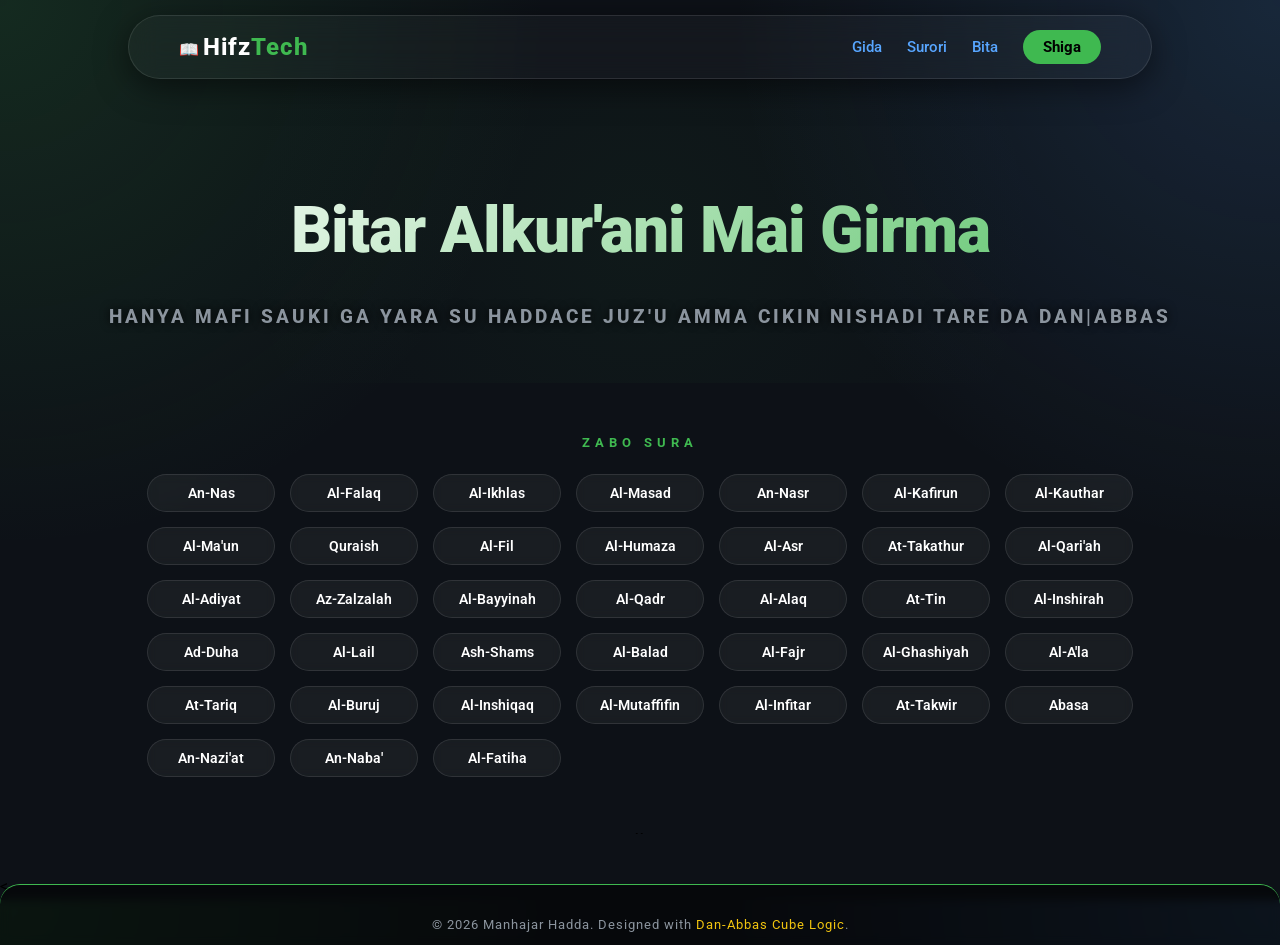
<file: index.html>
<!DOCTYPE html>
<html>

<head>
  <meta charset="UTF-8">
  <meta name="viewport" content="width=device-width, initial-scale=1.0">
  <meta name="description" content="studieing">
  <meta name="author" content="DAN ABBAS">
  <title>Manhajar Hadda | HifzTech</title>
<link rel="icon" href="data:image/svg+xml,<svg xmlns='http://w3.org' viewBox='0 0 100 100'><style>text{font-weight:bold;font-size:50px;animation:r 4s infinite linear;}@keyframes r{0%{transform:rotateY(0deg);fill:blue;}50%{transform:rotateY(180deg);fill:green;}100%{transform:rotateY(360deg);fill:blue;}}</style><circle cx='50' cy='50' r='45' fill='none' stroke='blue' stroke-width='5'/><text x='50' y='55' text-anchor='middle' dominant-baseline='middle'>HT</text></svg>">  <link rel="preconnect" href="https://fonts.googleapis.com">
  <link rel="preconnect" href="https://fonts.gstatic.com" crossorigin>
  <link href="https://fonts.googleapis.com/css2?family=Roboto:ital,wght@0,100..900;1,100..900&display=swap"
    rel="stylesheet">
  <link rel="stylesheet" href="style.css">

</head>

<body>
<div class="app-container">
  <div class="loader-wrapper">
    <div class="loader"></div>
    <h2 class="loader-title">DAN|ABBAS <span>HIFZ TECH</span></h2>
    <p class="loader-subtitle">AIKINA NA 2 DOMIN ƊALIBIN QUR'ANI...</p>
  </div>


  <!-- 1. Header & Navbar -->
  <header class="app-header glass-effect">
    <nav class="modern-nav">
      <div class="logo">
        <span class="logo-icon">📖</span>
        <span class="logo-text">Hifz<span>Tech</span></span>
      </div>

      <ul class="nav-links">
        <li><a href="#" class="active">Gida</a></li>
        <li><a href="#">Surori</a></li>
        <li><a href="#">Bita</a></li>
        <li><a href="#"
            style="background: var(--main); color: black; padding: 8px 20px; border-radius: 20px; font-weight: 700;">Shiga</a>
        </li>
      </ul>
    </nav>
  </header>

  <main class="app-main no-scrollbar">
  <section class="hero-text">
    <h1>Bitar Alkur'ani Mai Girma</h1>
    <p>Hanya mafi sauki ga yara su haddace Juz'u Amma cikin nishadi tare da <span>DAN|ABBAS</span></p>
  </section>
 <!-- Grid ɗin Surori --- Grid ɗin Surori -->
<div class="surah-grid-container">
    <h2 class="grid-title">ZABO SURA</h2>
    <div class="surah-grid">
    <button class="surah-chip" onclick="showSurah('nas')">An-Nas</button>
    <button class="surah-chip" onclick="showSurah('falaq')">Al-Falaq</button>
    <button class="surah-chip" onclick="showSurah('ikhlas')">Al-Ikhlas</button>
    <button class="surah-chip" onclick="showSurah('masad')">Al-Masad</button>
    <button class="surah-chip" onclick="showSurah('nasr')">An-Nasr</button>
    <button class="surah-chip" onclick="showSurah('kafirun')">Al-Kafirun</button>
    <button class="surah-chip" onclick="showSurah('kauthar')">Al-Kauthar</button>
    <button class="surah-chip" onclick="showSurah('maun')">Al-Ma'un</button>
    <button class="surah-chip" onclick="showSurah('quraish')">Quraish</button>
    <button class="surah-chip" onclick="showSurah('fil')">Al-Fil</button>
    <button class="surah-chip" onclick="showSurah('humaza')">Al-Humaza</button>
    <button class="surah-chip" onclick="showSurah('asr')">Al-Asr</button>
    <button class="surah-chip" onclick="showSurah('takathur')">At-Takathur</button>
    <button class="surah-chip" onclick="showSurah('qariah')">Al-Qari'ah</button>
    <button class="surah-chip" onclick="showSurah('adiyat')">Al-Adiyat</button>
    <button class="surah-chip" onclick="showSurah('zalzalah')">Az-Zalzalah</button>
    <button class="surah-chip" onclick="showSurah('bayyinah')">Al-Bayyinah</button>
    <button class="surah-chip" onclick="showSurah('qadr')">Al-Qadr</button>
    <button class="surah-chip" onclick="showSurah('alaq')">Al-Alaq</button>
    <button class="surah-chip" onclick="showSurah('tin')">At-Tin</button>
    <button class="surah-chip" onclick="showSurah('inshirah')">Al-Inshirah</button>
    <button class="surah-chip" onclick="showSurah('duha')">Ad-Duha</button>
    <button class="surah-chip" onclick="showSurah('lail')">Al-Lail</button>
    <button class="surah-chip" onclick="showSurah('shams')">Ash-Shams</button>
    <button class="surah-chip" onclick="showSurah('balad')">Al-Balad</button>
    <button class="surah-chip" onclick="showSurah('fajr')">Al-Fajr</button>
    <button class="surah-chip" onclick="showSurah('ghashiyah')">Al-Ghashiyah</button>
    <button class="surah-chip" onclick="showSurah('ala')">Al-A'la</button>
    <button class="surah-chip" onclick="showSurah('tariq')">At-Tariq</button>
    <button class="surah-chip" onclick="showSurah('buruj')">Al-Buruj</button>
    <button class="surah-chip" onclick="showSurah('inshiqaq')">Al-Inshiqaq</button>
    <button class="surah-chip" onclick="showSurah('mutaffifin')">Al-Mutaffifin</button>
    <button class="surah-chip" onclick="showSurah('infitar')">Al-Infitar</button>
    <button class="surah-chip" onclick="showSurah('takwir')">At-Takwir</button>
    <button class="surah-chip" onclick="showSurah('abasa')">Abasa</button>
    <button class="surah-chip" onclick="showSurah('naziat')">An-Nazi'at</button>
    <button class="surah-chip" onclick="showSurah('naba')">An-Naba'</button>
    <button class="surah-chip" onclick="showSurah('fatiha')">Al-Fatiha</button>
  </div>
</div>





    <section class="card-section">

      <div id="surah-fatiha" class="hifz-card full-sura">
<div class="close-btn" onclick="event.stopPropagation(); closeSurah('surah-fatiha'); playAudio('null')">×</div>
 <div class="card__inner">
          <div class="card-front sura-scroll">
            <div class="audio--btn" onclick="event.stopPropagation(); playAudio('suratulfatiha.mp3')">
              <svg viewBox="0 0 24 24" fill="none" stroke="currentColor" stroke-width="2" stroke-linecap="round"
                stroke-linejoin="round">
                <polygon points="11 5 6 9 2 9 2 15 6 15 11 19 11 5"></polygon>
                <path d="M19.07 4.93a10 10 0 0 1 0 14.14M15.54 8.46a5 5 0 0 1 0 7.07"></path>
              </svg>
            </div>
            <h3 class="sura-title">Suratul Fatiha</h3>
             <p class="arabic-text-full" class="arabic-text" dir="rtl">
         
              بِسْمِ اللَّهِ الرَّحْمَنِ الرَّحِيمِ (١) الْحَمْدُ لِلَّهِ رَبِّ الْعَالَمِينَ (٢) الرَّحْمَنِ الرَّحِيمِ
              (٣) مَالِكِ يَوْمِ الدِّينِ (٤) إِيَّاكَ نَعْبُدُ وَإِيَّاكَ نَسْتَعِينُ (٥) اهْدِنَا الصِّرَاطَ
              الْمُسْتَقِيمَ (٦) صِرَاطَ الَّذِينَ أَنْعَمْتَ عَلَيْهِمْ غَيْرِ الْمَغْضُوبِ عَلَيْهِمْ وَلَا
              الضَّالِّينَ (٧)
            </p>
          </div>

          <!-- Baya: Fassara -->
          <div class="card-back sura-scroll">
  <div class="translation-header">FASSARAR FATIHA (Visual)</div>
  <p class="hausa-text">
    <span class="aya-num u-cursor-pointer u-modern-trigger" onclick="sidebar.open('videos/fatiha_1.mp4', 'Fara kowane aiki da sunan Allah domin samun albarka.')">▶️1</span> 
    Da sunan Allah, Mai rahama, Mai jin kai. <br>
    
    <span class="aya-num u-cursor-pointer u-modern-trigger" onclick="sidebar.open('videos/fatiha_2.mp4', 'Godiya ta tabbata ga Allah, Mamallakin kowa da komai.')">▶️2</span> 
    Godiya ta tabbata ga Allah, Ubangijin talikai. <br>
    
    <span class="aya-num u-cursor-pointer u-modern-trigger" onclick="sidebar.open('videos/fatiha_3.mp4', 'Siffofin Allah na jin kai ga halittunsa baki daya.')">▶️3</span> 
    Mai rahama, Mai jin kai. <br>
    
    <span class="aya-num u-cursor-pointer u-modern-trigger" onclick="sidebar.open('videos/fatiha_4.mp4', 'Tuna ranar da kowa zai raba kansa, ranar sakamako.')">▶️4</span> 
    Mamallakin ranar sakamako. <br>
    
    <span class="aya-num u-cursor-pointer u-modern-trigger" onclick="sidebar.open('videos/fatiha_5.mp4', 'Kebe Allah da bauta da neman taimako shi ne ginshikin tauhidi.')">▶️5</span> 
    Ba Mu bauta wa kowa sai Kai, kuma ba Mu neman taimakon kowa sai gare Ka. <br>
    
    <span class="aya-num u-cursor-pointer u-modern-trigger" onclick="sidebar.open('videos/fatiha_6.mp4', 'Neman dorewa a kan tafarki madaidaici.')">▶️6</span> 
    Ka shiryar da mu ga tafarki madaidaici. <br>
    
    <span class="aya-num u-cursor-pointer u-modern-trigger" onclick="sidebar.open('videos/fatiha_7.mp4', 'Tafarkin wadanda Allah ya yi wa ni\'ima, ba na wadanda aka yi fushi da su ba.')">▶️7</span> 
    Tafarkin wadanda Ka yi wa ni'ima, ba na wadanda aka yi wa fushi ba, kuma ba na batattu ba.
  </p>
</div>

        </div>
      </div>
      <article class="hifz-card">
<div class="close-btn" onclick="event.stopPropagation(); closeSurah('surah-bismillah'); playAudio('null')">×</div>
 <div class="card__inner">
          <!-- Fuskar Gaba -->
          <figure class="card-front">
            <div class="audio--btn" onclick="event.stopPropagation(); playAudio('bismillah.aac')">
              <svg viewBox="0 0 24 24" fill="none" stroke="currentColor" stroke-width="2" stroke-linecap="round"
                stroke-linejoin="round">
                <polygon points="11 5 6 9 2 9 2 15 6 15 11 19 11 5"></polygon>
                <path d="M19.07 4.93a10 10 0 0 1 0 14.14M15.54 8.46a5 5 0 0 1 0 7.07"></path>
              </svg>


            </div>
            <p class="arabic-text">بِسْمِ اللَّهِ الرَّحْمَنِ الرَّحِيمِ</p>
            <small>Danna don Fassara</small>
          </figure>
          <!-- Fuskar Baya -->
          <aside class="card-back">
            <p>Da sunan Allah, Mai rahama, Mai jin kai.</p>
            <small>Suratul Fatiha: Aya 1</small>
          </aside>
        </div>
      </article>

      <!-- SURATUN-NAS -->
      <div id="surah-nas" class="hifz-card">
<div class="close-btn" onclick="event.stopPropagation(); closeSurah('surah-nas'); playAudio('null')">×</div>
 <div class="card__inner">
          <div class="card-front">
            <div class="audio--btn" onclick="event.stopPropagation(); playAudio('nas.aac')">
              <svg viewBox="0 0 24 24" fill="none" stroke="currentColor" stroke-width="2" stroke-linecap="round"
                stroke-linejoin="round">
                <polygon points="11 5 6 9 2 9 2 15 6 15 11 19 11 5"></polygon>
                <path d="M19.07 4.93a10 10 0 0 1 0 14.14M15.54 8.46a5 5 0 0 1 0 7.07"></path>
               </svg>
            </div>
             <h3 class="sura-title">Al-nas</h3>
            <p class="arabic-text">قُلْ أَعُوذُ بِرَبِّ النَّاسِ (١) مَلِكِ النَّاسِ (٢) إِلَهِ النَّاسِ (٣) مِن شَرِّ الْوَسْوَاسِ الْخَنَّاسِ (٤) الَّذِي يُوَسْوِسُ فِي صُدُورِ النَّاسِ (٥)
              مِنَ الْجِنَّةِ وَالنَّاسِ (٦)</p>
            <small>Suratun-Nas</small>
          </div>
          <div class="card-back">
            <p>Ka ce: Ina neman tsari ga Ubangijin mutane, Mamallakin mutane, Abin bautar mutane, Daga sharrin mai wasiwasi, mai buya. Wanda yake yin wasiwasi a cikin kirazan mutane. Daga aljannu da
              mutane.</p>
          </div>
        </div>
      </div>

      <!-- SURATUL-FALAQ-->
      <div id="surah-falaq" class="hifz-card">
<div class="close-btn" onclick="event.stopPropagation(); closeSurah('surah-falaq'); playAudio('null')">×</div>
 <div class="card__inner">
          <div class="card-front">
            <div class="audio--btn" onclick="event.stopPropagation(); playAudio('falaq.aac')">
              <svg viewBox="0 0 24 24" fill="none" stroke="currentColor" stroke-width="2" stroke-linecap="round"
                stroke-linejoin="round">
                <polygon points="11 5 6 9 2 9 2 15 6 15 11 19 11 5"></polygon>
                <path d="M19.07 4.93a10 10 0 0 1 0 14.14M15.54 8.46a5 5 0 0 1 0 7.07"></path>
               </svg>
            </div>
             <h3 class="sura-title">Al-falaq</h3>
            <p class="arabic-text">قُلْ أَعُوذُ بِرَبِّ الْفَلَقِ (١) مِن شَرِّ مَا خَلَقَ (٢) وَمِن شَرِّ غَاسِقٍ إِذَا
              وَقَبَ (٣) وَمِن شَرِّ النَّفَّاثَاتِ فِي الْعُقَدِ (٤) وَمِن شَرِّ حَاسِدٍ إِذَا حَسَدَ (٥)</p>
            <small>Suratul-Falaq</small>
          </div>
          <div class="card-back">
            <p>Ka ce: Ina neman tsari ga Ubangijin alfijir. Daga sharrin abin da Ya halitta. Da sharrin dare idan ya yi
              duhu. Da sharrin masu hura miyau a cikin kulli. Da sharrin mai hassada idan ya yi hassada.</p>
          </div>
        </div>
      </div>

      <!-- SURATUL-IKHLAS -->
      <div id="surah-ikhlas" class="hifz-card">
<div class="close-btn" onclick="event.stopPropagation(); closeSurah('surah-ikhlas'); playAudio('null')">×</div>
 <div class="card__inner">
          <div class="card-front">
            <div class="audio--btn" onclick="event.stopPropagation(); playAudio('ikhlas.aac')">
              <svg viewBox="0 0 24 24" fill="none" stroke="currentColor" stroke-width="2" stroke-linecap="round"
                stroke-linejoin="round">
                <polygon points="11 5 6 9 2 9 2 15 6 15 11 19 11 5"></polygon>
                <path d="M19.07 4.93a10 10 0 0 1 0 14.14M15.54 8.46a5 5 0 0 1 0 7.07"></path>
               </svg>
            </div>
             <h3 class="sura-title">Al-ikhlas</h3>
            <p class="arabic-text">قُلْ هُوَ اللَّهُ أَحَدٌ (١) اللَّهُ الصَّمَدُ (٢) لَمْ يَلِدْ وَلَمْ يُولَدْ (٣) وَلَمْ يَكُن لَّهُ كُفُوًا أَحَدٌ (٤)</p>
            <small>Suratul-Ikhlas</small>
          </div>
          <div class="card-back">
            <p>Ka ce: Shi ne Allah, Guda daya. Allah ne madalla, Abin dogaro, Bai haifa ba, kuma ba a haife shi ba. Kuma ba shi da kishiniya ko daya.</p>
          </div>
        </div>
      </div>
      <!--AL- masad-->
   <div id="surah-masad" class="hifz-card">
<div class="close-btn" onclick="event.stopPropagation(); closeSurah('surah-masad'); playAudio('null')">×</div>
 <div class="card__inner">
          <div class="card-front">
            <div class="audio--btn" onclick="event.stopPropagation(); playAudio('masad.aac')">
              <svg viewBox="0 0 24 24" fill="none" stroke="currentColor" stroke-width="2" stroke-linecap="round"
                stroke-linejoin="round">
                <polygon points="11 5 6 9 2 9 2 15 6 15 11 19 11 5"></polygon>
                <path d="M19.07 4.93a10 10 0 0 1 0 14.14M15.54 8.46a5 5 0 0 1 0 7.07"></path>
               </svg>
            </div>
             <h3 class="sura-title">Al-masad</h3>
            <p class="arabic-text">تَبَّتْ يَدَا أَبِي لَهَبٍ وَتَبَّ (١) مَا أَغْنَىٰ عَنْهُ مَالُهُ وَمَا كَسَبَ (٢)
              سَيَصْلَىٰ نَارًا ذَاتَ لَهَبٍ (٣)وَامْرَأَتُهُ حَمَّالَةَ الْحَطَبِ (٤) فِي جِيدِهَا حَبْلٌ مِّن مَّسَدٍ (٥)</p>
            <small>Suratul-masad</small>
          </div>
          <div class="card-back">
            <p>Hannaye biyu na Abu lahabi sun halaka, kuma ya halaka. Abun da ya tara na dukiya bai amfane shi ba. Zai
              shiga wuta mai rurruka, Haka ma matarsa, mai daukar itacen wuta. A wuyanta akwai igiya ta karkashiya.</p>
          </div>
        </div>
      </div>

<!--AL- nasr -->
      <div id="surah-nasr" class="hifz-card">
<div class="close-btn" onclick="event.stopPropagation(); closeSurah('surah-nasr'); playAudio('null')">×</div>
 <div class="card__inner">
          <div class="card-front">

            <div class="audio--btn" onclick="event.stopPropagation(); playAudio('nasr.aac')">
              <svg viewBox="0 0 24 24" fill="none" stroke="currentColor" stroke-width="2" stroke-linecap="round"
                stroke-linejoin="round">
                <polygon points="11 5 6 9 2 9 2 15 6 15 11 19 11 5"></polygon>
                <path d="M19.07 4.93a10 10 0 0 1 0 14.14M15.54 8.46a5 5 0 0 1 0 7.07"></path>
              </svg>


            </div>
             <h3 class="sura-title">Al-nasr</h3>
            <p class="arabic-text">
              إِذَا جَاءَ نَصْرُ اللَّهِ وَالْفَتْحُ (١) وَرَأَيْتَ النَّاسَ يَدْخُلُونَ فِي دِينِ اللَّهِ أَفْوَاجًا
              (٢) فَسَبِّحْ بِحَمْدِ رَبِّكَ وَاسْتَغْفِرْهُ ۚ إِنَّهُ كَانَ تَوَّابًا (٣)
            </p>
            <small style="margin-top: 10px; opacity: 0.7;">Suratun-Nasr: 1-3</small>
          </div>
          <div class="card-back">
            <p style="font-size: 0.9rem;">Idan taimakon Allah ya zo da nasara. Kuma ka ga mutane suna shiga addinin
              Allah gungu-gungu. To ka yi tasbihi da gode wa Ubangijinka...</p>
          </div>
        </div>
      </div>


<!-- AL-kafirun -->
      <div id="surah-kafirun" class="hifz-card">
<div class="close-btn" onclick="event.stopPropagation(); closeSurah('surah-kafirun'); playAudio('null')">×</div>
 <div class="card__inner">
          <div class="card-front">
            <div class="audio--btn" onclick="event.stopPropagation(); playAudio('kafirun.aac')">
              <svg viewBox="0 0 24 24" fill="none" stroke="currentColor" stroke-width="2" stroke-linecap="round"
                stroke-linejoin="round">
                <polygon points="11 5 6 9 2 9 2 15 6 15 11 19 11 5"></polygon>
                <path d="M19.07 4.93a10 10 0 0 1 0 14.14M15.54 8.46a5 5 0 0 1 0 7.07"></path>
               </svg>
            </div>
             <h3 class="sura-title">Al-kafirun</h3>
            <p class="arabic-text small-text">قُلْ يَا أَيُّهَا الْكَافِرُونَ (١) لَا أَعْبُدُ مَا تَعْبُدُونَ (٢) وَلَا
              أَنتُمْ عَابِدُونَ مَا أَعْبُدُ (٣)وَلَا أَنَا عَابِدٌ مَّا عَبَدتُّمْ (٤) وَلَا أَنتُمْ عَابِدُونَ مَا
              أَعْبُدُ (٥) لَكُمْ دِينُكُمْ وَلِيَ دِينِ (٦)</p>
            <small>Suratul Kafirun</small>
          </div>
          <div class="card-back">
            <p>Ka ce: Ya ku kafirai! Ba na bauta wa abin da kuke bautawa. Kuma ba ku ne masu bauta wa abin da nake
              bautawa ba, Kuma ba ni ne mai bauta wa abin da kuka bauta wa ba. Kuma ba ku ne masu bauta wa abin da nake bautawa ba.
              Kuna da addininku, ni kuma ina da addinina.</p>
          </div>
        </div>
      </div>
<!-- AL-kauthar -->
      <div id="surah-kauthar" class="hifz-card card-blue">
<div class="close-btn" onclick="event.stopPropagation(); closeSurah('surah-kauthar'); playAudio('null')">×</div>
 <div class="card__inner">
          <!-- Fuskar Gaba: Larabci -->
          <div class="card-front">
            <div class="audio--btn" onclick="event.stopPropagation(); playAudio('kauthar.aac')">
              <svg viewBox="0 0 24 24" fill="none" stroke="currentColor" stroke-width="2" stroke-linecap="round"
                stroke-linejoin="round">
                <polygon points="11 5 6 9 2 9 2 15 6 15 11 19 11 5"></polygon>
                <path d="M19.07 4.93a10 10 0 0 1 0 14.14M15.54 8.46a5 5 0 0 1 0 7.07"></path>
               </svg>
            </div>
             <h3 class="sura-title">Al-kauthar</h3>
            <p class="arabic-text">إِنَّا أَعْطَيْنَاكَ الْكَوْثَرَ (١) فَصَلِّ لِرَبِّكَ وَانْحَرْ (٢) إِنَّ شَانِئَكَ
              هُوَ الْأَبْتَرُ (٣)</p>
            <small style="margin-top: 15px; opacity: 0.8;">Suratul Kauthar: 1-3</small>
          </div>

          <!-- Fuskar Baya: Fassara -->
          <div class="card-back">
            <p>Lallai Mu, Mun ba ka Al-Kauthar (Tafki a Aljanna). Saboda haka ka yi sallah ga Ubangijinka, kuma ka yi
              yanka. Lallai mai ƙinka, shi ne mai yankakken alheri.</p>
          </div>
        </div>
      </div>``


<!-- AL-ma'un -->
      <div id="surah-maun" class="hifz-card card-purple full-sura">
<div class="close-btn" onclick="event.stopPropagation(); closeSurah('surah-maun'); playAudio('null')">×</div>
 <div class="card__inner">
          <!-- Fuskar Gaba: Larabci (Ayoyi 1-7) -->
          <div class="card-front">
            <div class="audio--btn" onclick="event.stopPropagation(); playAudio('maun.aac')">
              <svg viewBox="0 0 24 24" fill="none" stroke="currentColor" stroke-width="2" stroke-linecap="round"
                stroke-linejoin="round">
                <polygon points="11 5 6 9 2 9 2 15 6 15 11 19 11 5"></polygon>
                <path d="M19.07 4.93a10 10 0 0 1 0 14.14M15.54 8.46a5 5 0 0 1 0 7.07"></path>
               </svg>
            </div>
             <h3 class="sura-title">Al-ma'un</h3>
            <p class="arabic-text-full">
              أَرَأَيْتَ الَّذِي يُكَذِّبُ بِالدِّينِ (١) فَذَٰلِكَ الَّذِي يَدُعُّ الْيَتِيمَ (٢) وَلَا يَحُضُّ عَلَىٰ
              طَعَامِ الْمِسْكِينِ (٣) فَوَيْلٌ لِّلْمُصَلِّينَ (٤) الَّذِينَ هُمْ عَن صَلَاتِهِمْ سَاهُونَ (٥)
              الَّذِينَ هُمْ يُرَاءُونَ (٦) وَيَمْنَعُونَ الْمَاعُونَ (٧)
            </p>
            <small style="color: #8b949e;">Suratul Ma'un: 1-7</small>
          </div>

          <!-- Fuskar Baya: Fassara -->
          <div class="card-back sura-scroll">
            <p style="font-size: 0.85rem; padding: 10px;">
              Shin ka ga wanda yake karyata sakamako? To, wannan shi ne wanda yake tunkuɗa maraya. Kuma ba ya
              kwadaitarwa a kan ciyar da matalauta. To, bone ya tabbata ga masu sallah. Waɗanda suke yin gafala daga
              sallarsu. Waɗanda suke yin nuna-motsi. Kuma suna hana taimakon abubuwan bukatu.
            </p>
          </div>
        </div>
      </div>


      <div id="surah-quraish" class="hifz-card card-orange full-sura">
<div class="close-btn" onclick="event.stopPropagation(); closeSurah('surah-quraish'); playAudio('null')">×</div>
 <div class="card__inner">
          <div class="card-front">
            <div class="audio--btn" onclick="event.stopPropagation(); playAudio('quraish.aac')">
              <svg viewBox="0 0 24 24" fill="none" stroke="currentColor" stroke-width="2" stroke-linecap="round"
                stroke-linejoin="round">
                <polygon points="11 5 6 9 2 9 2 15 6 15 11 19 11 5"></polygon>
                <path d="M19.07 4.93a10 10 0 0 1 0 14.14M15.54 8.46a5 5 0 0 1 0 7.07"></path>
               </svg>
            </div>
             <h3 class="sura-title">Al-quraish</h3>
            <p class="arabic-text-full" style="font-size: 1.3rem; line-height: 2.2;">
              لِإِيلَافِ قُرَيْشٍ (١) إِيلَافِهِمْ رِحْلَةَ الشِّتَاءِ وَالصَّيْفِ (٢) فَلْيَعْبُدُوا رَبَّ هَٰذَا
              الْبَيْتِ (٣) الَّذِي أَطْعَمَهُم مِّن جُوعٍ وَآمَنَهُم مِّنْ خَوْفٍ (٤)
            </p>
            <small style="color: #8b949e;">Suratul Quraish</small>
          </div>
          <div class="card-back">
            <p>Saboda sabawar Quraishawa. Sabawarsu da tafiyar hunturu da rani. To su bauta wa Ubangijin wannan Gida.
              Wanda Ya ciyar da su daga yunwa, kuma Ya amintar da su daga tsoro.</p>
          </div>
        </div>
      </div>
      <div id="surah-fil" class="hifz-card card-cyan full-sura">
<div class="close-btn" onclick="event.stopPropagation(); closeSurah('surah-fil'); playAudio('null')">×</div>
 <div class="card__inner">
          <div class="card-front">
            <div class="audio--btn" onclick="event.stopPropagation(); playAudio('fil.aac')">
              <svg viewBox="0 0 24 24" fill="none" stroke="currentColor" stroke-width="2" stroke-linecap="round"
                stroke-linejoin="round">
                <polygon points="11 5 6 9 2 9 2 15 6 15 11 19 11 5"></polygon>
                <path d="M19.07 4.93a10 10 0 0 1 0 14.14M15.54 8.46a5 5 0 0 1 0 7.07"></path>
               </svg>
            </div>
             <h3 class="sura-title">Al-fil</h3>
            <p class="arabic-text-full">
              أَلَمْ تَرَ كَيْفَ فَعَلَ رَبُّكَ بِأَصْحَابِ الْفِيلِ (١) أَلَمْ يَجْعَلْ كَيْدَهُمْ فِي تَضْلِيلٍ (٢)
              وَأَرْسَلَ عَلَيْهِمْ طَيْرًا أَبَابِيلَ (٣) تَرْمِيهِم بِحِجَارَةٍ مِّن سِجِّيلٍ (٤) فَجَعَلَهُمْ
              كَعَصْفٍ مَّأْكُولٍ (٥)
            </p>
            <small style="color: #8b949e;">Suratul Fil</small>
          </div>
          <div class="card-back">
            <p>Shin ba ka ga yadda Ubangijinka Ya yi da ma'abuta Giwa ba? Shin bai sanya kaidinsu ya bace ba? Kuma Ya
              aika musu da tsuntsaye gungu-gungu. Suna jifansu da duwatsu na busasshen laka. Sai Ya sanya su kamar
              ganyen da aka ci.</p>
          </div>
        </div>
      </div>
<!-- AL-humazah -->
      <div id="surah-humaza" class="hifz-card full-sura">
  <div class="close-btn" onclick="event.stopPropagation(); closeSurah('surah-humaza'); playAudio('null')">×</div>
  <div class="card__inner">
    <!-- Gaba: Larabci -->
    <div class="card-front sura-scroll">
      <div class="audio--btn" onclick="event.stopPropagation(); playAudio('humaza.aac')">
        <svg viewBox="0 0 24 24" fill="none" stroke="currentColor" stroke-width="2" stroke-linecap="round" stroke-linejoin="round">
          <polygon points="11 5 6 9 2 9 2 15 6 15 11 19 11 5"></polygon>
          <path d="M19.07 4.93a10 10 0 0 1 0 14.14M15.54 8.46a5 5 0 0 1 0 7.07"></path>
        </svg>
      </div>
      <h3 class="sura-title">Suratul Humaza</h3>
      <p class="arabic-text-full" dir="rtl">
        بِسْمِ اللَّهِ الرَّحْمَنِ الرَّحِيمِ <br>
        وَيْلٌ لِّكُلِّ هُمَزَةٍ لُّمَزَةٍ (١) الَّذِي جَمَعَ مَالًا وَعَدَّدَهُ (٢) يَحْسَبُ أَنَّ مَالَهُ أَخْلَدَهُ (٣) كَلَّا لَيُنبَذَنَّ فِي الْحُطَمَةِ (٤) وَمَا أَدْرَاكَ مَا الْحُطَمَةُ (٥) نَارُ اللَّهِ الْمُوقَدَةُ (٦) الَّتِي تَطَّلِعُ عَلَى الْأَفْئِدَةِ (٧) إِنَّهَا عَلَيْهِم مُّؤْصَدَةٌ (٨) فِي عَمَدٍ مُّمَدَّدَةٍ (٩)
      </p>
    </div>

    <!-- Baya: Fassara -->
    <div class="card-back sura-scroll">
      <div class="translation-header">FASSARAR SURAR</div>
      <p class="hausa-text">
        <span class="aya-num">1</span> Bone ya tabbata ga kowane mai tsegumi, mai kushe. <br>
        <span class="aya-num">2</span> Wanda ya tara dukiya, ya dinga lissafa ta. <br>
        <span class="aya-num">3</span> Yana zaton cewa dukiyarsa za ta dawwamar da shi. <br>
        <span class="aya-num">4</span> A’a! Lallai za a jefa shi a cikin Hutama. <br>
        <span class="aya-num">5</span> Me ya sanar da kai mene ne Hutama? <br>
        <span class="aya-num">6</span> Wutar Allah ce kunnaunniya. <br>
        <span class="aya-num">7</span> Wadda take ratsawa har zuwa zukata. <br>
        <span class="aya-num">8</span> Lallai ita wutar, a rufe take a kansu. <br>
        <span class="aya-num">9</span> A cikin wasu ginshikai (na wuta) mikakku.
      </p>
    </div>
  </div>
</div>

      <!--suratul asr-->
      <div id="surah-asr" class="hifz-card full-sura">
  <div class="close-btn" onclick="event.stopPropagation(); closeSurah('surah-asr'); playAudio('null')">×</div>
  <div class="card__inner">
    <!-- Gaba: Larabci -->
    <div class="card-front sura-scroll">
      <div class="audio--btn" onclick="event.stopPropagation(); playAudio('asr.aac')">
        <svg viewBox="0 0 24 24" fill="none" stroke="currentColor" stroke-width="2" stroke-linecap="round" stroke-linejoin="round">
          <polygon points="11 5 6 9 2 9 2 15 6 15 11 19 11 5"></polygon>
          <path d="M19.07 4.93a10 10 0 0 1 0 14.14M15.54 8.46a5 5 0 0 1 0 7.07"></path>
        </svg>
      </div>
      <h3 class="sura-title">Suratul Asr</h3>
      <p class="arabic-text-full" dir="rtl">
        بِسْمِ اللَّهِ الرَّحْمَنِ الرَّحِيمِ <br>
        وَالْعَصْرِ (١) إِنَّ الْإِنْسَانَ لَفِي خُسْرٍ (٢) إِلَّا الَّذِينَ آمَنُوا وَعَمِلُوا الصَّالِحَاتِ وَتَوَاصَوْا بِالْحَقِّ وَتَوَاصَوْا بِالصَّبْرِ (٣)
      </p>
    </div>
    <!-- Baya: Fassara -->
    <div class="card-back sura-scroll">
      <div class="translation-header">FASSARAR SURAR</div>
      <p class="hausa-text">
        <span class="aya-num">1</span> Ina rantsuwa da zamani. <br>
        <span class="aya-num">2</span> Lallai mutum yana cikin asara. <br>
        <span class="aya-num">3</span> Sai fa wadanda suka yi imani, kuma suka aikata ayyuka na kwarai, kuma suka yi wa juna wasiyya da gaskiya, kuma suka yi wa juna wasiyya da yin hakuri.
      </p>
    </div>
  </div>
</div>

    <!-- AL-takathur -->
    <div id="surah-takathur" class="hifz-card full-sura">
  <div class="close-btn" onclick="event.stopPropagation(); closeSurah('surah-takathur'); playAudio('null')">×</div>
  <div class="card__inner">
    <div class="card-front sura-scroll">
      <div class="audio--btn" onclick="event.stopPropagation(); playAudio('takathur.aac')">
        <svg viewBox="0 0 24 24" fill="none" stroke="currentColor" stroke-width="2" stroke-linecap="round" stroke-linejoin="round">
          <polygon points="11 5 6 9 2 9 2 15 6 15 11 19 11 5"></polygon>
          <path d="M19.07 4.93a10 10 0 0 1 0 14.14M15.54 8.46a5 5 0 0 1 0 7.07"></path>
        </svg>
      </div>
      <h3 class="sura-title">Suratut Takathur</h3>
      <p class="arabic-text-full" dir="rtl">
        بِسْمِ اللَّهِ الرَّحْمَنِ الرَّحِيمِ <br>
        أَلْهَاكُمُ التَّكَاثُرُ (١) حَتَّى زُرْتُمُ الْمَقَابِرَ (٢) كَلَّا سَوْفَ تَعْلَمُونَ (٣) ثُمَّ كَلَّا سَوْفَ تَعْلَمُونَ (٤) كَلَّا لَوْ تَعْلَمُونَ عِلْمَ الْيَقِينِ (٥) لَتَرَوُنَّ الْجَحِيمَ (٦) ثُمَّ لَتَرَوُنَّهَا عَيْنَ الْيَقِينِ (٧) ثُمَّ لَتُسْأَلُنَّ يَوْمَئِذٍ عَنِ النَّعِيمِ (٨)
      </p>
    </div>
    <div class="card-back sura-scroll">
      <div class="translation-header">FASSARAR SURAR</div>
      <p class="hausa-text">
        <span class="aya-num">1</span> Gasar tara dukiya da 'ya'ya ta shagaltar da ku. <br>
        <span class="aya-num">2</span> Har kuka ziyarci makabartu. <br>
        <span class="aya-num">3</span> A’a! Nan gaba kadan za ku sani. <br>
        <span class="aya-num">4</span> Sannan kuma, nan gaba kadan za ku sani. <br>
        <span class="aya-num">5</span> A’a! Da dai kuna da ilimin yakini (da ba za ku shagala ba). <br>
        <span class="aya-num">6</span> Lallai za ku ga wutar Jahim. <br>
        <span class="aya-num">7</span> Sannan kuma, lallai za ku gani da idon yakini. <br>
        <span class="aya-num">8</span> Sannan kuma, lallai za a tambaye ku a ranar nan game da ni’imomi.
      </p>
    </div>
  </div>
</div>

      <!-- AL-QARI'AH -->
<div id="surah-qariah" class="hifz-card full-sura">
  <div class="close-btn" onclick="event.stopPropagation(); closeSurah('surah-qariah'); playAudio('null')">×</div>
  <div class="card__inner">
    <div class="card-front sura-scroll">
      <div class="audio--btn" onclick="event.stopPropagation(); playAudio('qariah.aac')">
        <svg viewBox="0 0 24 24" fill="none" stroke="currentColor" stroke-width="2" stroke-linecap="round" stroke-linejoin="round">
          <polygon points="11 5 6 9 2 9 2 15 6 15 11 19 11 5"></polygon>
          <path d="M19.07 4.93a10 10 0 0 1 0 14.14M15.54 8.46a5 5 0 0 1 0 7.07"></path>
        </svg>
      </div>
      <h3 class="sura-title">Suratul Qari'ah</h3>
      <p class="arabic-text-full" dir="rtl">
        بِسْمِ اللَّهِ الرَّحْمَنِ الرَّحِيمِ <br>
        الْقَارِعَةُ (١) مَا الْقَارِعَةُ (٢) وَمَا أَدْرَاكَ مَا الْقَارِعَةُ (٣) يَوْمَ يَكُونُ النَّاسُ كَالْفَرَاشِ الْمَبْثُوثِ (٤) وَتَكُونُ الْجِبَالُ كَالْعِهْنِ الْمَنْفُوشِ (٥) فَأَمَّا مَنْ ثَقُلَتْ مَوَازِينُهُ (٦) فَهُوَ فِي عِيشَةٍ رَاضِيَةٍ (٧) وَأَمَّا مَنْ خَفَّتْ مَوَازِينُهُ (٨) فَأُمُّهُ هَاوِيَةٌ (٩) وَمَا أَدْرَاكَ مَا هِيَهْ (١٠) نَارٌ حَامِيَةٌ (١١)
      </p>
    </div>
    <div class="card-back sura-scroll">
      <div class="translation-header">FASSARAR SURAR</div>
      <p class="hausa-text">
        <span class="aya-num">1</span> Mai kidima mutane (Alkiyama). <br>
        <span class="aya-num">2</span> Mene ne mai kidima mutane? <br>
        <span class="aya-num">3</span> Me ya sanar da kai mene ne mai kidima mutane? <br>
        <span class="aya-num">4</span> Ranar da mutane za su kasance kamar kwarin da aka watsa. <br>
        <span class="aya-num">5</span> Duwatsu kuma za su kasance kamar audugar da aka tace. <br>
        <span class="aya-num">6</span> To, amma wanda ma'aunansa (na ayyukan kwarai) suka yi nauyi. <br>
        <span class="aya-num">7</span> Shi yana cikin rayuwa abar yarda. <br>
        <span class="aya-num">8</span> Amma wanda ma'aunansa suka yi sauki. <br>
        <span class="aya-num">9</span> To matattararsa ita ce Hawiya. <br>
        <span class="aya-num">10</span> Me ya sanar da kai mene ne ita? <br>
        <span class="aya-num">11</span> Wuta ce mai tsananin zafi.
      </p>
    </div>
  </div>
</div>

<!-- AL-ADIYAT -->
<div id="surah-adiyat" class="hifz-card full-sura">
  <div class="close-btn" onclick="event.stopPropagation(); closeSurah('surah-adiyat'); playAudio('null')">×</div>
  <div class="card__inner">
    <div class="card-front sura-scroll">
      <div class="audio--btn" onclick="event.stopPropagation(); playAudio('adiyat.aac')">
        <svg viewBox="0 0 24 24" fill="none" stroke="currentColor" stroke-width="2" stroke-linecap="round" stroke-linejoin="round">
          <polygon points="11 5 6 9 2 9 2 15 6 15 11 19 11 5"></polygon>
          <path d="M19.07 4.93a10 10 0 0 1 0 14.14M15.54 8.46a5 5 0 0 1 0 7.07"></path>
        </svg>
      </div>
      <h3 class="sura-title">Suratul Adiyat</h3>
      <p class="arabic-text-full" dir="rtl">
        بِسْمِ اللَّهِ الرَّحْمَنِ الرَّحِيمِ <br>
        وَالْعَادِيَاتِ ضَبْحًا (١) فَالْمُورِيَاتِ قَدْحًا (٢) فَالْمُغِيرَاتِ صُبْحًا (٣) فَأَثَرْنَ بِهِ نَقْعًا (٤) فَوَسَطْنَ بِهِ جَمْعًا (٥) إِنَّ الْإِنْسَانَ لِرَبِّهِ لَكَنُودٌ (٦) وَإِنَّهُ عَلَى ذَلِكَ لَشَهِيدٌ (٧) وَإِنَّهُ لِحُبِّ الْخَيْرِ لَشَدِيدٌ (٨) أَفَلَا يَعْلَمُ إِذَا بُعْثِرَ مَا فِي الْقُبُورِ (٩) وَحُصِّلَ مَا فِي الصُّدُورِ (١٠) إِنَّ رَبَّهُمْ بِهِمْ يَوْمَئِذٍ لَخَبِيرٌ (١١)
      </p>
    </div>
    <div class="card-back sura-scroll">
      <div class="translation-header">FASSARAR SURAR</div>
      <p class="hausa-text">
        <span class="aya-num">1</span> Ina rantsuwa da dawakai masu gudu suna hucin fari. <br>
        <span class="aya-num">2</span> Masu fitar da tartsatsin wuta (da kofatansu). <br>
        <span class="aya-num">3</span> Masu kai hari da asuba. <br>
        <span class="aya-num">4</span> Suka ta da kura a lokacin. <br>
        <span class="aya-num">5</span> Suka kutsa tsakiyar taron makiya. <br>
        <span class="aya-num">6</span> Lallai mutum mai butulci ne ga Ubangijinsa. <br>
        <span class="aya-num">7</span> Kuma lallai shi kansa shaida ne a kan hakan. <br>
        <span class="aya-num">8</span> Kuma lallai shi mai tsananin son dukiya ne. <br>
        <span class="aya-num">9</span> Ashe ba ya sanin lokacin da za a tono abin da yake cikin kabari? <br>
        <span class="aya-num">10</span> Kuma a bayyana abin da yake cikin kiraza? <br>
        <span class="aya-num">11</span> Lallai Ubangijinsu a ranar nan Masani ne gare su.
      </p>
    </div>
  </div>
</div>


<!-- AZ-ZALZALAH -->
<div id="surah-zalzalah" class="hifz-card full-sura">
  <div class="close-btn" onclick="event.stopPropagation(); closeSurah('surah-zalzalah'); playAudio('null')">×</div>
  <div class="card__inner">
    <div class="card-front sura-scroll">
      <div class="audio--btn" onclick="event.stopPropagation(); playAudio('zalzalah.aac')">
        <svg viewBox="0 0 24 24" fill="none" stroke="currentColor" stroke-width="2" stroke-linecap="round" stroke-linejoin="round">
          <polygon points="11 5 6 9 2 9 2 15 6 15 11 19 11 5"></polygon>
          <path d="M19.07 4.93a10 10 0 0 1 0 14.14M15.54 8.46a5 5 0 0 1 0 7.07"></path>
        </svg>
      </div>
      <h3 class="sura-title">Suratul Zalzalah</h3>
      <p class="arabic-text-full" dir="rtl">
        بِسْمِ اللَّهِ الرَّحْمَنِ الرَّحِيمِ <br>
        إِذَا زُلْزِلَتِ الْأَرْضُ زِلْزَالَهَا (١) وَأَخْرَجَتِ الْأَرْضُ أَثْقَالَهَا (٢) وَقَالَ الْإِنْسَانُ مَا لَهَا (٣) يَوْمَئِذٍ تُحَدِّثُ أَخْبَارَهَا (٤) بِأَنَّ رَبَّكَ أَوْحَى لَهَا (٥) يَوْمَئِذٍ يَصْدُرُ النَّاسُ أَشْتَاتًا لِيُرَوْا أَعْمَالَهُمْ (٦) فَمَنْ يَعْمَلْ مِثْقَالَ ذَرَّةٍ خَيْرًا يَرَهُ (٧) وَمَنْ يَعْمَلْ مِثْقَالَ ذَرَّةٍ شَرًّا يَرَهُ (٨)
      </p>
    </div>
    <div class="card-back sura-scroll">
      <div class="translation-header">FASSARAR SURAR</div>
      <p class="hausa-text">
        <span class="aya-num">1</span> Idan aka girgiza kasa girgiza tata. <br>
        <span class="aya-num">2</span> Kuma kasa ta fitar da nauyoyinta (na cikinta). <br>
        <span class="aya-num">3</span> Kuma mutum ya ce: "Me ya same ta?" <br>
        <span class="aya-num">4</span> A ranar nan za ta ba da labarun ta. <br>
        <span class="aya-num">5</span> Domin Ubangijinka ya yi mata wahayi (ya umarce ta). <br>
        <span class="aya-num">6</span> A ranar nan mutane za su fito rukuni-rukuni domin a nuna musu ayyukansu. <br>
        <span class="aya-num">7</span> To, wanda ya aikata gwargwadon kwayar zarra na alheri, zai gan shi. <br>
        <span class="aya-num">8</span> Wanda kuma ya aikata gwargwadon kwayar zarra na sharri, zai gan shi.
      </p>
    </div>
  </div>
</div>


<!-- AL-BAYYINAH -->
<div id="surah-bayyinah" class="hifz-card full-sura">
  <div class="close-btn" onclick="event.stopPropagation(); closeSurah('surah-bayyinah'); playAudio('null')">×</div>
  <div class="card__inner">
    <div class="card-front sura-scroll">
      <div class="audio--btn" onclick="event.stopPropagation(); playAudio('bayyinah.aac')">
        <svg viewBox="0 0 24 24" fill="none" stroke="currentColor" stroke-width="2" stroke-linecap="round" stroke-linejoin="round">
          <polygon points="11 5 6 9 2 9 2 15 6 15 11 19 11 5"></polygon>
          <path d="M19.07 4.93a10 10 0 0 1 0 14.14M15.54 8.46a5 5 0 0 1 0 7.07"></path>
        </svg>
      </div>
      <h3 class="sura-title">Suratul Bayyinah</h3>
      <p class="arabic-text-full" dir="rtl">
        بِسْمِ اللَّهِ الرَّحْمَنِ الرَّحِيمِ <br>
        لَمْ يَكُنِ الَّذِينَ كَفَرُوا مِنْ أَهْلِ الْكِتَابِ وَالْمُشْرِكِينَ مُنْفَكِّينَ حَتَّى تَأْتِيَهُمُ الْبَيِّنَةُ (١) رَسُولٌ مِنَ اللَّهِ يَتْلُو صُحُفًا مُطَهَّرَةً (٢) فِيهَا كُتُبٌ قَيِّمَةٌ (٣) وَمَا تَفَرَّقَ الَّذِينَ أُوتُوا الْكِتَابَ إِلَّا مِنْ بَعْدِ مَا جَاءَتْهُمُ الْبَيِّنَةُ (٤) وَمَا أُمِرُوا إِلَّا لِيَعْبُدُوا اللَّهَ مُخْلِصِينَ لَهُ الدِّينَ حُنَفَاءَ وَيُقِيمُوا الصَّلَاةَ وَيُؤْتُوا الزَّكَاةَ وَذَلِكَ دِينُ الْقَيِّمَةِ (٥) إِنَّ الَّذِينَ كَفَرُوا مِنْ أَهْلِ الْكِتَابِ وَالْمُشْرِكِينَ فِي نَارِ جَهَنَّمَ خَالِدِينَ فِيهَا أُولَئِكَ هُمْ شَرُّ الْبَرِيَّةِ (٦) إِنَّ الَّذِينَ آمَنُوا وَعَمِلُوا الصَّالِحَاتِ أُولَئِكَ هُمْ خَيْرُ الْبَرِيَّةِ (٧) جَزَاؤُهُمْ عِنْدَ رَبِّهِمْ جَنَّاتُ عَدْنٍ تَجْرِي مِنْ تَحْتِهَا الْأَنْهَارُ خَالِدِينَ فِيهَا أَبَدًا رَضِيَ اللَّهُ عَنْهُمْ وَرَضُوا عَنْهُ ذَلِكَ لِمَنْ خَشِيَ رَبَّهُ (٨)
      </p>
    </div>
    <div class="card-back sura-scroll">
      <div class="translation-header">FASSARAR SURAR</div>
      <p class="hausa-text">
        <span class="aya-num">1</span> Wadanda suka kafirta daga ma'abuta Littafi da mushirikai ba su kasance masu barin (kafircinsu) ba har sai bayyanannen hujjoji sun zo musu. <br>
        <span class="aya-num">2</span> Wani Manzo daga Allah yana karanta takardu (na Alkur'ani) tsarkakku. <br>
        <span class="aya-num">3</span> A cikinsu akwai dokoki madaidaica. <br>
        <span class="aya-num">4</span> Kuma wadanda aka bai wa Littafi ba su rarraba ba sai bayan bayyanannen hujja ta zo musu. <br>
        <span class="aya-num">5</span> Kuma ba a umarce su da komai ba face su bauta wa Allah suna masu tsarkake addini a gare Shi... <br>
        <span class="aya-num">6-8</span> Lallai wadanda suka kafirta... suna cikin wutar Jahannama... Su ne mafi kashin halitta. Wadanda kuwa suka yi imani... Su ne mafi alherin halitta. Sakamakonsu a wurin Ubangijinsu shi ne Aljannar Adn...
      </p>
    </div>
  </div>
</div>


<!-- AL-QADR -->
<div id="surah-qadr" class="hifz-card full-sura">
  <div class="close-btn" onclick="event.stopPropagation(); closeSurah('surah-qadr'); playAudio('null')">×</div>
  <div class="card__inner">
    <div class="card-front sura-scroll">
      <div class="audio--btn" onclick="event.stopPropagation(); playAudio('qadr.aac')">
        <svg viewBox="0 0 24 24" fill="none" stroke="currentColor" stroke-width="2" stroke-linecap="round" stroke-linejoin="round">
          <polygon points="11 5 6 9 2 9 2 15 6 15 11 19 11 5"></polygon>
          <path d="M19.07 4.93a10 10 0 0 1 0 14.14M15.54 8.46a5 5 0 0 1 0 7.07"></path>
        </svg>
      </div>
      <h3 class="sura-title">Suratul Qadr</h3>
      <p class="arabic-text-full" dir="rtl">
        بِسْمِ اللَّهِ الرَّحْمَنِ الرَّحِيمِ <br>
        إِنَّا أَنْزَلْنَاهُ فِي لَيْلَةِ الْقَدْرِ (١) وَمَا أَدْرَاكَ مَا لَيْلَةُ الْقَدْرِ (٢) لَيْلَةُ الْقَدْرِ خَيْرٌ مِنْ أَلْفِ شَهْرٍ (٣) تَنَزَّلُ الْمَلَائِكَةُ وَالرُّوحُ فِيهَا بِإِذْنِ رَبِّهِمْ مِنْ كُلِّ أَمْرٍ (٤) سَلَامٌ هِيَ حَتَّى مَطْلَعِ الْفَجْرِ (٥)
      </p>
    </div>
    <div class="card-back sura-scroll">
      <div class="translation-header">FASSARAR SURAR</div>
      <p class="hausa-text">
        <span class="aya-num">1</span> Lallai Mu Mun saukar da shi (Alkur'ani) a daren buwaya (Lailatul Qadr). <br>
        <span class="aya-num">2</span> Me ya sanar da kai mene ne daren buwaya? <br>
        <span class="aya-num">3</span> Daren buwaya ya fi watanni dubu alheri. <br>
        <span class="aya-num">4</span> Mala'iku da Ruhi (Jibrilu) suna sauka a cikinsa da izinin Ubangijinsu... <br>
        <span class="aya-num">5</span> Aminci ne shi har zuwa bullar alfijir.
      </p>
    </div>
  </div>
</div>


<!-- AL-ALAQ -->
<div id="surah-alaq" class="hifz-card full-sura">
  <div class="close-btn" onclick="event.stopPropagation(); closeSurah('surah-alaq'); playAudio('null')">×</div>
  <div class="card__inner">
    <!-- Gaba: Rubutun Larabci -->
    <div class="card-front sura-scroll">
      <div class="audio--btn" onclick="event.stopPropagation(); playAudio('alaq.aac')">
        <svg viewBox="0 0 24 24" fill="none" stroke="currentColor" stroke-width="2" stroke-linecap="round" stroke-linejoin="round">
          <polygon points="11 5 6 9 2 9 2 15 6 15 11 19 11 5"></polygon>
          <path d="M19.07 4.93a10 10 0 0 1 0 14.14M15.54 8.46a5 5 0 0 1 0 7.07"></path>
        </svg>
      </div>
      <h3 class="sura-title">Suratul Alaq</h3>
      <p class="arabic-text-full" dir="rtl">
        بِسْمِ اللَّهِ الرَّحْمَنِ الرَّحِيمِ <br>
        اقْرَأْ بِاسْمِ رَبِّكَ الَّذِي خَلَقَ (١) خَلَقَ الْإِنْسَانَ مِنْ عَلَقٍ (٢) اقْرَأْ وَرَبُّكَ الْأَكْرَمُ (٣) الَّذِي عَلَّمَ بِالْقَلَمِ (٤) عَلَّمَ الْإِنْسَانَ مَا لَمْ يَعْلَمْ (٥) كَلَّا إِنَّ الْإِنْسَانَ لَيَطْغَى (٦) أَنْ رَآهُ اسْتَغْنَى (٧) إِنَّ إِلَى رَبِّكَ الرُّجْعَى (٨) أَرَأَيْتَ الَّذِي يَنْهَى (٩) عَبْدًا إِذَا صَلَّى (١٠) أَرَأَيْتَ إِنْ كَانَ عَلَى الْهُدَى (١١) أَوْ أَمَرَ بِالتَّقْوَى (١٢) أَرَأَيْتَ إِنْ كَذَّبَ وَتَوَلَّى (١٣) أَلَمْ يَعْلَمْ بِأَنَّ اللَّهَ يَرَى (١٤) كَلَّا لَئِنْ لَمْ يَنْتَهِ لَنَسْفَعًا بِالنَّاصِيَةِ (١٥) نَاصِيَةٍ كَاذِبَةٍ خَاطِئَةٍ (١٦) فَلْيَدْعُ نَادِيَهُ (١٧) سَنَدْعُ الزَّبَانِيَةَ (١٨) كَلَّا لَا تُطِعْهُ وَاسْجُدْ وَاقْتَرِبْ ۩ (١٩)
      </p>
    </div>

    <!-- Baya: Fassarar Hausa -->
    <div class="card-back sura-scroll">
      <div class="translation-header">FASSARAR SURAR</div>
      <p class="hausa-text">
        <span class="aya-num">1</span> Karanta da sunan Ubangijinka Wanda Ya yi halitta. <br>
        <span class="aya-num">2</span> Ya halicci mutum daga gudan jini. <br>
        <span class="aya-num">3</span> Karanta, kuma Ubangijinka Shi ne Mafi karramawa. <br>
        <span class="aya-num">4</span> Wanda Ya koyar (da rubutu) da alkalami. <br>
        <span class="aya-num">5</span> Ya koyar da mutum abin da bai sani ba. <br>
        <span class="aya-num">6</span> A'a! Lallai mutum yana yin girman kai (ketare haddi). <br>
        <span class="aya-num">7</span> Domin ya ga kansa ya wadata. <br>
        <span class="aya-num">8</span> Lallai zuwa ga Ubangijinka kawai makoma take. <br>
        <span class="aya-num">9</span> Shin ka ga wanda yake hana, <br>
        <span class="aya-num">10</span> Wani bawa idan yana salla? <br>
        <span class="aya-num">11</span> Shin ka gani, idan (bawan) yana kan shiriya? <br>
        <span class="aya-num">12</span> Ko kuma ya yi umarni da tsoron Allah? <br>
        <span class="aya-num">13</span> Shin ka gani, idan (mai hanawar) ya karyata, kuma ya juya baya? <br>
        <span class="aya-num">14</span> Shin bai sani ba cewa lallai Allah yana gani? <br>
        <span class="aya-num">15</span> A'a! Lallai idan bai bari ba, za mu fizge shi ta gashin goshinsa. <br>
        <span class="aya-num">16</span> Gashin goshi mai karya, mai kuskure. <br>
        <span class="aya-num">17</span> To, sai ya kira mutanen majalisarsa. <br>
        <span class="aya-num">18</span> Mu kuma za mu kira Mala'ikun azaba. <br>
        <span class="aya-num">19</span> A'a! Kada ka yi masa biyayya; kuma ka yi sujada, sannan ka kusanci (Ubangijinka).
      </p>
    </div>
  </div>
</div>



<!-- AT-TIN -->
<div id="surah-tin" class="hifz-card full-sura">
  <div class="close-btn" onclick="event.stopPropagation(); closeSurah('surah-tin'); playAudio('null')">×</div>
  <div class="card__inner">
    <div class="card-front sura-scroll">
      <div class="audio--btn" onclick="event.stopPropagation(); playAudio('tin.aac')">
        <svg viewBox="0 0 24 24" fill="none" stroke="currentColor" stroke-width="2" stroke-linecap="round" stroke-linejoin="round">
          <polygon points="11 5 6 9 2 9 2 15 6 15 11 19 11 5"></polygon>
          <path d="M19.07 4.93a10 10 0 0 1 0 14.14M15.54 8.46a5 5 0 0 1 0 7.07"></path>
        </svg>
      </div>
      <h3 class="sura-title">Suratut Tin</h3>
      <p class="arabic-text-full" dir="rtl">
        بِسْمِ اللَّهِ الرَّحْمَنِ الرَّحِيمِ <br>
        وَالتِّينِ وَالزَّيْتُونِ (١) وَطُورِ سِينِينَ (٢) وَهَذَا الْبَلَدِ الْأَمِينِ (٣) لَقَدْ خَلَقْنَا الْإِنْسَانَ فِي أَحْسَنِ تَقْوِيمٍ (٤) ثُمَّ رَدَدْنَاهُ أَسْفَلَ سَافِلِينَ (٥) إِلَّا الَّذِينَ آمَنُوا وَعَمِلُوا الصَّالِحَاتِ فَلَهُمْ أَجْرٌ غَيْرُ مَمْنُونٍ (٦) فَمَا يُكَذِّبُكَ بَعْدُ بِالدِّينِ (٧) أَلَيْسَ اللَّهُ بِأَحْكَمِ الْحَاكِمِينَ (٨)
      </p>
    </div>
    <div class="card-back sura-scroll">
      <div class="translation-header">FASSARAR SURAR</div>
      <p class="hausa-text">
        <span class="aya-num">1</span> Ina rantsuwa da 'ya'yan bature da zaitun. <br>
        <span class="aya-num">2</span> Da dutsen Siniya. <br>
        <span class="aya-num">3</span> Da wannan gari amintacce (Makka). <br>
        <span class="aya-num">4</span> Lallai Mun halicci mutum a cikin mafi kyaun sura. <br>
        <span class="aya-num">5</span> Sannan muka mayar da shi mafi kaskancin masu kaskanci. <br>
        <span class="aya-num">6</span> Sai wadanda suka yi imani suka aikata ayyuka na kwarai... <br>
        <span class="aya-num">7</span> To mene ne zai karyata ka bayan haka game da sakamako? <br>
        <span class="aya-num">8</span> Ashe Allah ba Shi ne Mafi hukuncin masu hukunci ba?
      </p>
    </div>
  </div>
</div>


<!-- AL-duha -->
<div id="surah-duha" class="hifz-card full-sura">
  <div class="close-btn" onclick="event.stopPropagation(); closeSurah('surah-duha'); playAudio('null')">×</div>
  <div class="card__inner">
    <div class="card-front sura-scroll">
      <div class="audio--btn" onclick="event.stopPropagation(); playAudio('duha.aac')">
        <svg viewBox="0 0 24 24" fill="none" stroke="currentColor" stroke-width="2" stroke-linecap="round" stroke-linejoin="round">
          <polygon points="11 5 6 9 2 9 2 15 6 15 11 19 11 5"></polygon>
          <path d="M19.07 4.93a10 10 0 0 1 0 14.14M15.54 8.46a5 5 0 0 1 0 7.07"></path>
        </svg>
      </div>
      <h3 class="sura-title">Suratun Duha</h3>
      <p class="arabic-text-full" dir="rtl">
        بِسْمِ اللَّهِ الرَّحْمَنِ الرَّحِيمِ <br>
        وَالضُّحَى (١) وَاللَّيْلِ إِذَا سَجَى (٢) مَا وَدَّعَكَ رَبُّكَ وَمَا قَلَى (٣) وَلَلْآخِرَةُ خَيْرٌ لَكَ مِنَ الْأُولَى (٤) وَلَسَوْفَ يُعْطِيكَ رَبُّكَ فَتَرْضَى (٥) أَلَمْ يَجِدْكَ يَتِيمًا فَآوَى (٦) وَوَجَدَكَ ضَالًّا فَهَدَى (٧) وَوَجَدَكَ عَائِلًا فَأَغْنَى (٨) فَأَمَّا الْيَتِيمَ فَلَا تَقْهَرْ (٩) وَأَمَّا السَّائِلَ فَلَا تَنْهَرْ (١٠) وَأَمَّا بِنِعْمَةِ رَبِّكَ فَحَدِّثْ (١١)
      </p>
    </div>
    <div class="card-back sura-scroll">
      <div class="translation-header">FASSARAR SURAR</div>
      <p class="hausa-text">
        <span class="aya-num">1</span> Ina rantsuwa da lokacin hantsi. <br>
        <span class="aya-num">2</span> Da kuma dare idan ya yi tsit. <br>
        <span class="aya-num">3</span> Ubangijinka bai bar ka ba, kuma bai yi fushi da kai ba. <br>
        <span class="aya-num">4</span> Kuma lallai karshe (Lahira) shi ne mafi alheri a gare ka fiye da farko (Duniya). <br>
        <span class="aya-num">5</span> Kuma lallai Ubangijinka zai ba ka har sai ka yarda (ka ji dadi). <br>
        <span class="aya-num">6</span> Shin bai same ka maraya ba, ya ba ka matsuguni? <br>
        <span class="aya-num">7</span> Kuma ya same ka wanda bai san shari'a ba, ya shiryar da kai? <br>
        <span class="aya-num">8</span> Kuma ya same ka matalaci, ya wadatar da kai? <br>
        <span class="aya-num">9</span> Saboda haka, maraya kada ka danne shi. <br>
        <span class="aya-num">10</span> Mai tambaya (maula) kuma kada ka tsauta masa. <br>
        <span class="aya-num">11</span> Amma game da ni'imar Ubangijinka, to ka bayyana ta.
      </p>
    </div>
  </div>
</div>


<!--al inshirah -->
<div id="surah-inshirah" class="hifz-card full-sura">
  <div class="close-btn" onclick="event.stopPropagation(); closeSurah('surah-inshirah'); playAudio('null')">×</div>
  <div class="card__inner">
    <div class="card-front sura-scroll">
      <div class="audio--btn" onclick="event.stopPropagation(); playAudio('inshirah.aac')">
        <svg viewBox="0 0 24 24" fill="none" stroke="currentColor" stroke-width="2" stroke-linecap="round" stroke-linejoin="round">
          <polygon points="11 5 6 9 2 9 2 15 6 15 11 19 11 5"></polygon>
          <path d="M19.07 4.93a10 10 0 0 1 0 14.14M15.54 8.46a5 5 0 0 1 0 7.07"></path>
        </svg>
      </div>
      <h3 class="sura-title">Suratul Inshirah</h3>
      <p class="arabic-text-full" dir="rtl">
        بِسْمِ اللَّهِ الرَّحْمَنِ الرَّحِيمِ <br>
        أَلَمْ نَشْرَحْ لَكَ صَدْرَكَ (١) وَوَضَعْنَا عَنْكَ وِزْرَكَ (٢) الَّذِي أَنْقَضَ ظَهْرَكَ (٣) وَرَفَعْنَا لَكَ ذِكْرَكَ (٤) فَإِنَّ مَعَ الْعُسْرِ يُسْرًا (٥) إِنَّ مَعَ الْعُسْرِ يُسْرًا (٦) فَإِذَا فَرَغْتَ فَانْصَبْ (٧) وَإِلَى رَبِّكَ فَارْغَبْ (٨)
      </p>
    </div>
    <div class="card-back sura-scroll">
      <div class="translation-header">FASSARAR SURAR</div>
      <p class="hausa-text">
        <span class="aya-num">1</span> Shin ba mu buda maka kirjinka ba? <br>
        <span class="aya-num">2</span> Kuma muka sauke maka nauyinka (zunubanka)? <br>
        <span class="aya-num">3</span> Wanda ya raunana bayanka. <br>
        <span class="aya-num">4</span> Kuma muka daukaka maka ambatonka. <br>
        <span class="aya-num">5</span> To, lallai tare da tsanani akwai sauki. <br>
        <span class="aya-num">6</span> Lallai tare da tsanani akwai sauki. <br>
        <span class="aya-num">7</span> Saboda haka, idan ka gama (aikin gari), to ka tsaya (wajen ibada). <br>
        <span class="aya-num">8</span> Kuma zuwa ga Ubangijinka kawai ka karkata (kwadayinka).
      </p>
    </div>
  </div>
</div>


<!-- AL-LAIL -->
<div id="surah-layl" class="hifz-card full-sura">
  <div class="close-btn" onclick="event.stopPropagation(); closeSurah('surah-lail'); playAudio('null')">×</div>
  <div class="card__inner">
    <div class="card-front sura-scroll">
      <div class="audio--btn" onclick="event.stopPropagation(); playAudio('lail.aac')">
        <svg viewBox="0 0 24 24" fill="none" stroke="currentColor" stroke-width="2" stroke-linecap="round" stroke-linejoin="round"><polygon points="11 5 6 9 2 9 2 15 6 15 11 19 11 5"></polygon><path d="M19.07 4.93a10 10 0 0 1 0 14.14M15.54 8.46a5 5 0 0 1 0 7.07"></path></svg>
      </div>
      <h3 class="sura-title">Suratul Layl</h3>
      <p class="arabic-text-full" dir="rtl">
        بِسْمِ اللَّهِ الرَّحْمَنِ الرَّحِيمِ <br>
        وَاللَّيْلِ إِذَا يَغْشَى (١) وَالنَّهَارِ إِذَا تَجَلَّى (٢) وَمَا خَلَقَ الذَّكَرَ وَالْأُنْثَى (٣) إِنَّ سَعْيَكُمْ لَشَتَّى (٤) فَأَمَّا مَنْ أَعْطَى وَاتَّقَى (٥) وَصَدَّقَ بِالْحُسْنَى (٦) فَسَنُيَسِّرُهُ لِلْيُسْرَى (٧) وَأَمَّا مَنْ بَخِلَ وَاسْتَغْنَى (٨) وَكَذَّبَ بِالْحُسْنَى (٩) فَسَنُيَسِّرُهُ لِلْعُسْرَى (١٠) وَمَا يُغْنِي عَنْهُ مَالُهُ إِذَا تَرَدَّى (١١) إِنَّ عَلَيْنَا لَلْهُدَى (١٢) وَإِنَّ لَنَا لَلْآخِرَةَ وَالْأُولَى (١٣) فَأَنْذَرْتُكُمْ نَارًا تَلَظَّى (١٤) لَا يَصْلَاهَا إِلَّا الْأَشْقَى (١٥) الَّذِي كَذَّبَ وَتَوَلَّى (١٦) وَسَيُجَنَّبُهَا الْأَتْقَى (١٧) الَّذِي يُؤْتِي مَالَهُ يَتَزَكَّى (١٨) وَمَا لِأَحَدٍ عِنْدَهُ مِنْ نِعْمَةٍ تُجْزَى (١٩) إِلَّا ابْتِغَاءَ وَجْهِ رَبِّهِ الْأَعْلَى (٢٠) وَلَسَوْفَ يَرْضَى (٢١)
      </p>
    </div>
    <div class="card-back sura-scroll">
      <div class="translation-header">FASSARAR SURAR</div>
      <p class="hausa-text">
  <span class="aya-num">1</span> Ina rantsuwa da rana da hantsinta. <br>
  <span class="aya-num">2</span> Da wata idan ya biyo bayanta. <br>
  <span class="aya-num">3</span> Da rana idan ta bayyana ta (ranar). <br>
  <span class="aya-num">4</span> Da dare idan ya rufe ta. <br>
  <span class="aya-num">5</span> Da sama da Wanda Ya gina ta. <br>
  <span class="aya-num">6</span> Da kasa da Wanda Ya shimfida ta. <br>
  <span class="aya-num">7</span> Da rai da Wanda Ya daidaita shi. <br>
  <span class="aya-num">8</span> Sannan Ya sanar da shi laifinsa da tsoron Allahnsa. <br>
  <span class="aya-num">9</span> Lallai wanda ya tsarkake shi (rai) ya rabauta. <br>
  <span class="aya-num">10</span> Wanda kuwa ya turbuɗa shi (da zunubi) ya yi asara. <br>
  <span class="aya-num">11</span> (Mutanen) Samudawa sun karyata saboda ketare haddinsu. <br>
  <span class="aya-num">12</span> Sa'ad da mafi rishin albarkarsu ya tashi (don ya kashe rakumar). <br>
  <span class="aya-num">13</span> Sai Manzon Allah (Annabi Salihu) ya ce musu: "Ku kyale rakumar Allah da abin shan ta." <br>
  <span class="aya-num">14</span> Sai suka karyata shi, suka soke ta; sai Ubangijinka Ya darkake su saboda zunubinsu, sannan Ya daidaita ta (halakar a kansu). <br>
  <span class="aya-num">15</span> Kuma Shi (Allah) ba Ya tsoron sakamakon halakar.
</p>

    </div>
  </div>
</div>


<!-- ASH-SHAMS -->
<div id="surah-shams" class="hifz-card full-sura">
  <div class="close-btn" onclick="event.stopPropagation(); closeSurah('surah-shams'); playAudio('null')">×</div>
  <div class="card__inner">
    <div class="card-front sura-scroll">
      <div class="audio--btn" onclick="event.stopPropagation(); playAudio('shams.aac')">
        <svg viewBox="0 0 24 24" fill="none" stroke="currentColor" stroke-width="2" stroke-linecap="round" stroke-linejoin="round"><polygon points="11 5 6 9 2 9 2 15 6 15 11 19 11 5"></polygon><path d="M19.07 4.93a10 10 0 0 1 0 14.14M15.54 8.46a5 5 0 0 1 0 7.07"></path></svg>
      </div>
      <h3 class="sura-title">Suratush Shams</h3>
      <p class="arabic-text-full" dir="rtl">
        بِسْمِ اللَّهِ الرَّحْمَنِ الرَّحِيمِ <br>
        وَالشَّمْسِ وَضُحَاهَا (١) وَالْقَمَرِ إِذَا تَلَاهَا (٢) وَالنَّهَارِ إِذَا جَلَّاهَا (٣) وَاللَّيْلِ إِذَا يَغْشَاهَا (٤) وَالسَّمَاءِ وَمَا بَنَاهَا (٥) وَالْأَرْضِ وَمَا طَحَاهَا (٦) وَنَفْسٍ وَمَا سَوَّاهَا (٧) فَأَلْهَمَهَا فُجُورَهَا وَتَقْوَاهَا (٨) قَدْ أَفْلَحَ مَنْ زَكَّاهَا (٩) وَقَدْ خَابَ مَنْ دَسَّاهَا (١٠)...
      </p>
    </div>
    <div class="card-back sura-scroll">
      <div class="translation-header">FASSARAR SURAR</div>
     <p class="hausa-text">
  <span class="aya-num">1</span> Ina rantsuwa da rana da rana. <br>
  <span class="aya-num">2</span> Da wata idan ya biyo bayanta. <br>
  <span class="aya-num">3</span> Da rana idan ta bayyana ta (ranar). <br>
  <span class="aya-num">4</span> Da dare idan ya rufe ta. <br>
  <span class="aya-num">5</span> Da sama da Wanda Ya gina ta. <br>
  <span class="aya-num">6</span> Da kasa da Wanda Ya shimfida ta. <br>
  <span class="aya-num">7</span> Da rai da Wanda Ya daidaita shi. <br>
  <span class="aya-num">8</span> Sannan Ya sanar da shi laifinsa da tsoron Allahnsa. <br>
  <span class="aya-num">9</span> Lallai wanda ya tsarkake shi (rai) ya rabauta. <br>
  <span class="aya-num">10</span> Wanda kuwa ya turbuɗa shi (da zunubi) ya yi asara. <br>
  <span class="aya-num">11</span> (Mutanen) Samudawa sun karyata saboda ketare haddinsu. <br>
  <span class="aya-num">12</span> Sa'ad da mafi rishin albarkarsu ya tashi (don ya kashe rakumar). <br>
  <span class="aya-num">13</span> Sai Manzon Allah (Annabi Salihu) ya ce musu: "Ku kyale rakumar Allah da abin shan ta." <br>
  <span class="aya-num">14</span> Sai suka karyata shi, suka soke ta; sai Ubangijinka Ya darkake su saboda zunubinsu, sannan Ya daidaita ta (halakar a kansu). <br>
  <span class="aya-num">15</span> Kuma Shi (Allah) ba Ya tsoron sakamakon halakar.
</p>
    </div>
  </div>
</div>


<!-- AL-BALAD -->
<div id="surah-balad" class="hifz-card full-sura">
  <div class="close-btn" onclick="event.stopPropagation(); closeSurah('surah-balad'); playAudio('null')">×</div>
  <div class="card__inner">
    <div class="card-front sura-scroll">
      <div class="audio--btn" onclick="event.stopPropagation(); playAudio('balad.aac')">
        <svg viewBox="0 0 24 24" fill="none" stroke="currentColor" stroke-width="2" stroke-linecap="round" stroke-linejoin="round">
          <polygon points="11 5 6 9 2 9 2 15 6 15 11 19 11 5"></polygon>
          <path d="M19.07 4.93a10 10 0 0 1 0 14.14M15.54 8.46a5 5 0 0 1 0 7.07"></path>
        </svg>
      </div>
      <h3 class="sura-title">Suratul Balad</h3>
      <p class="arabic-text-full" dir="rtl">
        بِسْمِ اللَّهِ الرَّحْمَنِ الرَّحِيمِ <br>
        لَا أُقْسِمُ بِهَذَا الْبَلَدِ (١) وَأَنْتَ حِلٌّ بِهَذَا الْبَلَدِ (٢) وَوَالِدٍ وَمَا وَلَدَ (٣) لَقَدْ خَلَقْنَا الْإِنْسَانَ فِي كَبَدٍ (٤) ... 
      </p>
    </div>
    <div class="card-back sura-scroll">
      <p class="hausa-text">
  <span class="aya-num">1</span> Ina rantsuwa da wannan gari (Makkah). <br>
  <span class="aya-num">2</span> Alhalin kai (Manzo) kana zaune a cikin wannan gari. <br>
  <span class="aya-num">3</span> Da uba (Annabi Adam) da abin da ya haifa. <br>
  <span class="aya-num">4</span> Lallai Mun halicci mutum a cikin wahala da wahalhalu. <br>
  <span class="aya-num">5</span> Shin yana zaton cewa babu wanda ke da iko a kansa? <br>
  <span class="aya-num">6</span> Yana cewa: "Na cinye dukiya mai yawa." <br>
  <span class="aya-num">7</span> Shin yana zaton cewa babu wanda ya gan shi? <br>
  <span class="aya-num">8</span> Shin ba Mu sanya masa idanu guda biyu ba? <br>
  <span class="aya-num">9</span> Da harshe da kuma leɓuna guda biyu? <br>
  <span class="aya-num">10</span> Kuma Mun nuna masa hanyoyi guda biyu (na alheri da na sharri)? <br>
  <span class="aya-num">11</span> Amma bai kutsa (shawo kan) babbar hanyar nan ba. <br>
  <span class="aya-num">12</span> Me ya sanar da kai mene ne kutsa babbar hanyar? <br>
  <span class="aya-num">13</span> Ita ce 'yanta wuya (bawa). <br>
  <span class="aya-num">14</span> Ko kuma ciyarwa a ranar yunwa. <br>
  <span class="aya-num">15</span> Ga maraya mai zumunta. <br>
  <span class="aya-num">16</span> Ko matalaci mai kura. <br>
  <span class="aya-num">17</span> Bayan haka ya kasance daga waɗanda suka yi imani, suka yi wasiyya da juriya, suka kuma yi wasiyya da tausayi. <br>
  <span class="aya-num">18</span> Waɗannan su ne mutanen dama (masu albarka). <br>
  <span class="aya-num">19</span> Waɗanda kuwa suka kafirce wa ayoyinmu, su ne mutanen hagu. <br>
  <span class="aya-num">20</span> Akwai wuta wacce aka rurrufe (ta kowane fanni) a kansu.
</p>

    </div>
  </div>
</div>


<!-- AL-GHASHIYAH -->
<div id="surah-ghashiya" class="hifz-card full-sura">
  <div class="close-btn" onclick="event.stopPropagation(); closeSurah('surah-ghashiya'); playAudio('null')">×</div>
  <div class="card__inner">
    <div class="card-front sura-scroll">
      <div class="audio--btn" onclick="event.stopPropagation(); playAudio('ghashiya.aac')">
        <svg viewBox="0 0 24 24" fill="none" stroke="currentColor" stroke-width="2" stroke-linecap="round" stroke-linejoin="round">
          <polygon points="11 5 6 9 2 9 2 15 6 15 11 19 11 5"></polygon>
          <path d="M19.07 4.93a10 10 0 0 1 0 14.14M15.54 8.46a5 5 0 0 1 0 7.07"></path>
        </svg>
      </div>
      <h3 class="sura-title">Suratul Ghashiya</h3>
      <p class="arabic-text-full" dir="rtl">
        بِسْمِ اللَّهِ الرَّحْمَنِ الرَّحِيمِ <br>
        هَلْ أَتَاكَ حَدِيثُ الْغَاشِيَةِ (١) وُجُوهٌ يَوْمَئِذٍ خَاشِعَةٌ (٢) عَامِلَةٌ نَاصِبَةٌ (٣) تَصْلَى نَارًا حَامِيَةً (٤)
      </p>
    </div>
    <div class="card-back sura-scroll">
      <p class="hausa-text">
  <span class="aya-num">1</span> Lalle ne labarin (kiyama) mai rufe mutane da tsoronta ya zo maka? <br>
  <span class="aya-num">2</span> Wasu huskoki a ranar nan kaskantattu ne. <br>
  <span class="aya-num">3</span> Masu aikin wahala ne, masu gajiya. <br>
  <span class="aya-num">4</span> Za su shiga wata wuta mai zafi. <br>
  <span class="aya-num">5</span> Ana shayar da su daga wani marmaro mai zafin ruwa. <br>
  <span class="aya-num">6</span> Ba su da wani abinci face dai daga danyi (kayoyi). <br>
  <span class="aya-num">7</span> Ba ya sanya kiba, kuma ba zai wadatar daga yunwa ba. <br>
  <span class="aya-num">8</span> Wasu huskoki a ranar nan masu ni'ima ne. <br>
  <span class="aya-num">9</span> Game da aikinsu (na duniya), masu yarda ne. <br>
  <span class="aya-num">10</span> (Suna) a cikin Aljanna madaukakiya. <br>
  <span class="aya-num">11</span> Ba za su ji yasassar magana ba a cikinta. <br>
  <span class="aya-num">12</span> A cikinta akwai marmaro mai gudana. <br>
  <span class="aya-num">13</span> A cikinta akwai gadaje madaukaka. <br>
  <span class="aya-num">14</span> Da kofuna ar'aje (an ajiye su). <br>
  <span class="aya-num">15</span> Da filoli jere (an jera su). <br>
  <span class="aya-num">16</span> Da katifu shimfide. <br>
  <span class="aya-num">17</span> Ashe to ba za su duba ba ga rakuma yadda aka halitta su? <br>
  <span class="aya-num">18</span> Da zuwa ga sama yadda aka daukaka ta? <br>
  <span class="aya-num">19</span> Da zuwa ga duwatsu yadda aka dasa su? <br>
  <span class="aya-num">20</span> Da zuwa ga kasa yadda aka shimfida ta? <br>
  <span class="aya-num">21</span> Saboda haka, ka yi gargadi; domin kai mai gargadi ne kawai. <br>
  <span class="aya-num">22</span> Ba kai ne mai lura da su (kana tilasta musu) ba. <br>
  <span class="aya-num">23</span> Sai dai wanda ya juya baya, ya kafirce. <br>
  <span class="aya-num">24</span> To, Allah zai yi masa azaba, azaba mafi girma. <br>
  <span class="aya-num">25</span> Lalle zuwa gare Mu kawai makomarsu take. <br>
  <span class="aya-num">26</span> Sannan lalle lissafinsu yana kanmu.
</p>

    </div>
  </div>
</div>


<!-- AL-FAJR -->
<div id="surah-fajr" class="hifz-card full-sura">
  <div class="close-btn" onclick="event.stopPropagation(); closeSurah('surah-fajr'); playAudio('null')">×</div>
  <div class="card__inner">
    <div class="card-front sura-scroll">
      <div class="audio--btn" onclick="event.stopPropagation(); playAudio('fajr.aac')">
        <svg viewBox="0 0 24 24" fill="none" stroke="currentColor" stroke-width="2" stroke-linecap="round" stroke-linejoin="round">
          <polygon points="11 5 6 9 2 9 2 15 6 15 11 19 11 5"></polygon>
          <path d="M19.07 4.93a10 10 0 0 1 0 14.14M15.54 8.46a5 5 0 0 1 0 7.07"></path>
        </svg>
      </div>
      <h3 class="sura-title">Suratul Fajr</h3>
      <p class="arabic-text-full" dir="rtl">
        بِسْمِ اللَّهِ الرَّحْمَنِ الرَّحِيمِ <br>
        وَالْفَجْرِ (١) وَلَيَالٍ عَشْرٍ (٢) وَالشَّفْعِ وَالْوَتْرِ (٣) وَاللَّيْلِ إِذَا يَسْرِ (٤) هَلْ فِي ذَلِكَ قَسَمٌ لِذِي حِجْرٍ (٥) أَلَمْ تَرَ كَيْفَ فَعَلَ رَبُّكَ بِعَادٍ (٦) إِرَمَ ذَاتِ الْعِمَادِ (٧) الَّتِي لَمْ يُخْلَقْ مِثْلُهَا فِي الْبِلَادِ (٨) وَثَمُودَ الَّذِينَ جَابُوا الصَّخْرَ بِالْوَادِ (٩) وَفِرْعَوْنَ ذِي الْأَوْتَادِ (١٠) الَّذِينَ طَغَوْا فِي الْبِلَادِ (١١) فَأَكْثَرُوا فِيهَا الْفَسَادَ (١٢) فَصَبَّ عَلَيْهِمْ رَبُّكَ سَوْطَ عَذَابٍ (١٣) إِنَّ رَبَّكَ لَبِالْمِرْصَادِ (١٤) فَأَمَّا الْإِنْسَانُ إِذَا مَا ابْتَلَاهُ رَبُّهُ فَأَكْرَمَهُ وَنَعَّمَهُ فَيَقُولُ رَبِّي أَكْرَمَنِ (١٥) وَأَمَّا إِذَا مَا ابْتَلَاهُ فَقَدَرَ عَلَيْهِ رِزْقَهُ فَيَقُولُ رَبِّي أَهَانَنِ (١٦) كَلَّا بَلْ لَا تُكْرِمُونَ الْيَتِيمَ (١٧) وَلَا تَحَاضُّونَ عَلَى طَعَامِ الْمِسْكِينِ (١٨) وَتَأْكُلُونَ التُّرَاثَ أَكْلًا لَمًّا (١٩) وَتُحِبُّونَ الْمَالَ حُبًّا جَمًّا (٢٠) كَلَّا إِذَا دُكَّتِ الْأَرْضُ دَكًّا دَكًّا (٢١) وَجَاءَ رَبُّكَ وَالْمَلَكُ صَفًّا صَفًّا (٢٢) وَجِيءَ يَوْمَئِذٍ بِجَهَنَّمَ يَوْمَئِذٍ يَتَذَكَّرُ الْإِنْسَانُ وَأَنَّى لَهُ الذِّكْرَى (٢٣) يَقُولُ يَا لَيْتَنِي قَدَّمْتُ لِحَيَاتِي (٢٤) فَيَوْمَئِذٍ لَا يُعَذِّبُ عَذَابَهُ أَحَدٌ (٢٥) وَلَا يُوثِقُ وَثَاقَهُ أَحَدٌ (٢٦) يَا أَيَّتُهَا النَّفْسُ الْمُطْمَئِنَّةُ (٢٧) ارْجِعِي إِلَى رَبِّكِ رَاضِيَةً مَرْضِيَّةً (٢٨) فَادْخُلِي فِي عِبَادِي (٢٩) وَادْخُلِي جَنَّتِي (٣٠)
      </p>
    </div>
    <div class="card-back sura-scroll">
      <div class="translation-header">FASSARAR SURAR</div>
      <p class="hausa-text">
  <span class="aya-num">1</span> Ina rantsuwa da alfajiri. <br>
  <span class="aya-num">2</span> Da darare guda goma (na farkon watan Zul-Hijjah). <br>
  <span class="aya-num">3</span> Da abin da yake ninki da abin da yake guda (daidai da maras daidai). <br>
  <span class="aya-num">4</span> Da dare idan yana tafiya. <br>
  <span class="aya-num">5</span> Shin a cikin waccan (rantsuwar) akwai rantsuwa ga mai hankali? <br>
  <span class="aya-num">6</span> Shin ba ka ga yadda Ubangijinka Ya yi da (mutanen) ʿAd ba? <br>
  <span class="aya-num">7</span> Mutanen Irama, ma'abuta dogayen ginshiƙai. <br>
  <span class="aya-num">8</span> Waɗanda ba a halicci irinsu ba a cikin garuruwa. <br>
  <span class="aya-num">9</span> Da Samudawa waɗanda suka sassaki duwatsu a cikin kwararo. <br>
  <span class="aya-num">10</span> Da Fir'auna ma'abucin turaku (ko runduna). <br>
  <span class="aya-num">11</span> Waɗanda suka ƙetare haddi a cikin garuruwa. <br>
  <span class="aya-num">12</span> Suka awaited ɓarna mai yawa a ciki. <br>
  <span class="aya-num">13</span> Sai Ubangijinka Ya kwarara musu kalar azaba dabam-dabam. <br>
  <span class="aya-num">14</span> Lallai Ubangijinka yana kan jiran (halittunSa). <br>
  <span class="aya-num">15</span> Shi kuwa mutum, idan Ubangijinsa ya jarrabe shi, ya girmama shi, ya kuma ni'imta shi, sai ya ce: "Ubangijina ya girmama ni." <br>
  <span class="aya-num">16</span> Amma idan Ya jarrabe shi, Ya takaita masa arzikinsa, sai ya ce: "Ubangijina ya tozarta ni." <br>
  <span class="aya-num">17</span> A'a! Kuma ma dai ba kwa girmama maraya. <br>
  <span class="aya-num">18</span> Kuma ba kwa kwadaitarwa a kan ciyar da matalaci. <br>
  <span class="aya-num">19</span> Kuma kuna cin gadon (marayu da mata) ci na zalunci. <br>
  <span class="aya-num">20</span> Kuma kuna son dukiya so mai yawa. <br>
  <span class="aya-num">21</span> A'a! Idan aka niƙe ƙasa niƙe-niƙe. <br>
  <span class="aya-num">22</span> Ubangijinka Ya zo, Mala'iku kuma suna jere-jere. <br>
  <span class="aya-num">23</span> Kuma aka kawo Jahannama a ranar nan, rannan mutum zai tuna, amma tunawa za ta amfane shi? <br>
  <span class="aya-num">24</span> Yana cewa: "Ina ma na gabatar da (alheri) don rayuwata ta yau." <br>
  <span class="aya-num">25</span> To, a ranar nan babu mai yin azaba irin azabar Allah. <br>
  <span class="aya-num">26</span> Kuma babu mai yin daurin irin daurinSa. <br>
  <span class="aya-num">27</span> Ya ke kwanciyar hankali (rai mai natsuwa)! <br>
  <span class="aya-num">28</span> Koma zuwa ga Ubangijinki kina yardacciya, abin yarda. <br>
  <span class="aya-num">29</span> Ki shiga cikin bayina. <br>
  <span class="aya-num">30</span> Kuma ki shiga Aljannata.
</p>

    </div>
  </div>
</div>


<!-- AL-A'LA -->
<div id="surah-aala" class="hifz-card full-sura">
  <div class="close-btn" onclick="event.stopPropagation(); closeSurah('surah-aala'); playAudio('null')">×</div>
  <div class="card__inner">
    <div class="card-front sura-scroll">
      <div class="audio--btn" onclick="event.stopPropagation(); playAudio('aala.aac')">
        <svg viewBox="0 0 24 24" fill="none" stroke="currentColor" stroke-width="2" stroke-linecap="round" stroke-linejoin="round">
          <polygon points="11 5 6 9 2 9 2 15 6 15 11 19 11 5"></polygon>
          <path d="M19.07 4.93a10 10 0 0 1 0 14.14M15.54 8.46a5 5 0 0 1 0 7.07"></path>
        </svg>
      </div>
      <h3 class="sura-title">Suratul A'ala</h3>
      <p class="arabic-text-full" dir="rtl">
        بِسْمِ اللَّهِ الرَّحْمَنِ الرَّحِيمِ <br>
        سَبِّحِ اسْمَ رَبِّكَ الْأَعْلَى (١) الَّذِي خَلَقَ فَسَوَّى (٢) وَالَّذِي قَدَّرَ فَهَدَى (٣) وَالَّذِي أَخْرَجَ الْمَرْعَى (٤) فَجَعَلَهُ غُثَاءً أَحْوَى (٥) سَنُقْرِئُكَ فَلَا تَنْسَى (٦) إِلَّا مَا شَاءَ اللَّهُ إِنَّهُ يَعْلَمُ الْجَهْرَ وَمَا يَخْفَى (٧) وَنُيَسِّرُكَ لِلْيُسْرَى (٨) فَذَكِّرْ إِنْ نَفَعَتِ الذِّكْرَى (٩) سَيَذَّكَّرُ مَنْ يَخْشَى (١٠) وَيَتَجَنَّبُهَا الْأَشْقَى (١١) الَّذِي يَصْلَى النَّارَ الْكُبْرَى (١٢) ثُم__َّ لَا يَمُوتُ فِيهَا وَلَا يَحْيَى (١٣) قَدْ أَفْلَحَ مَنْ تَزَكَّى (١٤) وَذَكَرَ اسْمَ رَبِّهِ فَصَلَّى (١٥) بَلْ تُؤْثِرُونَ الْحَيَاةَ الدُّنْيَا (١٦) وَالْآخِرَةُ خَيْرٌ وَأَبْقَى (١٧) إِنَّ هَذَا لَفِي الصُّحُفِ الْأُولَى (١٨) صُحُفِ إِبْرَاهِيمَ وَمُوسَى (١٩)
      </p>
    </div>
    <div class="card-back sura-scroll">
      <div class="translation-header">FASSARAR SURAR</div>
      <p class="hausa-text">
  <span class="aya-num">1</span> Ka tsarkake sunan Ubangijinka Mafi daukaka. <br>
  <span class="aya-num">2</span> Wanda Ya yi halitta, sa'an nan Ya daidaita ta. <br>
  <span class="aya-num">3</span> Da Wanda Ya kaddara (komai), sa'an nan Ya shiryar (da kowa). <br>
  <span class="aya-num">4</span> Da Wanda Ya fitar da makiyaya (tsirrai). <br>
  <span class="aya-num">5</span> Sa'an nan Ya sanya shi ya zama busasshen bakin abu. <br>
  <span class="aya-num">6</span> Za Mu karantar da kai (Alkur'ani), saboda haka ba za ka manta ba. <br>
  <span class="aya-num">7</span> Sai dai abin da Allah Ya so; lallai Shi Ya san bayyane da abin da yake boye. <br>
  <span class="aya-num">8</span> Kuma za Mu saukaka maka (hanya) zuwa ga sauki. <br>
  <span class="aya-num">9</span> Saboda haka ka yi wa'azi idan wa'azi zai amfane su. <br>
  <span class="aya-num">10</span> Wanda yake tsoron Allah zai karba. <br>
  <span class="aya-num">11</span> Amma mafi rishin albarka zai nesance shi. <br>
  <span class="aya-num">12</span> Wanda zai shiga wuta mafi girma. <br>
  <span class="aya-num">13</span> Sannan ba zai mutu a cikinta ba, kuma ba zai rayu (rayuwa mai dadi) ba. <br>
  <span class="aya-num">14</span> Lallai wanda ya tsarkaka (daga kafirci) ya rabauta. <br>
  <span class="aya-num">15</span> Ya kuma ambaci sunan Ubangijinsa, sa'an nan ya yi salla. <br>
  <span class="aya-num">16</span> Amma kuka gwammace rayuwar duniya. <br>
  <span class="aya-num">17</span> Alhali Lahira ita ce mafi alheri, kuma mafi dawwama. <br>
  <span class="aya-num">18</span> Lallai wannan (wa'azin) yana cikin takardun farko. <br>
  <span class="aya-num">19</span> Takardun Ibrahim da Musa.
</p>

    </div>
  </div>
</div>


<!-- AT-TARIQ -->
<div id="surah-tariq" class="hifz-card full-sura">
  <div class="close-btn" onclick="event.stopPropagation(); closeSurah('surah-tariq'); playAudio('null')">×</div>
  <div class="card__inner">
    <div class="card-front sura-scroll">
      <div class="audio--btn" onclick="event.stopPropagation(); playAudio('tariq.aac')">
        <svg viewBox="0 0 24 24" fill="none" stroke="currentColor" stroke-width="2" stroke-linecap="round" stroke-linejoin="round">
          <polygon points="11 5 6 9 2 9 2 15 6 15 11 19 11 5"></polygon>
          <path d="M19.07 4.93a10 10 0 0 1 0 14.14M15.54 8.46a5 5 0 0 1 0 7.07"></path>
        </svg>
      </div>
      <h3 class="sura-title">Suratut Tariq</h3>
      <p class="arabic-text-full" dir="rtl">
        بِسْمِ اللَّهِ الرَّحْمَنِ الرَّحِيمِ <br>
        وَالسَّمَاءِ وَالطَّارِقِ (١) وَمَا أَدْرَاكَ مَا الطَّارِقُ (٢) النَّجْمُ الثَّاقِبُ (٣) إِنْ كُلُّ نَفْسٍ لَمَّا عَلَيْهَا حَافِظٌ (٤) فَلْيَنْظُرِ الْإِنْسَانُ مِمَّ خُلِقَ (٥) خُلِقَ مِنْ مَاءٍ دَافِقٍ (٦) يَخْرُجُ مِنْ بَيْنِ الصُّلْبِ وَالتَّرَائِبِ (٧) إِنَّهُ عَلَى رَجْعِهِ لَقَادِرٌ (٨) يَوْمَ تُبْلَى السَّرَائِرُ (٩) فَمَا لَهُ مِنْ قُوَّةٍ وَلَا نَاصِرٍ (١٠) وَالسَّمَاءِ ذَاتِ الرَّجْعِ (١١) وَالْأَرْضِ ذَاتِ الصَّدْعِ (١٢) إِنَّهُ لَقَوْلٌ فَصْلٌ (١٣) وَمَا هُوَ بِالْهَزْلِ (١٤) إِنَّهُمْ يَكِيدُونَ كَيْدًا (١٥) وَأَكِيدُ كَيْدًا (١٦) فَمَهِّلِ الْكَافِرِينَ أَمْهِلْهُمْ رُوَيْدًا (١٧)
      </p>
    </div>
    <div class="card-back sura-scroll">
      <div class="translation-header">FASSARAR SURAR</div>
      <p class="hausa-text">
  <span class="aya-num">1</span> Ina rantsuwa da sama da kuma mai zuwa da dare (Tariq). <br>
  <span class="aya-num">2</span> Me ya sanar da kai mene ne Tariq? <br>
  <span class="aya-num">3</span> Shi ne tauraro mai huda duhu (da haskensa). <br>
  <span class="aya-num">4</span> Babu wani rai face akwai mai tsaro (Mala'ika) a kansa. <br>
  <span class="aya-num">5</span> Sai mutum ya duba daga mene ne aka halicce shi? <br>
  <span class="aya-num">6</span> An halicce shi daga wani ruwa mai tsartuwa. <br>
  <span class="aya-num">7</span> Wanda yake fita daga tsakanin tsatso da hakarkarinsa. <br>
  <span class="aya-num">8</span> Lallai Shi (Allah) Mai iko ne a kan mayar da shi (bayan mutuwarsa). <br>
  <span class="aya-num">9</span> Ranar da za a jarraba asirai (na boye). <br>
  <span class="aya-num">10</span> To, (mutum) ba shi da wani karfi, kuma ba shi da wani mai taimako. <br>
  <span class="aya-num">11</span> Ina rantsuwa da sama ma'abuciyar daidaituwa (ko ruwa). <br>
  <span class="aya-num">12</span> Da kasa ma'abuciyar tsagewa (don tsirrai su fito). <br>
  <span class="aya-num">13</span> Lallai shi (Alkur'ani) magana ce mai rarrabe (tsakanin gaskiya da karya). <br>
  <span class="aya-num">14</span> Kuma shi ba abin wasa ba ne. <br>
  <span class="aya-num">15</span> Lallai su (kafirai) suna kulla makirci sosai. <br>
  <span class="aya-num">16</span> Kuma Ina kulla wani sakamako (na kwarai). <br>
  <span class="aya-num">17</span> Saboda haka, ka dakatar da kafirai; ka kyale su na dan lokaci kadan.
</p>

    </div>
  </div>
</div>


<!-- AL-BURUJ -->
<div id="surah-buruj" class="hifz-card full-sura">
  <div class="close-btn" onclick="event.stopPropagation(); closeSurah('surah-buruj'); playAudio('null')">×</div>
  <div class="card__inner">
    <div class="card-front sura-scroll">
      <div class="audio--btn" onclick="event.stopPropagation(); playAudio('buruj.aac')">
        <svg viewBox="0 0 24 24" fill="none" stroke="currentColor" stroke-width="2" stroke-linecap="round" stroke-linejoin="round">
          <polygon points="11 5 6 9 2 9 2 15 6 15 11 19 11 5"></polygon>
          <path d="M19.07 4.93a10 10 0 0 1 0 14.14M15.54 8.46a5 5 0 0 1 0 7.07"></path>
        </svg>
      </div>
      <h3 class="sura-title">Suratul Buruj</h3>
      <p class="arabic-text-full" dir="rtl">
        بِسْمِ اللَّهِ الرَّحْمَنِ الرَّحِيمِ <br>
        وَالسَّمَاءِ ذَاتِ الْبُرُوجِ (١) وَالْيَوْمِ الْمَوْعُودِ (٢) وَشَاهِدٍ وَمَشْهُودٍ (٣) قُتِلَ أَصْحَابُ الْأُخْدُودِ (٤) النَّارِ ذَاتِ الْوَقُودِ (٥) إِذْ هُمْ عَلَيْهَا قُعُودٌ (٦) وَهُمْ عَلَى مَا يَفْعَلُونَ بِالْمُؤْمِنِينَ شُهُودٌ (٧) وَمَا نَقَمُوا مِنْهُمْ إِلَّا أَنْ يُؤْمِنُوا بِاللَّهِ الْعَزِيزِ الْحَمِيدِ (٨) الَّذِي لَهُ مُلْكُ السَّمَاوَاتِ وَالْأَرْضِ وَاللَّهُ عَلَى كُلِّ شَيْءٍ شَهِيدٌ (٩) إِنَّ الَّذِينَ فَتَنُوا الْمُؤْمِنِينَ وَالْمُؤْمِنَاتِ ثُمَّ لَمْ يَتُوبُوا فَلَهُمْ عَذَابُ جَهَنَّمَ وَلَهُمْ عَذَابُ الْحَرِيقِ (١٠) إِنَّ الَّذِينَ آمَنُوا وَعَمِلُوا الصَّالِحَاتِ لَهُمْ جَنَّاتٌ تَجْرِي مِنْ تَحْتِهَا الْأَنْهَارُ ذَلِكَ الْفَوْزُ الْكَبِيرُ (١١) إِنَّ بَطْشَ رَبِّكَ لَشَدِيدٌ (١٢) إِنَّهُ هُوَ يُبْدِئُ وَيُعِيدُ (١٣) وَهُوَ الْغَفُورُ الْوَدُودُ (١٤) ذُو الْعَرْشِ الْمَجِيدُ (١٥) فَعَّالٌ لِمَا يُرِيدُ (١٦) هَلْ أَتَاكَ حَدِيثُ الْجُنُودِ (١٧) فِرْعَوْنَ وَثَمُودَ (١٨) بَلِ الَّذِينَ كَفَرُوا فِي تَكْذِيبٍ (١٩) وَاللَّهُ مِنْ وَرَائِهِمْ مُحِيطٌ (٢٠) بَلْ هُوَ قُرْآنٌ مَجِيدٌ (٢١) فِي لَوْحٍ مَحْفُوظٍ (٢٢)
      </p>
    </div>
    <div class="card-back sura-scroll">
      <div class="translation-header">FASSARAR SURAR</div>
      <p class="hausa-text">
  <span class="aya-num">1</span> Ina rantsuwa da sama ma'abuciyar gidajen taurari. <br>
  <span class="aya-num">2</span> Da ranar da aka yi alkawari (Kiyama). <br>
  <span class="aya-num">3</span> Da mai sheda da abin da ake shedawa. <br>
  <span class="aya-num">4</span> An tsine wa mutanen rami (Ukhdudu). <br>
  <span class="aya-num">5</span> Wuta ma'abuciyar makamashi. <br>
  <span class="aya-num">6</span> Sa'ad da suke zaune a kanta. <br>
  <span class="aya-num">7</span> Kuma su halartattu ne a kan abin da suke aikatawa ga muminai. <br>
  <span class="aya-num">8</span> Ba su muzanta musu ba face kawai don sun yi imani da Allah Mabuwayi, Godadde. <br>
  <span class="aya-num">9</span> Wanda mallakar sammai da kasa Tasa ce, kuma Allah Shaidu ne a kan kowane abu. <br>
  <span class="aya-num">10</span> Lallai wadanda suka jarrabi muminai maza da mata, sa'an nan ba su tuba ba, to suna da azabar Jahannama, kuma suna da azabar gobara. <br>
  <span class="aya-num">11</span> Lallai wadanda suka yi imani suka aikata ayyukan kwarai, suna da gidajen Aljanna wadanda koramu ke gudana a karkashinsu; wancan ne rabo babba. <br>
  <span class="aya-num">12</span> Lallai damkar Ubangijinka tana da tsanani. <br>
  <span class="aya-num">13</span> Lallai Shi ne Yake farawa (halitta) kuma Yake mayarwa. <br>
  <span class="aya-num">14</span> Kuma Shi ne Mai gafara, Mai yawan so. <br>
  <span class="aya-num">15</span> Ma'abucin Al'arshi Mai girma. <br>
  <span class="aya-num">16</span> Mai aikata abin da Yake so. <br>
  <span class="aya-num">17</span> Shin labarin rundunoni ya zo maka? <br>
  <span class="aya-num">18</span> Na Fir'auna da Samudawa? <br>
  <span class="aya-num">19</span> A'a! Wadanda suka kafirce suna cikin karyatawa. <br>
  <span class="aya-num">20</span> Kuma Allah daga bayansu Mai kewayewa ne da su. <br>
  <span class="aya-num">21</span> A'a! Shi (wannan) Alkur'ani ne mai girma. <br>
  <span class="aya-num">22</span> A cikin allo (Lauhul Mahfuz) wanda ake kiyayewa.
</p>

    </div>
  </div>
</div>
<!-- Suratul inshiqaq -->
 <div id="surah-inshiqaq" class="hifz-card full-sura">
  <div class="close-btn" onclick="event.stopPropagation(); closeSurah('surah-inshiqaq'); playAudio('null')">×</div>
  <div class="card__inner">
    <div class="card-front sura-scroll">
      <div class="audio--btn" onclick="event.stopPropagation(); playAudio('inshiqaq.aac')">
        <svg viewBox="0 0 24 24" fill="none" stroke="currentColor" stroke-width="2" stroke-linecap="round" stroke-linejoin="round">
          <polygon points="11 5 6 9 2 9 2 15 6 15 11 19 11 5"></polygon>
          <path d="M19.07 4.93a10 10 0 0 1 0 14.14M15.54 8.46a5 5 0 0 1 0 7.07"></path>
        </svg>
      </div>
      <h3 class="sura-title">Suratul Inshiqaq</h3>
      <p class="arabic-text-full" dir="rtl">
        بِسْمِ اللَّهِ الرَّحْمَنِ الرَّحِيمِ <br>
        إِذَا السَّمَاءُ انْشَقَّتْ (١) وَأَذِنَتْ لِرَبِّهَا وَحُقَّتْ (٢) وَإِذَا الْأَرْضُ مُدَّتْ (٣) وَأَلْقَتْ مَا فِيهَا وَتَخَلَّتْ (٤) وَأَذِنَتْ لِرَبِّهَا وَحُقَّتْ (٥) يَا أَيُّهَا الْإِنْسَانُ إِنَّكَ كَادِحٌ إِلَى رَبِّكَ كَدْحًا فَمَلَاقِيهِ (٦) فَأَمَّا مَنْ أُوتِيَ كِتَابَهُ بِيَمِينِهِ (٧) فَسَوْفَ يُحَاسَبُ حِسَابًا يَسِيرًا (٨) وَيَنْقَلِبُ إِلَى أَهْلِهِ مَسْرُورًا (٩) وَأَمَّا مَنْ أُوتِيَ كِتَابَهُ وَرَاءَ ظَهْرِهِ (١٠) فَسَوْفَ يَدْعُو ثُبُورًا (١١) وَيَصْلَى سَعِيرًا (١٢) إِنَّهُ كَانَ فِي أَهْلِهِ مَسْرُورًا (١٣) إِنَّهُ ظَنَّ أَنْ لَنْ يَحُورَ (١٤) بَلَى إِنَّ رَبَّهُ كَانَ بِهِ بَصِيرًا (١٥) فَلَا أُقْسِمُ بِالشَّفَقِ (١٦) وَاللَّيْلِ وَمَا وَسَقَ (١٧) وَالْقَمَرِ إِذَا اتَّسَقَ (١٨) لَتَرْكَبُنَّ طَبَقًا عَنْ طَبَقٍ (١٩) فَمَا لَهُمْ لَا يُؤْمِنُونَ (٢٠) وَإِذَا قُرِئَ عَلَيْهِمُ الْقُرْآنُ لَا يَسْجُدُونَ ۩ (٢١) بَلِ الَّذِينَ كَفَرُوا يُكَذِّبُكَ (٢٢) وَاللَّهُ أَعْلَمُ بِمَا يُوعُونَ (٢٣) فَبَشِّرْهُمْ بِعَذَابٍ أَلِيمٍ (٢٤) إِلَّا الَّذِينَ آمَنُوا وَعَمِلُوا الصَّالِحَاتِ لَهُمْ أَجْرٌ غَيْرُ مَمْنُونٍ (٢٥)
      </p>
    </div>
    <div class="card-back sura-scroll">
      <div class="translation-header">FASSARAR SURAR</div>
     <p class="hausa-text">
  <span class="aya-num">1</span> Idan sama ta tsage. <br>
  <span class="aya-num">2</span> Ta kuma ji maganar Ubangijinta, kuma aka wajabta mata. <br>
  <span class="aya-num">3</span> Kuma idan aka mika kasa (aka shimfida ta). <br>
  <span class="aya-num">4</span> Ta kuma jefar da abin da ke cikinta, ta kofanta. <br>
  <span class="aya-num">5</span> Ta kuma ji maganar Ubangijinta, kuma aka wajabta mata. <br>
  <span class="aya-num">6</span> Ya kai mutum! Lallai kai mai kokari ne zuwa ga Ubangijinka kokari mai tsanani, sa'an nan za ka hadu da Shi. <br>
  <span class="aya-num">7</span> Amma wanda aka ba shi littafinsa ta damansa. <br>
  <span class="aya-num">8</span> To, za a yi masa lissafi, lissafi mai sauki. <br>
  <span class="aya-num">9</span> Kuma zai koma zuwa ga mutanensa (a Aljanna) yana mai farin ciki. <br>
  <span class="aya-num">10</span> Amma wanda aka ba shi littafinsa ta bayan bayansa. <br>
  <span class="aya-num">11</span> To, nan gaba zai kira halaka. <br>
  <span class="aya-num">12</span> Kuma zai shiga wuta mai ruri. <br>
  <span class="aya-num">13</span> Lallai shi ya kasance a cikin mutanensa (duniya) yana mai farin ciki (da kafirci). <br>
  <span class="aya-num">14</span> Lallai ya yi zaton cewa ba zai taba komawa (ga Allah) ba. <br>
  <span class="aya-num">15</span> Na'am! Lallai Ubangijinsa Ya kasance Mai ganinsa ne. <br>
  <span class="aya-num">16</span> To, ba sai Na yi rantsuwa da jan lura (shafaki) ba. <br>
  <span class="aya-num">17</span> Da dare da abin da ya tattara. <br>
  <span class="aya-num">18</span> Da wata idan ya cika (ya yi kewaye). <br>
  <span class="aya-num">19</span> Lallai za ku hau wani mataki bayan wani mataki. <br>
  <span class="aya-num">20</span> To, me ya same su ba sa yin imani? <br>
  <span class="aya-num">21</span> Kuma idan aka karanta musu Alkur'ani ba sa yin sujada? <br>
  <span class="aya-num">22</span> A'a! Wadanda suka kafirce karyatawa suke yi. <br>
  <span class="aya-num">23</span> Kuma Allah ne mafi sani da abin da suke tara (a zukatansu). <br>
  <span class="aya-num">24</span> Saboda haka ka yi musu bushara da azaba mai radadi. <br>
  <span class="aya-num">25</span> Sai dai wadanda suka yi imani suka aikata ayyukan kwarai; suna da lada wanda ba ya yankewa.
</p>


    </div>
  </div>
</div>


<!-- Suratul Mutaffifin -->
<div id="surah-mutaffifin" class="hifz-card full-sura">
  <div class="close-btn" onclick="event.stopPropagation(); closeSurah('surah-mutaffifin'); playAudio('null')">×</div>
  <div class="card__inner">
    <div class="card-front sura-scroll">
      <div class="audio--btn" onclick="event.stopPropagation(); playAudio('mutaffifin.aac')">
        <svg viewBox="0 0 24 24" fill="none" stroke="currentColor" stroke-width="2" stroke-linecap="round" stroke-linejoin="round">
          <polygon points="11 5 6 9 2 9 2 15 6 15 11 19 11 5"></polygon>
          <path d="M19.07 4.93a10 10 0 0 1 0 14.14M15.54 8.46a5 5 0 0 1 0 7.07"></path>
        </svg>
      </div>
      <h3 class="sura-title">Suratul Mutaffifin</h3>
      <p class="arabic-text-full" dir="rtl">
        بِسْمِ اللَّهِ الرَّحْمَنِ الرَّحِيمِ <br>
        وَيْلٌ لِلْمُطَفِّفِينَ (١) الَّذِينَ إِذَا اكْتَالُوا عَلَى النَّاسِ يَسْتَوْفُونَ (٢) وَإِذَا كَالُوهُمْ أَوْ وَزَنُوهُمْ يُخْسِرُونَ (٣) أَلَا يَظُنُّ أُولَئِكَ أَنَّهُمْ مَبْعُوثُونَ (٤) لِيَوْمٍ عَظِيمٍ (٥) يَوْمَ يَقُومُ النَّاسُ لِرَبِّ الْعَالَمِينَ (٦) كَلَّا إِنَّ كِتَابَ الْفُجَّارِ لَفِي سِجِّينٍ (٧) وَمَا أَدْرَاكَ مَا سِجِّينٌ (٨) كِتَابٌ مَرْقُومٌ (٩) وَيْلٌ يَوْمَئِذٍ لِلْمُكَذِّبِينَ (١٠) الَّذِينَ يُكَذِّبُونَ بِيَوْمِ الدِّينِ (١١) وَمَا يُكَذِّبُ بِهِ إِلَّا كُلُّ مُعْتَدٍ أَثِيمٍ (١٢) إِذَا تُتْلَى عَلَيْهِ آيَاتُنَا قَالَ أَسَاطِيرُ الْأَوَّلِينَ (١٣) كَلَّا بَلْ رَانَ عَلَى قُلُوبِهِمْ مَا كَانُوا يَكْسِبُونَ (١٤) كَلَّا إِنَّهُمْ عَنْ رَبِّهِمْ يَوْمَئِذٍ لَمَحْجُوبُونَ (١٥) ثُمَّ إِنَّهُمْ لَصَالُو الْجَحِيمِ (١٦) ثُمَّ يُقَالُ هَذَا الَّذِي كُنْتُمْ بِهِ تُكَذِّبُونَ (١٧) كَلَّا إِنَّ كِتَابَ الْأَبْرَارِ لَفِي عِلِّيِّينَ (١٨) وَمَا أَدْرَاكَ مَا عِلِّيُّونَ (١٩) كِتَابٌ مَرْقُومٌ (٢٠) يَشْهَدُهُ الْمُقَرَّبُونَ (٢١) إِنَّ الْأَبْرَارَ لَفِي نَعِيمٍ (٢٢) عَلَى الْأَرَائِكِ يَنْظُرُونَ (٢٣) تَعْرِفُ فِي وُجُوهِهِمْ نَضْرَةَ النَّعِيمِ (٢٤) يُسْقَوْنَ مِنْ رَحِيقٍ مَخْتُومٍ (٢٥) خِتَامُهُ مِسْكٌ وَفِي ذَلِكَ فَلْيَتَنَافَسِ الْمُتَنَافِسُونَ (٢٦) وَمِزَاجُهُ مِنْ تَسْنِيمٍ (٢٧) عَيْنًا يَشْرَبُ بِهَا الْمُقَرَّبُونَ (٢٨) إِنَّ الَّذِينَ أَجْرَمُوا كَانُوا مِنَ الَّذِينَ آمَنُوا يَضْحَكُونَ (٢٩) وَإِذَا مَرُّوا بِهِمْ يَتَغَامَزُونَ (٣٠) وَإِذَا انْقَلَبُوا إِلَى أَهْلِهِمُ انْقَلَبُوا فَكِهِينَ (٣١) وَإِذَا رَأَوْهُمْ قَالُوا إِنَّ هَؤُلَاءِ لَضَالُّونَ (٣٢) وَمَا أُرْسِلُوا عَلَيْهِمْ حَافِظِينَ (٣٣) فَالْيَوْمَ الَّذِينَ آمَنُوا مِنَ الْكُفَّارِ يَضْحَكُونَ (٣٤) عَلَى الْأَرَائِكِ يَنْظُرُونَ (٣٥) هَلْ ثُوِّبَ الْكُفَّارُ مَا كَانُوا يَفْعَلُونَ (٣٦)
      </p>
    </div>
    <div class="card-back sura-scroll">
      <div class="translation-header">FASSARAR SURAR</div>
      <p class="hausa-text">
  <span class="aya-num">1</span> Kaiton wadanda suke rage mudu (da ma'auni). <br>
  <span class="aya-num">2</span> Wadanda idan suka yi auna a wajen mutane, sukan cika (ma'auninsu). <br>
  <span class="aya-num">3</span> Amma idan suka auna musu, ko suka yi musu mudu, sai su rage. <br>
  <span class="aya-num">4</span> Shin wadannan ba su zaton cewa lallai su wadanda za a tayar ne? <br>
  <span class="aya-num">5</span> Zuwa ga wata rana mai girma. <br>
  <span class="aya-num">6</span> Ranar da mutane za su tashi tsaye domin Ubangijin talikai. <br>
  <span class="aya-num">7</span> A'a! Lallai littafin fajirai yana cikin Sijjin. <br>
  <span class="aya-num">8</span> Me ya sanar da kai mene ne Sijjin? <br>
  <span class="aya-num">9</span> Littafi ne wanda aka rubuta (aka kuma hatimce). <br>
  <span class="aya-num">10</span> Kaiton wadanda suke karyatawa a ranar nan. <br>
  <span class="aya-num">11</span> Wadanda suke karyata ranar sakamako. <br>
  <span class="aya-num">12</span> Babu mai karyata ta sai kowane mai wuce haddi, mai yawan zunubi. <br>
  <span class="aya-num">13</span> Idan ana karanta masa ayoyinmu, sai ya ce: "Tatsuniyoyin mutanen farko ne." <br>
  <span class="aya-num">14</span> A'a! Abin da suka kasance suna aikatawa ya yi tsatsa a kan zukatansu. <br>
  <span class="aya-num">15</span> A'a! Lallai su a ranar nan, an katange su daga (ganin) Ubangijinsu. <br>
  <span class="aya-num">16</span> Sannan lallai su, masu shiga wuta ne. <br>
  <span class="aya-num">17</span> Sannan a ce musu: "Wannan shi ne abin da kuka kasance kuna karyatawa." <br>
  <span class="aya-num">18</span> A'a! Lallai littafin mutanen kwarai yana cikin Illiyyin. <br>
  <span class="aya-num">19</span> Me ya sanar da kai mene ne Illiyyin? <br>
  <span class="aya-num">20</span> Littafi ne wanda aka rubuta. <br>
  <span class="aya-num">21</span> Mala'iku makusanta (ga Allah) suna shaida shi. <br>
  <span class="aya-num">22</span> Lallai mutanen kwarai suna cikin ni'ima. <br>
  <span class="aya-num">23</span> Suna kan gadaje suna kallo. <br>
  <span class="aya-num">24</span> Za ka gane annurin ni'ima a cikin fuskokinsu. <br>
  <span class="aya-num">25</span> Ana shayar da su wani ingantaccen abin sha (giya) wanda aka rufe. <br>
  <span class="aya-num">26</span> Rufinsa miski ne; kuma a kan haka (ni'imar) masu rige-rige su yi rige-rige. <br>
  <span class="aya-num">27</span> Kuma hadinsa daga Tasnim ne. <br>
  <span class="aya-num">28</span> Wani marmaro ne wanda makusanta (ga Allah) suke sha daga gare shi. <br>
  <span class="aya-num">29</span> Lallai wadanda suka yi laifi, sun kasance suna yi wa wadanda suka yi imani dariya. <br>
  <span class="aya-num">30</span> Kuma idan sun ratsa ta wajensu, sukan kyamace su (suna fakar idanu). <br>
  <span class="aya-num">31</span> Kuma idan suka koma ga iyalansu, sukan koma suna fadin abubuwan alfahari. <br>
  <span class="aya-num">32</span> Kuma idan suka gani (muminai), sai su ce: "Lallai wadannan batattu ne." <br>
  <span class="aya-num">33</span> Alhali ba a aiko su don su zama masu tsaro a kansu ba. <br>
  <span class="aya-num">34</span> To, a yau wadanda suka yi imani dariya suke yi wa kafirai. <br>
  <span class="aya-num">35</span> Suna kan gadaje suna kallo. <br>
  <span class="aya-num">36</span> Shin an saka wa kafirai abin da suka kasance suna aikatawa?
</p>
    </div>
  </div>
</div>






<!-----infitar---->
<div id="surah-infitar" class="hifz-card full-sura">
  <div class="close-btn" onclick="event.stopPropagation(); closeSurah('surah-infitar'); playAudio('null')">×</div>
  <div class="card__inner">
    <div class="card-front sura-scroll">
      <div class="audio--btn" onclick="event.stopPropagation(); playAudio('infitar.aac')">
        <svg viewBox="0 0 24 24" fill="none" stroke="currentColor" stroke-width="2" stroke-linecap="round" stroke-linejoin="round">
          <polygon points="11 5 6 9 2 9 2 15 6 15 11 19 11 5"></polygon>
          <path d="M19.07 4.93a10 10 0 0 1 0 14.14M15.54 8.46a5 5 0 0 1 0 7.07"></path>
        </svg>
      </div>
      <h3 class="sura-title">Suratul Infitar</h3>
      <p class="arabic-text-full" dir="rtl">
        بِسْمِ اللَّهِ الرَّحْمَنِ الرَّحِيمِ <br>
        إِذَا السَّمَاءُ انْفَطَرَتْ (١) وَإِذَا الْكَوَاكِبُ انْتَثَرَتْ (٢) وَإِذَا الْبِحَارُ فُجِّرَتْ (٣) وَإِذَا الْقُبُورُ بُعْثِرَتْ (٤) عَلِمَتْ نَفْسٌ مَا قَدَّمَتْ وَأَخَّرَتْ (٥) يَا أَيُّهَا الْإِنْسَانُ مَا غَرَّكَ بِرَبِّكَ الْكَرِيمِ (٦) الَّذِي خَلَقَكَ فَسَوَّاكَ فَعَدَلَكَ (٧) فِي أَيِّ صُورَةٍ مَا شَاءَ رَكَّبَكَ (٨) كَلَّا بَلْ تُكَذِّبُونَ بِالدِّينِ (٩) وَإِنَّ عَلَيْكُمْ لَحَافِظِينَ (١٠) كِرَامًا كَاتِبِينَ (١١) يَعْلَمُونَ مَا تَفْعَلُونَ (١٢) إِنَّ الْأَبْرَارَ لَفِي نَعِيمٍ (١٣) وَإِنَّ الْفُجَّارَ لَفِي جَحِيمٍ (١٤) يَصْلَوْنَهَا يَوْمَ الدِّينِ (١٥) وَمَا هُمْ عَنْهَا بِغَائِبِينَ (١٦) وَمَا أَدْرَاكَ مَا يَوْمُ الدِّينِ (١٧) ثُمَّ مَا أَدْرَاكَ مَا يَوْمُ الدِّينِ (١٨) يَوْمَ لَا تَمْلِكُ نَفْسٌ لِنَفْسٍ شَيْئًا وَالْأَمْرُ يَوْمَئِذٍ لِلَّهِ (١٩)
      </p>
    </div>
    <div class="card-back sura-scroll">
      <div class="translation-header">FASSARAR SURAR</div>
<p class="hausa-text">
  <span class="aya-num">1</span> Idan sama ta tsage. <br>
  <span class="aya-num">2</span> Idan taurari suka watse. <br>
  <span class="aya-num">3</span> Idan teku suka malale (suka haɗe). <br>
  <span class="aya-num">4</span> Idan aka hure kaburbura (aka tada matattu). <br>
  <span class="aya-num">5</span> Kowane rai zai san abin da ya gabatar da wanda ya jinkirta. <br>
  <span class="aya-num">6</span> Ya kai mutum! Me ya yaudare ka game da Ubangijinka Mai karramawa? <br>
  <span class="aya-num">7</span> Wanda Ya halicce ka, Ya daidaita ka, sa'an nan Ya kintata ka. <br>
  <span class="aya-num">8</span> A cikin kowace siffa da Ya so, Ya hada ka. <br>
  <span class="aya-num">9</span> A'a! Kuma ma dai kuna karyata sakamako (na kiyama). <br>
  <span class="aya-num">10</span> Alhali lallai akwai masu tsaro (Mala'iku) a kanku. <br>
  <span class="aya-num">11</span> Masu daraja, masu rubutu. <br>
  <span class="aya-num">12</span> Suna sanin abin da kuke aikatawa. <br>
  <span class="aya-num">13</span> Lallai mutanen kwarai suna cikin ni'ima. <br>
  <span class="aya-num">14</span> Kuma lallai fajirai suna cikin wutar Jahannama. <br>
  <span class="aya-num">15</span> Za su shige ta a ranar sakamako. <br>
  <span class="aya-num">16</span> Kuma su ba wadanda za su faku daga gare ta ba ne. <br>
  <span class="aya-num">17</span> Kuma me ya sanar da kai mene ne ranar sakamako? <br>
  <span class="aya-num">18</span> Sannan kuma me ya sanar da kai mene ne ranar sakamako? <br>
  <span class="aya-num">19</span> Ranar da wani rai ba ya mallakar wa wani rai wani abu; kuma al'amari a ranar nan na Allah ne.
</p>
    </div>
  </div>
</div>
<!-- takwir -->
 <div id="surah-takwir" class="hifz-card full-sura">
  <div class="close-btn" onclick="event.stopPropagation(); closeSurah('surah-takwir'); playAudio('null')">×</div>
  <div class="card__inner">
    <div class="card-front sura-scroll">
      <div class="audio--btn" onclick="event.stopPropagation(); playAudio('takwir.aac')">
        <svg viewBox="0 0 24 24" fill="none" stroke="currentColor" stroke-width="2" stroke-linecap="round" stroke-linejoin="round">
          <polygon points="11 5 6 9 2 9 2 15 6 15 11 19 11 5"></polygon>
          <path d="M19.07 4.93a10 10 0 0 1 0 14.14M15.54 8.46a5 5 0 0 1 0 7.07"></path>
        </svg>
      </div>
      <h3 class="sura-title">Suratut Takwir</h3>
      <p class="arabic-text-full" dir="rtl">
        بِسْمِ اللَّهِ الرَّحْمَنِ الرَّحِيمِ <br>
        إِذَا الشَّمْسُ كُوِّرَتْ (١) وَإِذَا النُّجُومُ انْكَدَرَتْ (٢) وَإِذَا الْجِبَالُ سُيِّرَتْ (٣) وَإِذَا الْعِشَارُ عُطِّلَتْ (٤) وَإِذَا الْوُحُوشُ حُشِرَتْ (٥) وَإِذَا الْبِحَارُ سُجِّرَتْ (٦) وَإِذَا النُّفُوسُ زُوِّجَتْ (٧) وَإِذَا الْمَوْءُودَةُ سُئِلَتْ (٨) بِأَيِّ ذَنْبٍ قُتِلَتْ (٩) وَإِذَا الصُّحُفُ نُشِرَتْ (١٠) وَإِذَا السَّمَاءُ كُشِطَتْ (١١) وَإِذَا الْجَحِيمُ سُعِّرَتْ (١٢) وَإِذَا الْجَنَّةُ أُزْلِفَتْ (١٣) عَلِمَتْ نَفْسٌ مَا أَحْضَرَتْ (١٤) فَلَا أُقْسِمُ بِالْخُنَّسِ (١٥) الْجَوَارِ الْكُنَّسِ (١٦) وَاللَّيْلِ إِذَا عَسْعَسَ (١٧) وَالصُّبْحِ إِذَا تَنَفَّسَ (١٨) إِنَّهُ لَقَوْلُ رَسُولٍ كَرِيمٍ (١٩) ذِي قُوَّةٍ عِنْدَ ذِي الْعَرْشِ مَكِينٍ (٢٠) مُطَاعٍ ثَمَّ أَمِينٍ (٢١) وَمَا صَاحِبُكُمْ بِمَجْنُونٍ (٢٢) وَلَقَدْ رَآهُ بِالْأُفُقِ الْمُبِينِ (٢٣) وَمَا هُوَ عَلَى الْغَيْبِ بِضَنِينٍ (٢٤) وَمَا هُوَ بِقَوْلِ شَيْطَانٍ رَجِيمٍ (٢٥) فَأَيْنَ تَذْهَبُونَ (٢٦) إِنْ هُوَ إِلَّا ذِكْرٌ لِلْعَالَمِينَ (٢٧) لِمَنْ شَاءَ مِنْكُمْ أَنْ يَسْتَقِيمَ (٢٨) وَمَا تَشَاؤُونَ إِلَّا أَنْ يَشَاءَ اللَّهُ رَبُّ الْعَالَمِينَ (٢٩)
      </p>
    </div>
    <div class="card-back sura-scroll">
      <div class="translation-header">FASSARAR SURAR</div>
<p class="hausa-text">
  <span class="aya-num">1</span> Idan rana aka nade ta (aka bace haskenta). <br>
  <span class="aya-num">2</span> Idan taurari suka zazzage. <br>
  <span class="aya-num">3</span> Idan duwatsu aka tafiyar da su. <br>
  <span class="aya-num">4</span> Idan rakuma masu ciki aka kyale su. <br>
  <span class="aya-num">5</span> Idan namun daji aka tattara su. <br>
  <span class="aya-num">6</span> Idan teku aka rurruka su da wuta. <br>
  <span class="aya-num">7</span> Idan rayuka aka hada su (da abokan zamansu). <br>
  <span class="aya-num">8</span> Idan yarinya wadda aka binne ta tana raye aka tambaye ta. <br>
  <span class="aya-num">9</span> "Domin wanne zunubi ne aka kashe ta?" <br>
  <span class="aya-num">10</span> Idan takardu aka shimfida su. <br>
  <span class="aya-num">11</span> Idan sama aka kwashe ta. <br>
  <span class="aya-num">12</span> Idan Jahannama aka rurruka ta. <br>
  <span class="aya-num">13</span> Idan Aljanna aka kusanto da ita. <br>
  <span class="aya-num">14</span> Kowane rai zai san abin da ya gabatar. <br>
  <span class="aya-num">15</span> Don haka, ba sai Na yi rantsuwa da taurari masu boyewa ba. <br>
  <span class="aya-num">16</span> Masu gudana kuma masu fakuawa. <br>
  <span class="aya-num">17</span> Da dare idan ya yi gaba (ko ya yi rufi). <br>
  <span class="aya-num">18</span> Da asuba idan ta yi numfashi (ta bayyana). <br>
  <span class="aya-num">19</span> Lallai shi (Alkur'ani) maganar wani Manzo ne mai daraja (Jibrilu). <br>
  <span class="aya-num">20</span> Ma'abucin karfi a wajen Ma'abucin Al'arshi, mai matsayi. <br>
  <span class="aya-num">21</span> Wanda ake yi wa biyayya a can, amintacce. <br>
  <span class="aya-num">22</span> Kuma abokin tafiyarku (Muhammad) ba mahaukaci ba ne. <br>
  <span class="aya-num">23</span> Kuma lallai ya gani shi (Jibrilu) a sararin samaniya bayyananne. <br>
  <span class="aya-num">24</span> Kuma shi (Manzo) ba marowaci ba ne a kan gaibu. <br>
  <span class="aya-num">25</span> Kuma shi (Alkur'ani) ba maganar Shaidan jifaffe ba ne. <br>
  <span class="aya-num">26</span> To, ina za ku nufa? <br>
  <span class="aya-num">27</span> Shi ba wani abu ba ne face tunatarwa ga talikai. <br>
  <span class="aya-num">28</span> Ga wanda ya so daga cikinku ya tsayu (a kan gaskiya). <br>
  <span class="aya-num">29</span> Kuma ba ku nufin komai face idan Allah Ubangijin talikai Ya so.
</p>
    </div>
  </div>
</div>


<!-- abasa -->
<div id="surah-abasa" class="hifz-card full-sura">
  <div class="close-btn" onclick="event.stopPropagation(); closeSurah('surah-abasa'); playAudio('null')">×</div>
  <div class="card__inner">
    <div class="card-front sura-scroll">
      <div class="audio--btn" onclick="event.stopPropagation(); playAudio('abasa.aac')">
        <svg viewBox="0 0 24 24" fill="none" stroke="currentColor" stroke-width="2" stroke-linecap="round" stroke-linejoin="round">
          <polygon points="11 5 6 9 2 9 2 15 6 15 11 19 11 5"></polygon>
          <path d="M19.07 4.93a10 10 0 0 1 0 14.14M15.54 8.46a5 5 0 0 1 0 7.07"></path>
        </svg>
      </div>
      <h3 class="sura-title">Suratu 'Abasa</h3>
      <p class="arabic-text-full" dir="rtl">
        بِسْمِ اللَّهِ الرَّحْمَنِ الرَّحِيمِ <br>
        عَبَسَ وَتَوَلَّى (١) أَنْ جَاءَهُ الْأَعْمَى (٢) وَمَا يُدْرِيكَ لَعَلَّهُ يَزَّكَّى (٣) أَوْ يَذَّكَّرُ فَتَنْفَعَهُ الذِّكْرَى (٤) أَمَّا مَنِ اسْتَغْنَى (٥) فَأَنْتَ لَهُ تَصَدَّى (٦) وَمَا عَلَيْكَ أَلَّا يَزَّكَّى (٧) وَأَمَّا مَنْ جَاءَكَ يَسْعَى (٨) وَهُوَ يَخْشَى (٩) فَأَنْتَ عَنْهُ تَلَهَّى (١٠) كَلَّا إِنَّهَا تَذْكِرَةٌ (١١) فَمَنْ شَاءَ ذَكَرَهُ (١٢) فِي صُحُفٍ مُكَرَّمَةٍ (١٣) مَرْفُوعَةٍ مُطَهَّرَةٍ (١٤) بِأَيْدِي سَفَرَةٍ (١٥) كِرَامٍ بَرَرَةٍ (١٦) قُتِلَ الْإِنْسَانُ مَا أَكْفَرَهُ (١٧) مِنْ أَيِّ شَيْءٍ خَلَقَهُ (١٨) مِنْ نُطْفَةٍ خَلَقَهُ فَقَدَّرَهُ (١٩) ثُمَّ السَّبِيلَ يَسَّرَهُ (٢٠) ثُمَّ أَمَاتَهُ فَأَقْبَرَهُ (٢١) ثُمَّ إِذَا شَاءَ أَنْشَرَهُ (٢٢) كَلَّا لَمَّا يَقْضِ مَا أَمَرَهُ (٢٣) فَلْيَنْظُرِ الْإِنْسَانُ إِلَى طَعَامِهِ (٢٤) أَنَّا صَبَبْنَا الْمَاءَ صَبًّا (٢٥) ثُمَّ شَقَقْنَا الْأَرْضَ شَقًّا (٢٦) فَأَنْبَتْنَا فِيهَا حَبًّا (٢٧) وَعِنَبًا وَقَضْبًا (٢٨) وَزَيْتُونًا وَنَخْلًا (٢٩) وَحَدَائِقَ غُلْبًا (٣٠) وَفَاكِهَةً وَأَبًّا (٣١) مَتَاعًا لَكُمْ وَلِأَنْعَامِكُمْ (٣٢) فَإِذَا جَاءَتِ الصَّاخَّةُ (٣٣) يَوْمَ يَفِرُّ الْمَرْءُ مِنْ أَخِيهِ (٣٤) وَأُمِّهِ وَأَبِيهِ (٣٥) وَصَاحِبَتِهِ وَبَنِيهِ (٣٦) لِكُلِّ امْرِئٍ مِنْهُمْ يَوْمَئِذٍ شَأْنٌ يُغْنِيهِ (٣٧) وُجُوهٌ يَوْمَئِذٍ مُسْفِرَةٌ (٣٨) ضَاحِكَةٌ مُسْتَبْشِرَةٌ (٣٩) وَوُجُوهٌ يَوْمَئِذٍ عَلَيْهَا غَبَرَةٌ (٤٠) تَرْهَقُهَا قَتَرَةٌ (٤١) أُولَئِكَ هُمُ الْكَفَرَةُ الْفَجَرَةُ (٤٢)
      </p>
    </div>
    <div class="card-back sura-scroll">
      <div class="translation-header">FASSARAR SURAR</div>
<p class="hausa-text">
  <span class="aya-num">1</span> Ya murtuke(fuska), ya kuma juya baya. <br>
  <span class="aya-num">2</span> Saboda makaho ya zo masa. <br>
  <span class="aya-num">3</span> Me ya sanar da kai, watakila shi zai tsarkaka? <br>
  <span class="aya-num">4</span> Ko ya yi tunani, har tunatarwar ta amfane shi? <br>
  <span class="aya-num">5</span> Amma wanda ya nuna wadata (ga musulunci). <br>
  <span class="aya-num">6</span> To, kai kana fuskantar sa. <br>
  <span class="aya-num">7</span> Alhali babu wani laifi a kanka idan bai tsarkaka ba. <br>
  <span class="aya-num">8</span> Amma wanda ya zo maka yana gaggawa (neman shiriya). <br>
  <span class="aya-num">9</span> Kuma shi yana jin tsoron Allah. <br>
  <span class="aya-num">10</span> To, kai kana shagaltuwa daga gare shi. <br>
  <span class="aya-num">11</span> A'a! Lallai ita (ayoyin) tunatarwa ce. <br>
  <span class="aya-num">12</span> Saboda haka wanda ya so ya tuna shi. <br>
  <span class="aya-num">13</span> A cikin wasu takardu masu daraja. <br>
  <span class="aya-num">14</span> Madaukaka, tsarkakakku. <br>
  <span class="aya-num">15</span> A hannun wasu marubuta (Mala'iku). <br>
  <span class="aya-num">16</span> Masu daraja, masu bin Allah. <br>
  <span class="aya-num">17</span> An tsine wa mutum (kafiri), yaya tsananin kafircinsa yake! <br>
  <span class="aya-num">18</span> Daga mene ne (Allah) Ya halicce shi? <br>
  <span class="aya-num">19</span> Daga digon maniyyi Ya halicce shi, sa'an nan Ya kintata shi. <br>
  <span class="aya-num">20</span> Sa'an nan Ya saukaka masa hanya (fita daga ciki). <br>
  <span class="aya-num">21</span> Sa'an nan Ya matar da shi, Ya sanya shi a kabari. <br>
  <span class="aya-num">22</span> Sa'an nan idan Ya so, sai Ya tada shi. <br>
  <span class="aya-num">23</span> A'a! Shi (mutum) bai idar da abin da Ya umarce shi ba. <br>
  <span class="aya-num">24</span> To, sai mutum ya duba zuwa ga abincinsa. <br>
  <span class="aya-num">25</span> Lallai Mun kwararo ruwa kwararowa. <br>
  <span class="aya-num">26</span> Sa'an nan Mun tsattsaga kasa tsattsagewa. <br>
  <span class="aya-num">27</span> Sa'an nan Mun fito da kwayoyi (na hatsi) a cikinta. <br>
  <span class="aya-num">28</span> Da inabi da ganyaye. <br>
  <span class="aya-num">29</span> Da zaitun da dabinai. <br>
  <span class="aya-num">30</span> Da lambuna ma'abuta itatuwa masu yawa. <br>
  <span class="aya-num">31</span> Da 'ya'yan itace da ciyawa. <br>
  <span class="aya-num">32</span> Don jin dadinku da na dabbobinku. <br>
  <span class="aya-num">33</span> To, idan babbar murya (ta kiyama) ta zo. <br>
  <span class="aya-num">34</span> Ranar da mutum yake gudu daga dan'uwansa. <br>
  <span class="aya-num">35</span> Da mahaifiyarsa da mahaifinsa. <br>
  <span class="aya-num">36</span> Da matarsa da 'ya'yansa. <br>
  <span class="aya-num">37</span> Kowane mutum daga cikinsu a ranar nan yana da wani al'amari da zai ishe shi. <br>
  <span class="aya-num">38</span> Wasu huskoki a ranar nan masu annuri ne. <br>
  <span class="aya-num">39</span> Masu dariya, masu bushara. <br>
  <span class="aya-num">40</span> Kuma wasu huskoki a ranar nan akwai kura a kansu. <br>
  <span class="aya-num">41</span> Bakar kura tana rufe su. <br>
  <span class="aya-num">42</span> Wadancan su ne kafirai, fajirai.
</p>
    </div>
  </div>
</div>


<!-- AN-NAZI'AT -->
<div id="surah-naziat" class="hifz-card full-sura">
  <div class="close-btn" onclick="event.stopPropagation(); closeSurah('surah-naziat'); playAudio('null')">×</div>
  <div class="card__inner">
    <div class="card-front sura-scroll">
      <div class="audio--btn" onclick="event.stopPropagation(); playAudio('naziat.aac')">
        <svg viewBox="0 0 24 24" fill="none" stroke="currentColor" stroke-width="2" stroke-linecap="round" stroke-linejoin="round">
          <polygon points="11 5 6 9 2 9 2 15 6 15 11 19 11 5"></polygon>
          <path d="M19.07 4.93a10 10 0 0 1 0 14.14M15.54 8.46a5 5 0 0 1 0 7.07"></path>
        </svg>
      </div>
      <h3 class="sura-title">Suratun Nazi'at</h3>
      <p class="arabic-text-full" dir="rtl">
        بِسْمِ اللَّهِ الرَّحْمَنِ الرَّحِيمِ <br>
        وَالنَّازِعَاتِ غَرْقًا (١) وَالنَّاشِطَاتِ نَشْطًا (٢) وَالسَّابِحَاتِ سَبْحًا (٣) فَالسَّابِقَاتِ سَبْقًا (٤) فَالْمُدَبِّرَاتِ أَمْرًا (٥) يَوْمَ تَرْجُفُ الرَّاجِفَةُ (٦) تَتْبَعُهَا الرَّادِفَةُ (٧) قُلُوبٌ يَوْمَئِذٍ وَاجِفَةٌ (٨) أَبْصَارُهَا خَاشِعَةٌ (٩) يَقُولُونَ أَإِنَّا لَمَرْدُودُونَ فِي الْحَافِرَةِ (١٠) أَإِذَا كُنَّا عِظَامًا نَخِرَةً (١١) قَالُوا تِلْكَ إِذًا كَرَّةٌ خَاسِرَةٌ (١٢) فَإِنَّمَا هِيَ زَجْرَةٌ وَاحِدَةٌ (١٣) فَإِذَا هُمْ بِالسَّاهِرَةِ (١٤) هَلْ أَتَاكَ حَدِيثُ مُوسَى (١٥) إِذْ نَادَاهُ رَبُّهُ بِالْوَادِ الْمُقَدَّسِ طُوًى (١٦) اذْهَبْ إِلَى فِرْعَوْنَ إِنَّهُ طَغَى (١٧) فَقُلْ هَلْ لَكَ إِلَى أَنْ تَزَّكَّى (١٨) وَأَهْدِيَكَ إِلَى رَبِّكَ فَتَخْشَى (١٩) فَأَرَاهُ الْآيَةَ الْكُبْرَى (٢٠) فَكَذَّبَ وَعَصَى (٢١) ثُمَّ أَدْبَرَ يَسْعَى (٢٢) فَحَشَرَ فَنَادَى (٢٣) فَقَالَ أَنَا رَبُّكُمُ الْأَعْلَى (٢٤) فَأَخَذَهُ اللَّهُ نَكَالَ الْآخِرَةِ وَالْأُولَى (٢٥) إِنَّ فِي ذَلِكَ لَعِبْرَةً لِمَنْ يَخْشَى (٢٦) أَأَنْتُمْ أَشَدُّ خَلْقًا أَمِ السَّمَاءُ بَنَاهَا (٢٧) رَفَعَ سَمْكَهَا فَسَوَّاهَا (٢٨) وَأَغْطَشَ لَيْلَهَا وَأَخْرَجَ ضُحَاهَا (٢٩) وَالْأَرْضَ بَعْدَ ذَلِكَ دَحَاهَا (٣٠) أَخْرَجَ مِنْهَا مَاءَهَا وَمَرْعَاهَا (٣١) وَالْجِبَالَ أَرْسَاهَا (٣٢) مَتَاعًا لَكُمْ وَلِأَنْعَامِكُمْ (٣٣) فَإِذَا جَاءَتِ الطَّامَّةُ الْكُبْرَى (٣٤) يَوْمَ يَتَذَكَّرُ الْإِنْسَانُ مَا سَعَى (٣٥) وَبُرِّزَتِ الْجَحِيمُ لِمَنْ يَرَى (٣٦) فَأَمَّا مَنْ طَغَى (٣٧) وَآثَرَ الْحَيَاةَ الدُّنْيَا (٣٨) فَإِنَّ الْجَحِيمَ هِيَ الْمَأْوَى (٣٩) وَأَمَّا مَنْ خَافَ مَقَامَ رَبِّهِ وَنَهَى النَّفْسَ عَنِ الْهَوَى (٤٠) فَإِنَّ الْجَنَّةَ هِيَ الْمَأْوَى (٤١) يَسْأَلُونَكَ عَنِ السَّاعَةِ أَيَّانَ مُرْسَاهَا (٤٢) فِيمَ أَنْتَ مِنْ ذِكْرَاهَا (٤٣) إِلَى رَبِّكَ مُنْتَهَاهَا (٤٤) إِنَّمَا أَنْتَ مُنْذِرُ مَنْ يَخْشَاهَا (٤٥) كَأَنَّهُمْ يَوْمَ يَرَوْنَهَا لَمْ يَلْبَثُوا إِلَّا عَشِيَّةً أَوْ ضُحَاهَا (٤٦)
      </p>
    </div>
    <div class="card-back sura-scroll">
      <div class="translation-header">FASSARAR SURAR</div>
<p class="hausa-text">
  <span class="aya-num">1</span> Ina rantsuwa da (Mala'iku) masu fizge rayuka da karfi. <br>
  <span class="aya-num">2</span> Da masu zare rayuka cikin sauki. <br>
  <span class="aya-num">3</span> Da masu ninkaya (a sararin samaniya) ninkaya. <br>
  <span class="aya-num">4</span> Da masu rige-rige (wajen aiwatar da umarni) rige-rige. <br>
  <span class="aya-num">5</span> Da masu shirya al'amuran (duniya). <br>
  <span class="aya-num">6</span> Ranar da (busar farko) za ta girgiza komai. <br>
  <span class="aya-num">7</span> (Busar) baya za ta biyo bayanta. <br>
  <span class="aya-num">8</span> Zukata a ranar nan masu tsoro ne. <br>
  <span class="aya-num">9</span> Ganinsu a kaskance yake. <br>
  <span class="aya-num">10</span> Suna cewa: "Shin lallai za a mayar da mu yadda muke a da?" <br>
  <span class="aya-num">11</span> "Ko da mun kasance kasusuwa ne rugujajju?" <br>
  <span class="aya-num">12</span> Suka ce: "Wancan komawa ce ta asara." <br>
  <span class="aya-num">13</span> To, ita tsawa daya ce kawai. <br>
  <span class="aya-num">14</span> Sai gashi su duka a fili (na kiyama). <br>
  <span class="aya-num">15</span> Shin labarin Musa ya zo maka? <br>
  <span class="aya-num">16</span> Sa'ad da Ubangijinsa Ya kira shi a kwararo mai tsarki na Tuwa. <br>
  <span class="aya-num">17</span> "Ka tafi zuwa ga Fir'auna, lallai shi ya ketare haddi." <br>
  <span class="aya-num">18</span> "Sai ka ce: Shin kana da sha'awar ka tsarkaka?" <br>
  <span class="aya-num">19</span> "Kuma in shiryar da kai zuwa ga Ubangijinka domin ka ji tsoronSa?" <br>
  <span class="aya-num">20</span> Sai ya nuna masa aya mafi girma. <br>
  <span class="aya-num">21</span> Sai ya karyata, ya kuma yi tawaye. <br>
  <span class="aya-num">22</span> Sannan ya juya baya yana kokari (makirci). <br>
  <span class="aya-num">23</span> Sai ya tattara (mutane), ya kira su. <br>
  <span class="aya-num">24</span> Ya ce: "Ni ne Ubangijinku mafi daukaka." <br>
  <span class="aya-num">25</span> Sai Allah Ya kama shi da azabar Lahira da ta duniya. <br>
  <span class="aya-num">26</span> Lallai a cikin wancan akwai abin lura ga wanda yake tsoron Allah. <br>
  <span class="aya-num">27</span> Shin ku ne kuka fi wahalar halitta ko sama da (Allah) Ya gina? <br>
  <span class="aya-num">28</span> Ya daukaka samanta, sa'an nan Ya daidaita ta. <br>
  <span class="aya-num">29</span> Ya kuma sanya darenta ya yi duhu, Ya fito da hantsinta. <br>
  <span class="aya-num">30</span> Bayan haka kuma sai Ya shimfida kasa. <br>
  <span class="aya-num">31</span> Ya fitar da ruwanta da makiyayarta daga gare ta. <br>
  <span class="aya-num">32</span> Da duwatsu Ya kafasu daram. <br>
  <span class="aya-num">33</span> Domin jin dadinku da na dabbobinku. <br>
  <span class="aya-num">34</span> To, idan babban masifa (kiyama) ta zo. <br>
  <span class="aya-num">35</span> Ranar da mutum zai tuna abin da ya aikata. <br>
  <span class="aya-num">36</span> Kuma aka bayyana Jahannama ga mai kallo. <br>
  <span class="aya-num">37</span> Amma wanda ya ketare haddi. <br>
  <span class="aya-num">38</span> Ya kuma gwammace rayuwar duniya. <br>
  <span class="aya-num">39</span> To, lallai Jahannama ita ce mazauninsa. <br>
  <span class="aya-num">40</span> Amma wanda ya ji tsoron matsayin Ubangijinsa, ya kuma hana ransa bin son zuciya. <br>
  <span class="aya-num">41</span> To, lallai Aljanna ita ce mazauninsa. <br>
  <span class="aya-num">42</span> Suna tambayarka game da kiyama; yaushe ne aukuwarta? <br>
  <span class="aya-num">43</span> Me kake da shi na ambaton lokacinta? <br>
  <span class="aya-num">44</span> Zuwa ga Ubangijinka kawai karshenta yake. <br>
  <span class="aya-num">45</span> Kai mai gargadi ne kawai ga wanda yake tsoron ta. <br>
  <span class="aya-num">46</span> Kamar dai su a ranar da za su ganta, ba su zauna (a duniya) ba face yammaci daya ko hantsinta.
</p>
    </div>
  </div>
</div>


<!-- AN-NABA' (Daga Farko) -->
<div id="surah-naba" class="hifz-card full-sura">
  <div class="close-btn" onclick="event.stopPropagation(); closeSurah('surah-naba'); playAudio('null')">×</div>
  <div class="card__inner">
    <div class="card-front sura-scroll">
      <div class="audio--btn" onclick="event.stopPropagation(); playAudio('naba.aac')">
        <svg viewBox="0 0 24 24" fill="none" stroke="currentColor" stroke-width="2" stroke-linecap="round" stroke-linejoin="round">
          <polygon points="11 5 6 9 2 9 2 15 6 15 11 19 11 5"></polygon>
          <path d="M19.07 4.93a10 10 0 0 1 0 14.14M15.54 8.46a5 5 0 0 1 0 7.07"></path>
        </svg>
      </div>
      <h3 class="sura-title">Suratun Naba'i</h3>
      <p class="arabic-text-full" dir="rtl">
        بِسْمِ اللَّهِ الرَّحْمَنِ الرَّحِيمِ <br>
عَمَّ يَتَسَاءَلُونَ (١) عَنِ النَّبَإِ الْعَظِيمِ (٢) الَّذِي هُمْ فِيهِ مُخْتَلِفُونَ (٣) كَلَّا سَيَعْلَمُونَ (٤) ثُمَّ كَلَّا سَيَعْلَمُونَ (٥) أَلَمْ نَجْعَلِ الْأَرْضَ مِهَادًا (٦) وَالْجِبَالَ أَوْتَادًا (٧) وَخَلَقْنَاكُمْ أَزْوَاجًا (٨) وَجَعَلْنَا نَوْمَكُمْ سُبَاتًا (٩) وَجَعَلْنَا اللَّيْلَ لِبَاسًا (١٠) وَجَعَلْنَا النَّهَارَ مَعَاشًا (١١) وَبَنَيْنَا فَوْقَكُمْ سَبْعًا شِدَادًا (١٢) وَجَعَلْنَا سِرَاجًا وَهَّاجًا (١٣) وَأَنْزَلْنَا مِنَ الْمُعْصِرَاتِ مَاءً ثَجَّاجًا (١٤) لِنُخْرِجَ بِهِ حَبًّا وَنَبَاتًا (١٥) وَجَنَّاتٍ أَلْفَافًا (١٦) إِنَّ يَوْمَ الْفَصْلِ كَانَ مِيقَاتًا (١٧) يَوْمَ يُنْفَخُ فِي الصُّورِ فَتَأْتُونَ أَفْوَاجًا (١٨) وَفُتِحَتِ السَّمَاءُ فَكَانَتْ أَبْوَابًا (١٩) وَسُيِّرَتِ الْجِبَالُ فَكَانَتْ سَرَابًا (٢٠) إِنَّ جَهَنَّمَ كَانَتْ مِرْصَادًا (٢١) لِلطَّاغِينَ مَآبًا (٢٢) لَابِثِينَ فِيهَا أَحْقَابًا (٢٣) لَا يَذُوقُونَ فِيهَا بَرْدًا وَلَا شَرَابًا (٢٤) إِلَّا حَمِيمًا وَغَسَّاقًا (٢٥) جَزَاءً وِفَاقًا (٢٦) إِنَّهُمْ كَانُوا لَا يَرْجُونَ حِسَابًا (٢٧) وَكَذَّبُوا بِآيَاتِنَا كِذَّابًا (٢٨) وَكُلَّ شَيْءٍ أَحْصَيْنَاهُ كِتَابًا (٢٩) فَذُوقُوا فَلَنْ نَزِيدَكُمْ إِلَّا عَذَابًا (٣٠) إِنَّ لِلْمُتَّقِينَ مَفَازًا (٣١) حَدَائِقَ وَأَعْنَابًا (٣٢) وَكَوَاعِبَ أَتْرَابًا (٣٣) وَكَأْسًا دِهَاقًا (٣٤) لَا يَسْمَعُونَ فِيهَا لَغْوًا وَلَا كِذَّابًا (٣٥) جَزَاءً مِنْ رَبِّكَ عَطَاءً حِسَابًا (٣٦) رَبِّ السَّمَاوَاتِ وَالْأَرْضِ وَمَا بَيْنَهُمَا الرَّحْمَنِ لَا يَمْلِكُونَ مِنْهُ خِطَابًا (٣٧) يَوْمَ يَقُومُ الرُّوحُ وَالْمَلَائِكَةُ صَفًّا لَا يَتَكَلَّمُونَ إِلَّا مَنْ أَذِنَ لَهُ الرَّحْمَنُ وَقَالَ صَوَابًا (٣٨) ذَلِكَ الْيَوْمُ الْحَقُّ فَمَنْ شَاءَ اتَّخَذَ إِلَى رَبِّهِ مَآبًا (٣٩) إِنَّا أَنْذَرْنَاكُمْ عَذَابًا قَرِيبًا يَوْمَ يَنْظُرُ الْمَرْءُ مَا قَدَّمَتْ يَدَاهُ وَيَقُولُ الْكَافِرُ يَا لَيْتَنِي كُنْتُ تُرَابًا (٤٠)      </p>
    </div>
    <div class="card-back sura-scroll">
      <div class="translation-header">FASSARAR SURAR</div>
<p class="hausa-text">
  <span class="aya-num">1</span> Game da mene ne suke tambayar juna? <br>
  <span class="aya-num">2</span> Game da babban labari (Kiyama). <br>
  <span class="aya-num">3</span> Wanda suke saba wa juna a kansa. <br>
  <span class="aya-num">4</span> A'a! Nan gaba kadan za su sani. <br>
  <span class="aya-num">5</span> Sannan kuma a'a! Nan gaba kadan za su sani. <br>
  <span class="aya-num">6</span> Shin ba Mu sanya kasa ta zama shimfida ba? <br>
  <span class="aya-num">7</span> Da duwatsu su zama turaku (domin kago kasa)? <br>
  <span class="aya-num">8</span> Kuma Mun halicce ku nau'i-nau'i (maza da mata). <br>
  <span class="aya-num">9</span> Mun kuma sanya barcinku ya zama hutu. <br>
  <span class="aya-num">10</span> Mun sanya dare ya zama sutura. <br>
  <span class="aya-num">11</span> Mun kuma sanya rana ta zama lokacin neman abinci. <br>
  <span class="aya-num">12</span> Mun kuma gina sammai bakwai masu karfi a samanku. <br>
  <span class="aya-num">13</span> Mun sanya fitila (rana) mai tsananin haske da zafi. <br>
  <span class="aya-num">14</span> Mun kuma sauko da ruwa mai kwarara daga gizagizai. <br>
  <span class="aya-num">15</span> Domin Mu fitar da kwayoyi (na hatsi) da tsirrai. <br>
  <span class="aya-num">16</span> Da lambuna masu sarkakiyar bishiyoyi. <br>
  <span class="aya-num">17</span> Lallai ranar rarrabe (tsakanin kwarai da mummuna) lokaci ne sananne. <br>
  <span class="aya-num">18</span> Ranar da za a busa kaho, sai ku zo gungun-gungun. <br>
  <span class="aya-num">19</span> Aka bude sama ta zama kofofin kofofi. <br>
  <span class="aya-num">20</span> Aka tafiyar da duwatsu suka zama kamar gizo-gizo. <br>
  <span class="aya-num">21</span> Lallai Jahannama ta kasance tana jiran (kafirai). <br>
  <span class="aya-num">22</span> Ga masu ketare haddi ita ce makoma. <br>
  <span class="aya-num">23</span> Suna masu zama a cikinta shekaru marasa iyaka. <br>
  <span class="aya-num">24</span> Ba za su dandani sanyi ba a cikinta, kuma ba za su dandani abin sha ba. <br>
  <span class="aya-num">25</span> Sai dai ruwan zafi da jini da ruwan miki. <br>
  <span class="aya-num">26</span> Sakamako ne da ya dace (da ayyukansu). <br>
  <span class="aya-num">27</span> Lallai su sun kasance ba sa fatan lissafi. <br>
  <span class="aya-num">28</span> Kuma suka karyata ayoyinmu karyatawa mai tsanani. <br>
  <span class="aya-num">29</span> Kuma kowane abu Mun lissafa shi a cikin littafi. <br>
  <span class="aya-num">30</span> (Za a ce musu): "Ku dandana, don haka ba za Mu kara muku komai ba face azaba." <br>
  <span class="aya-num">31</span> Lallai masu tsoron Allah suna da wurin rabo (Aljanna). <br>
  <span class="aya-num">32</span> Lambuna da inabbi. <br>
  <span class="aya-num">33</span> Da 'yan mata masu tsaye-tsayen nono, tsara-tsara. <br>
  <span class="aya-num">34</span> Da kofuna cike da abin sha. <br>
  <span class="aya-num">35</span> Ba za su ji yasassar magana ba a cikinta, kuma ba za su ji karya ba. <br>
  <span class="aya-num">36</span> Sakamako ne daga Ubangijinka, kyauta mai yawa. <br>
  <span class="aya-num">37</span> Ubangijin sammai da kasa da abin da ke tsakaninsu, Mai rahama; ba su mallaki magana da Shi ba. <br>
  <span class="aya-num">38</span> Ranar da Ruhu (Jibrilu) da Mala'iku za su tsaya sahu-sahu; babu mai magana sai wanda Mai rahama Ya yi masa izini, kuma ya fadi gaskiya. <br>
  <span class="aya-num">39</span> Wancan ranar gaskiya ce; saboda haka wanda ya so ya nemi makoma zuwa ga Ubangijinsa. <br>
  <span class="aya-num">40</span> Lallai Mun yi muku gargadi da azaba makusa; ranar da mutum zai duba abin da hannuwansa biyu suka gabatar, kafiri kuma zai ce: "Ina ma na kasance kasa!"
</p>
    </div>
  </div>
</div>

<!-----infitar---->
<div id="surah-infitar" class="hifz-card card-cyan full-sura">
  <div class="close-btn" onclick="event.stopPropagation(); closeSurah('surah-infitar'); playAudio('null')">×</div>
  <div class="card-inner">
    <div class="card-front sura-scroll">
      <div class="audio-btn" onclick="event.stopPropagation(); playAudio('infitar.aac')">
        <svg viewBox="0 0 24 24" fill="none" stroke="currentColor" stroke-width="2" stroke-linecap="round" stroke-linejoin="round"><polygon points="11 5 6 9 2 9 2 15 6 15 11 19 11 5"></polygon><path d="M19.07 4.93a10 10 0 0 1 0 14.14M15.54 8.46a5 5 0 0 1 0 7.07"></path></svg>
      </div>
      <h3 class="sura-title">infitar</h3>
       <p class="arabic-text-full" class="arabic-text" dir="rtl">
         وَالسَّمَاءِ وَالطَّارِقِ (١) وَمَا أَدْرَاكَ مَا الطَّارِقُ (٢) النَّجْمُ الثَّاقِبُ (٣) إِنْ كُلُّ نَفْسٍ لَمَّا عَلَيْهَا حَافِظٌ (٤) فَلْيَنْظُرِ الْإِنْسَانُ مِمَّ خُلِقَ (٥) خُلِقَ مِنْ مَاءٍ دَافِقٍ (٦) يَخْرُجُ مِنْ بَيْنِ الصُّلْبِ وَالتَّرَائبِ (٧)</p>
    </div>
    <div class="card-back sura-scroll">
      <div class="translation-header">FASSARA</div>
      <p class="hausa-text"> ------------------------------------------------------    </p>
    </div>
  </div>
</div>


    </section>

  </main>
  <!-- Sidebar din yan gayu -->
<
  <!-- 3. Footer -->
  <footer class="app-footer" style="border-radius: 20px 20px 0 0;">
    <p>&copy; 2026 Manhajar Hadda. Designed with <span style="color: var(--gold);">Dan-Abbas Cube Logic</span>.</p>
</footer>
</div>

  <!-- INTERACTIVE JAVASCRIPT ---- -- INTERACTIVE JAVASCRIPT --  -- INTERACTIVE JAVASCRIPT --  -- INTERACTIVE JAVASCRIPT -->
  <script>
const sidebar = {
    get el() { return document.getElementById('multimedia-sidebar'); },
    get video() { return document.getElementById('aya-video'); },
    get caption() { return document.getElementById('video-caption'); },
    get overlay() { return document.getElementById('sidebar-overlay'); }, // Sabo

    open(videoSrc, text) {
        if (this.el && this.video) {
            this.video.src = videoSrc;
            this.caption.textContent = text;
            
            // Bude sidebar da overlay lokaci daya
            this.el.classList.add('is-active');
            this.overlay.classList.add('is-active');
            
            this.video.load();
            this.video.play().catch(e => console.log("Play blocked"));
        }
    },

    close() {
        if (this.el) {
            this.el.classList.remove('is-active');
            this.overlay.classList.remove('is-active'); // Rufe overlay
            this.video.pause();
            this.video.src = "";
        }
    }
};



// Yadda zaka kira shi a jikin Aya (Trigger)
// <span onclick="sidebar.open('video1.mp4', 'Fassaran aya ta kaza...')">1</span>


    <!-- madel cup -->
    const medal = document.querySelector('.medal');
    const clap = document.getElementById('clap-sound');

    if (medal) {
      medal.addEventListener('click', () => {
        // Kunna tafi
        clap.currentTime = 0;
        clap.play();
        // Murna (Alert)
        setTimeout(() => {
          alert("🎉 Masha Allah! Kai ne Gwarzon Makon Nan! 🎉");
        }, 500);

        // Dan tasiri a bango (Flash effect)
        document.body.style.background = "#1b4d3e";
        setTimeout(() => {
          document.body.style.background = "radial-gradient(circle at top left, #161b22, #0d1117)";
        }, 300);
      });
    }
// ------------------------ flipped card -->
    // Scroll reveal logic (Optional - simple version)
    window.addEventListener('scroll', () => {
      const cards = document.querySelectorAll('.hifz-card');
      cards.forEach(card => {
        const speed = 0.05;
        const rect = card.getBoundingClientRect();
        if (rect.top < window.innerHeight) {
          card.style.opacity = 1;
        }
      });
    });

// -------------------audio play----------------
    let currentAudio = null;
    function playAudio(url) {
      // 1. Idan akwai wani sautin da yake tashi, mu tsayar da shi
      if (currentAudio) {
        currentAudio.pause();
      }

      // 2. Kunna sabon sautin aya
      currentAudio = new Audio(url);
      currentAudio.play();

      console.log("Karatun aya yana tashi...");
    }
    /*--------------------------------------close x botton-------------------------------------------, */
    function closeSurah(id) {
    let card = document.getElementById(id);
    if (card) {
        card.style.display = 'none';
        card.classList.remove('flipped'); // Don ya koma gaba idan an sake budewa
        
        // Dawo da mutum sama gurin grid din surori cikin santsi
        window.scrollTo({ top: 0, behavior: 'smooth' });
    }
}


  // general flipping --------------------------------------
// Dauko duka katunnan
let dukaKatunnan = document.querySelectorAll(".hifz-card");

dukaKatunnan.forEach(function(kati) {
    kati.addEventListener("click", function(event) {
        // 1. Idan mutum ya danna gurin sauti (audio--btn), kar katin ya juya
        if (event.target.closest('.audio--btn')) {
            return; 
        }
        
        // 2. Juyar da katin (Toggle flipped class)
        kati.classList.toggle("flipped");
        
        console.log("Katin ya juya zuwa: " + (kati.classList.contains('flipped') ? 'Baya' : 'Gaba'));
    });
});



// ----------------------- hidden sura and show id -----------------------
function showSurah(id) {
    // 1. Boye duka katuna
    document.querySelectorAll('.hifz-card').forEach(card => {
        card.style.display = 'none';
        card.classList.remove('flipped'); // Dawo da katin fuskar gaba idan an canza sura
    });

    // 2. Nemo ID mai suna 'surah-' + id
    let targetId = 'surah-' + id;
    let selectedSurah = document.getElementById(targetId);
    
    if (selectedSurah) {
        selectedSurah.style.display = 'block'; 
        
        // Dan jira kadan kafin scroll don katin ya riga ya fito
        setTimeout(() => {
            selectedSurah.scrollIntoView({ behavior: 'smooth', block: 'center' });
        }, 100);
    } else {
        console.error("Ban samu ID mai suna " + targetId + " ba. Duba ID dinka a HTML!");
    }
}
</script>

</body>

</html>
</file>
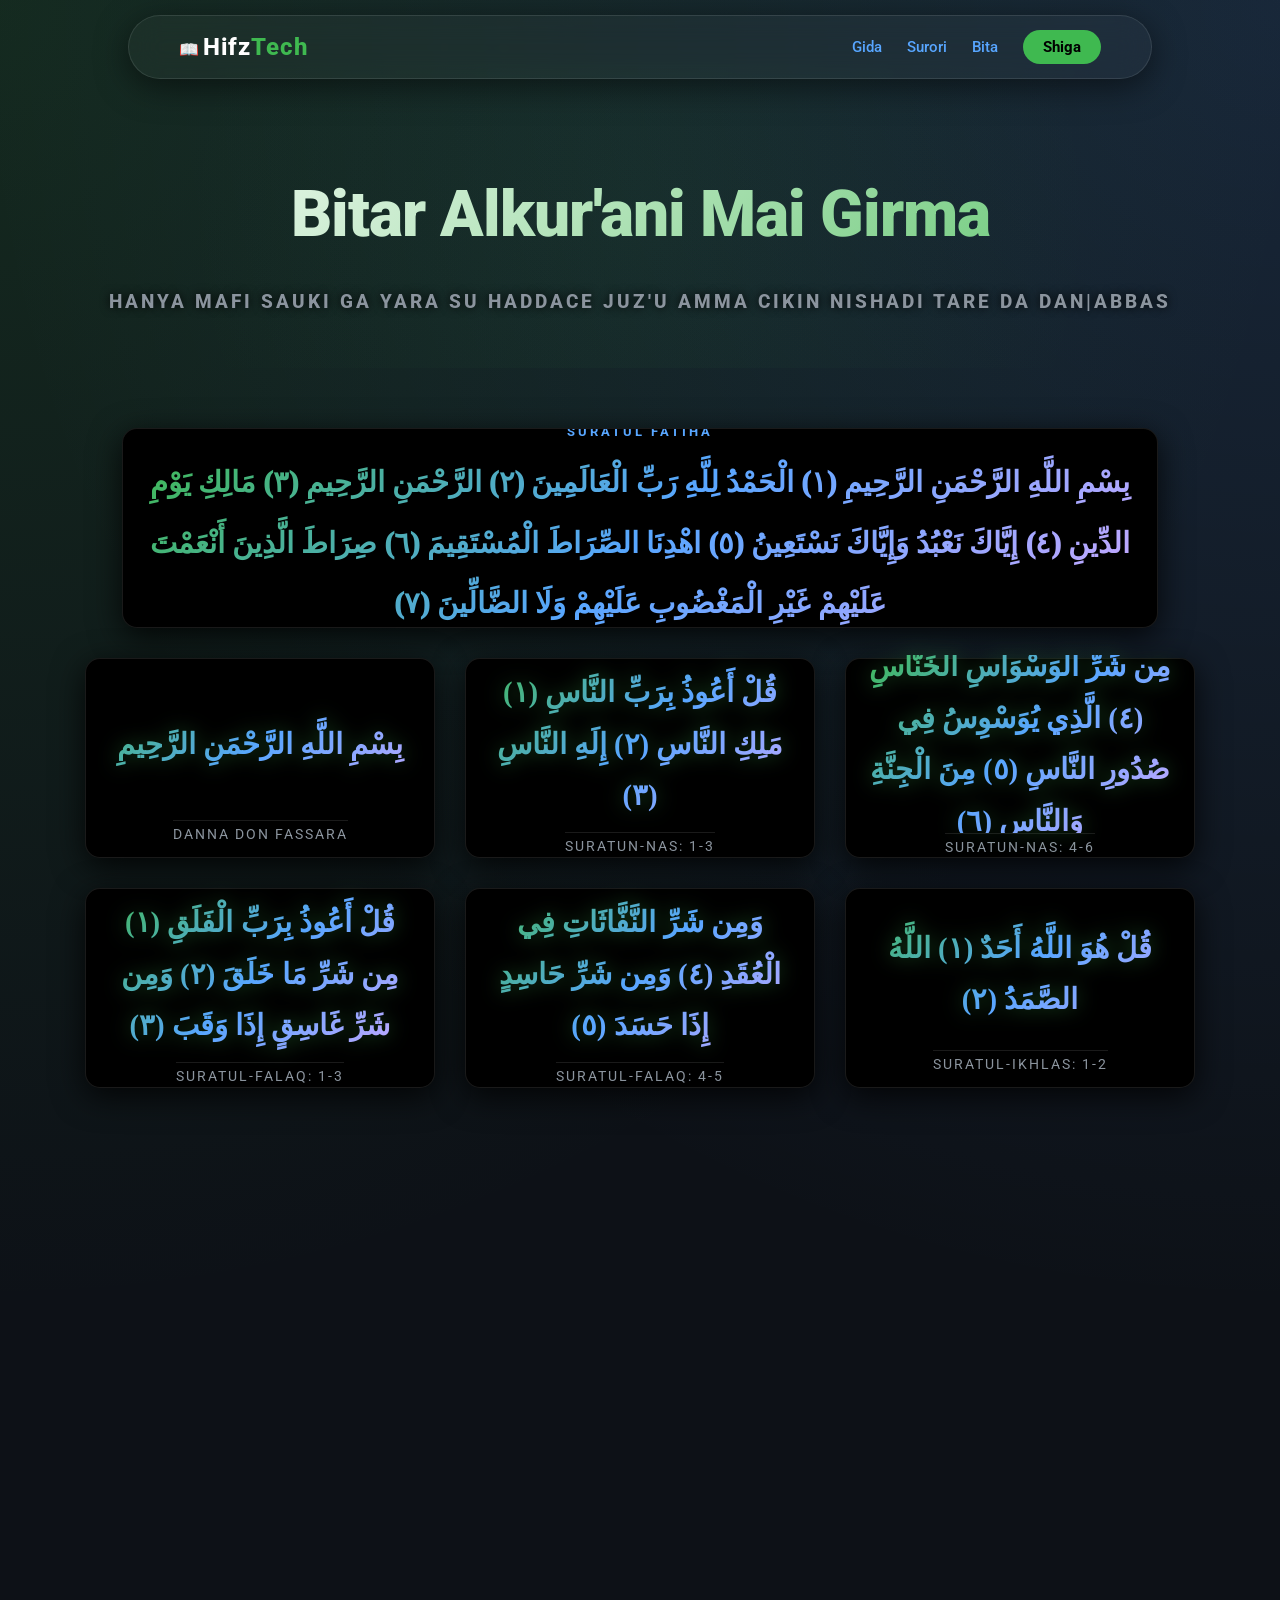
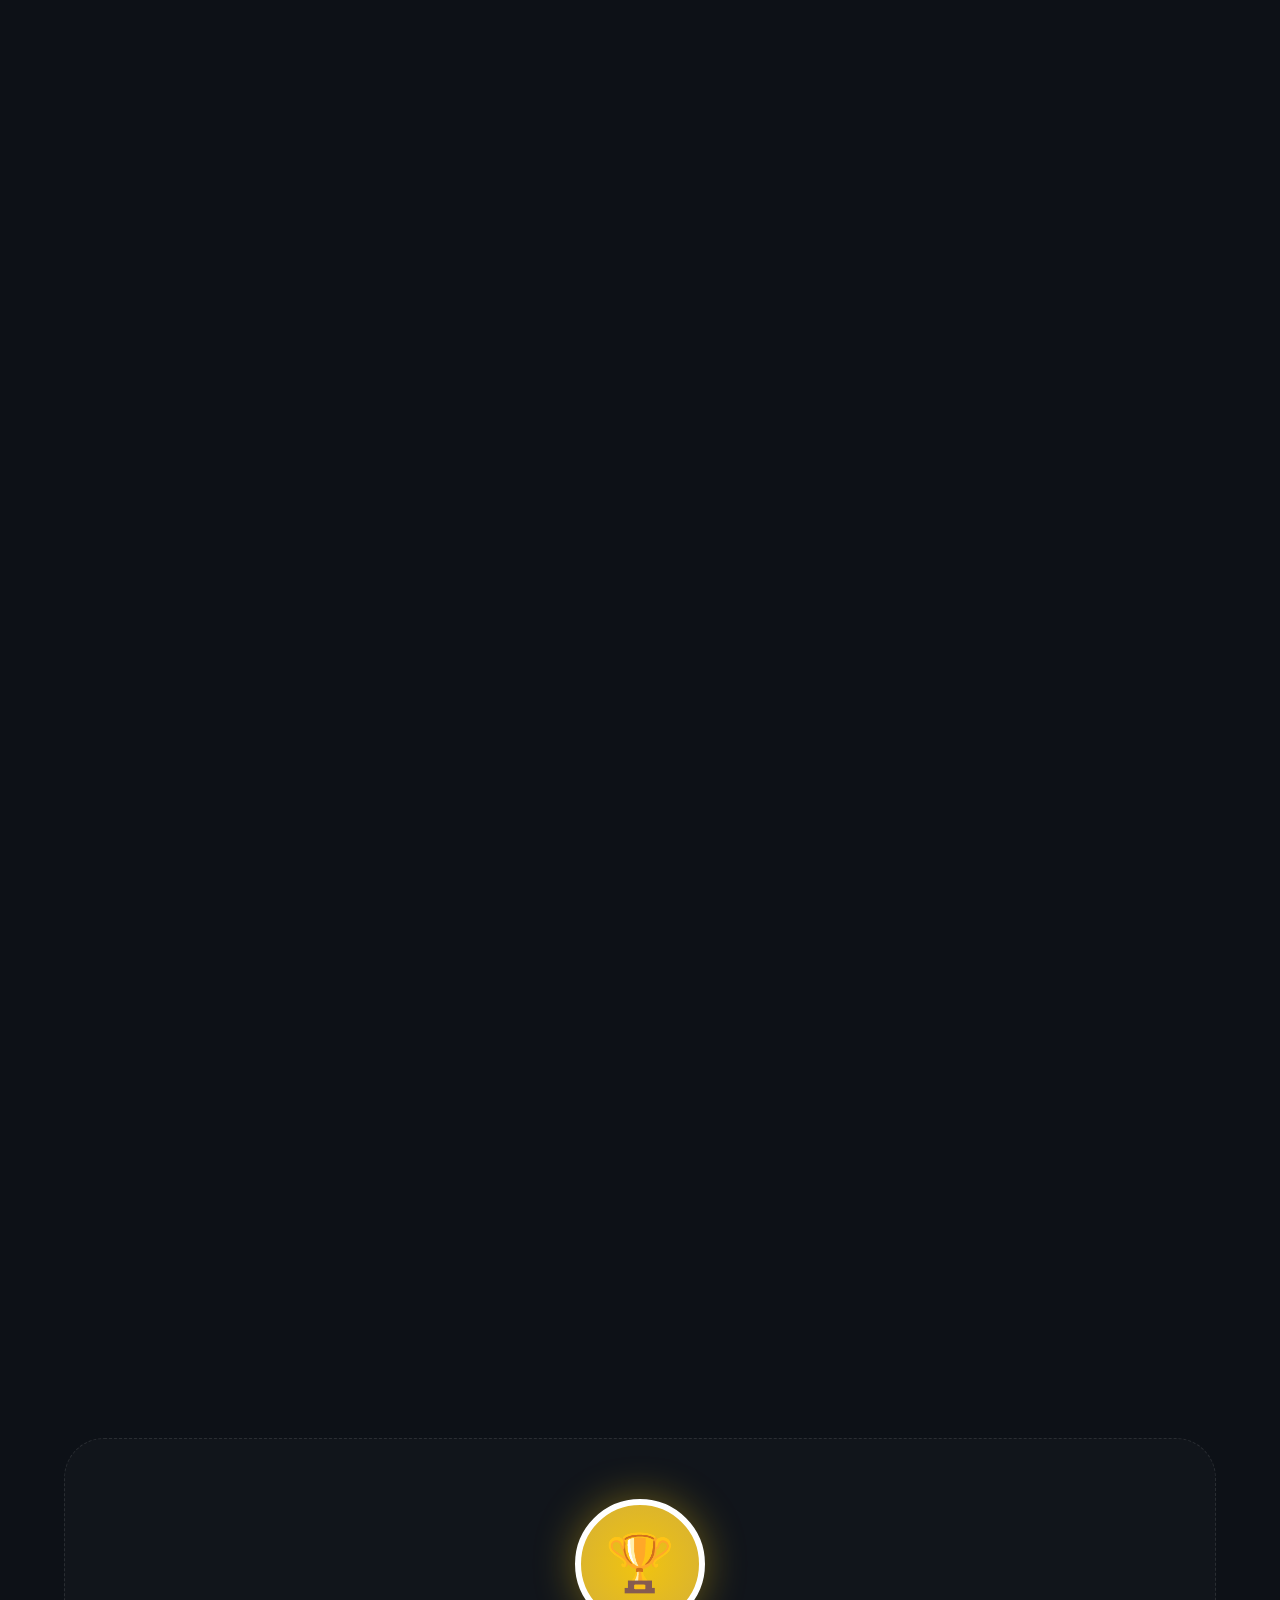
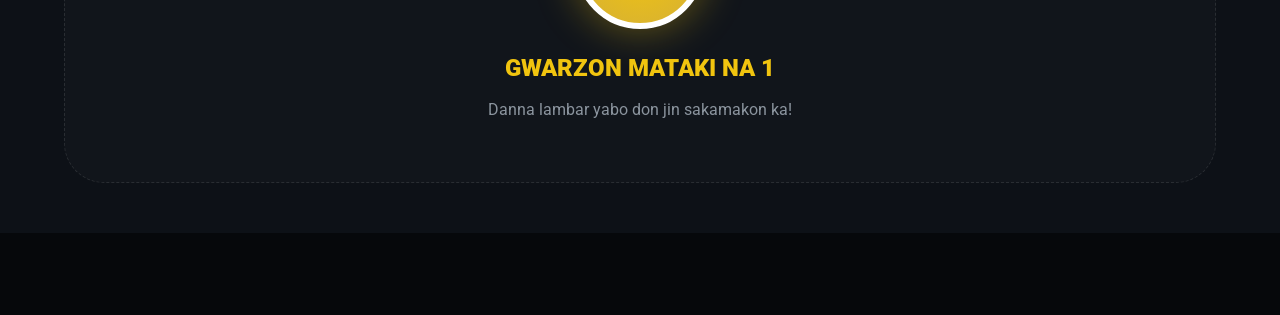
<file: hifztech/index.html>
<!DOCTYPE html>
<html>

<head>
  <meta charset="UTF-8">
  <meta name="viewport" content="width=device-width, initial-scale=1.0">
  <meta name="description" content="studieing">
  <meta name="author" content="DAN ABBAS">
  <title>Manhajar Hadda | HifzTech</title>
  <link rel="preconnect" href="https://fonts.googleapis.com">
  <link rel="preconnect" href="https://fonts.gstatic.com" crossorigin>
  <link href="https://fonts.googleapis.com/css2?family=Roboto:ital,wght@0,100..900;1,100..900&display=swap"
    rel="stylesheet">
  <link rel="stylesheet" href="style.css">

</head>

<body>

  <div class="loader-wrapper">
    <div class="loader"></div>
    <h2 class="loader-title">DAN|ABBAS <span>HIFZ TECH</span></h2>
    <p class="loader-subtitle">AIKINA NA 2 DOMIN ƊALIBIN QUR'ANI...</p>
</div>


  <!-- 1. Header & Navbar -->
  <header>
    <nav class="modern-nav">
      <div class="logo">
        <span class="logo-icon">📖</span>
        <span class="logo-text">Hifz<span>Tech</span></span>
      </div>

      <ul class="nav-links">
        <li><a href="#" class="active">Gida</a></li>
        <li><a href="#">Surori</a></li>
        <li><a href="#">Bita</a></li>
        <li><a href="#" style="background: var(--main); color: black; padding: 8px 20px; border-radius: 20px; font-weight: 700;">Shiga</a></li>      </ul>
    </nav>
  </header>

   <!-- HERO SECTION -->
  <div class="hero-text">
    <h1>Bitar Alkur'ani Mai Girma</h1>
    <p>Hanya mafi sauki ga yara su haddace Juz'u Amma cikin nishadi tare da DAN|ABBAS</p>
  </div>

  <!-- 2. Main Content (Inda Katin yake) -->
  <main>
    <section class="card-section">

      <div class="hifz-card full-sura">
        <div class="card-inner">
          <!-- Gaba: Rubutun Larabci -->
          <div class="card-front sura-scroll">
            <h3 class="sura-title">Suratul Fatiha</h3>
            <p class="arabic-text-full">
              بِسْمِ اللَّهِ الرَّحْمَنِ الرَّحِيمِ (١) الْحَمْدُ لِلَّهِ رَبِّ الْعَالَمِينَ (٢) الرَّحْمَنِ الرَّحِيمِ
              (٣) مَالِكِ يَوْمِ الدِّينِ (٤) إِيَّاكَ نَعْبُدُ وَإِيَّاكَ نَسْتَعِينُ (٥) اهْدِنَا الصِّرَاطَ
              الْمُسْتَقِيمَ (٦) صِرَاطَ الَّذِينَ أَنْعَمْتَ عَلَيْهِمْ غَيْرِ الْمَغْضُوبِ عَلَيْهِمْ وَلَا
              الضَّالِّينَ (٧)
            </p>
          </div>

          <!-- Baya: Fassara -->
          <div class="card-back sura-scroll">
    <div class="translation-header">FASSARAR SURAR</div>
    <p class="hausa-text">
        <span class="aya-num">1</span> Da sunan Allah, Mai rahama, Mai jin kai. <br>
        <span class="aya-num">2</span> Godiya ta tabbata ga Allah, Ubangijin halittu. <br>
        <span class="aya-num">3</span> Mai rahama, Mai jin kai. <br>
        <span class="aya-num">4</span> Mamallakin ranar sakamako. <br>
        <span class="aya-num">5</span> Kai muke bautawa, kuma wurinka muke neman taimako. <br>
        <span class="aya-num">6</span> Ka shiryar da mu ga hanya madaidaiciya. <br>
        <span class="aya-num">7</span> Hanyar wadanda Ka yi wa ni'ima, ba wadanda aka yi wa fushi ba, kuma ba bace-bace ba.
    </p>
</div>
        </div>
      </div>
<article class="hifz-card">
        <div class="card-inner">
          <!-- Fuskar Gaba -->
          <figure class="card-front">
            <p class="arabic-text">بِسْمِ اللَّهِ الرَّحْمَنِ الرَّحِيمِ</p>
            <small>Danna don Fassara</small>
          </figure>
          <!-- Fuskar Baya -->
          <aside class="card-back">
            <p>Da sunan Allah, Mai rahama, Mai jin kai.</p>
            <small>Suratul Fatiha: Aya 1</small>
          </aside>
        </div>
      </article>

      <!-- SURATUN-NAS (Ayoyi 1-3) -->
<div class="hifz-card">
  <div class="card-inner">
    <div class="card-front">
      <p class="arabic-text">قُلْ أَعُوذُ بِرَبِّ النَّاسِ (١) مَلِكِ النَّاسِ (٢) إِلَهِ النَّاسِ (٣)</p>
      <small>Suratun-Nas: 1-3</small>
    </div>
    <div class="card-back">
      <p>Ka ce: Ina neman tsari ga Ubangijin mutane, Mamallakin mutane, Abin bautar mutane.</p>
    </div>
  </div>
</div>

<!-- SURATUN-NAS (Ayoyi 4-6) -->
<div class="hifz-card">
  <div class="card-inner">
    <div class="card-front">
      <p class="arabic-text">مِن شَرِّ الْوَسْوَاسِ الْخَنَّاسِ (٤) الَّذِي يُوَسْوِسُ فِي صُدُورِ النَّاسِ (٥) مِنَ الْجِنَّةِ وَالنَّاسِ (٦)</p>
      <small>Suratun-Nas: 4-6</small>
    </div>
    <div class="card-back">
      <p>Daga sharrin mai wasiwasi, mai buya. Wanda yake yin wasiwasi a cikin kirazan mutane. Daga aljannu da mutane.</p>
    </div>
  </div>
</div>

<!-- SURATUL-FALAQ (Ayoyi 1-3) -->
<div class="hifz-card">
  <div class="card-inner">
    <div class="card-front">
      <p class="arabic-text">قُلْ أَعُوذُ بِرَبِّ الْفَلَقِ (١) مِن شَرِّ مَا خَلَقَ (٢) وَمِن شَرِّ غَاسِقٍ إِذَا وَقَبَ (٣)</p>
      <small>Suratul-Falaq: 1-3</small>
    </div>
    <div class="card-back">
      <p>Ka ce: Ina neman tsari ga Ubangijin alfijir. Daga sharrin abin da Ya halitta. Da sharrin dare idan ya yi duhu.</p>
    </div>
  </div>
</div>

<!-- SURATUL-FALAQ (Ayoyi 4-5) -->
<div class="hifz-card">
  <div class="card-inner">
    <div class="card-front">
      <p class="arabic-text">وَمِن شَرِّ النَّفَّاثَاتِ فِي الْعُقَدِ (٤) وَمِن شَرِّ حَاسِدٍ إِذَا حَسَدَ (٥)</p>
      <small>Suratul-Falaq: 4-5</small>
    </div>
    <div class="card-back">
      <p>Da sharrin masu hura miyau a cikin kulli. Da sharrin mai hassada idan ya yi hassada.</p>
    </div>
  </div>
</div>

<!-- SURATUL-IKHLAS (Aya 1-2) -->
<div class="hifz-card">
  <div class="card-inner">
    <div class="card-front">
      <p class="arabic-text">قُلْ هُوَ اللَّهُ أَحَدٌ (١) اللَّهُ الصَّمَدُ (٢)</p>
      <small>Suratul-Ikhlas: 1-2</small>
    </div>
    <div class="card-back">
      <p>Ka ce: Shi ne Allah, Guda daya. Allah ne madalla, Abin dogaro.</p>
    </div>
  </div>
</div>

<!-- SURATUL-IKHLAS (Aya 3-4) -->
<div class="hifz-card">
  <div class="card-inner">
    <div class="card-front">
      <p class="arabic-text">لَمْ يَلِدْ وَلَمْ يُولَدْ (٣) وَلَمْ يَكُن لَّهُ كُفُوًا أَحَدٌ (٤)</p>
      <small>Suratul-Ikhlas: 3-4</small>
    </div>
    <div class="card-back">
      <p>Bai haifa ba, kuma ba a haife shi ba. Kuma ba shi da kishiniya ko daya.</p>
    </div>
  </div>
</div>


    <div class="hifz-card">
  <div class="card-inner">
    <div class="card-front">
      <p class="arabic-text">تَبَّتْ يَدَا أَبِي لَهَبٍ وَتَبَّ (١) مَا أَغْنَىٰ عَنْهُ مَالُهُ وَمَا كَسَبَ (٢) سَيَصْلَىٰ نَارًا ذَاتَ لَهَبٍ (٣)</p>
      <small>Suratul-Masad: 1-3</small>
    </div>
    <div class="card-back">
      <p>Hannaye biyu na Abu Lahab sun halaka, kuma ya halaka. Abun da ya tara na dukiya bai amfane shi ba. Zai shiga wuta mai rurruka.</p>
    </div>
  </div>
</div>


      <div class="hifz-card">
  <div class="card-inner">
    <div class="card-front">
      <p class="arabic-text">وَامْرَأَتُهُ حَمَّالَةَ الْحَطَبِ (٤) فِي جِيدِهَا حَبْلٌ مِّن مَّسَدٍ (٥)</p>
      <small>Suratul-Masad: 4-5</small>
    </div>
    <div class="card-back">
      <p>Haka ma matarsa, mai daukar itacen wuta. A wuyanta akwai igiya ta karkashiya.</p>
    </div>
  </div>
</div>


  <div class="hifz-card">
  <div class="card-inner">
    <div class="card-front" style="display: flex; flex-direction: column; justify-content: center; padding: 15px;">
      <p class="arabic-text" style="font-size: clamp(0.9rem, 3vw, 1.2rem); line-height: 1.8; margin: 0;">
        إِذَا جَاءَ نَصْرُ اللَّهِ وَالْفَتْحُ (١) وَرَأَيْتَ النَّاسَ يَدْخُلُونَ فِي دِينِ اللَّهِ أَفْوَاجًا (٢) فَسَبِّحْ بِحَمْدِ رَبِّكَ وَاسْتَغْفِرْهُ ۚ إِنَّهُ كَانَ تَوَّابًا (٣)
      </p>
      <small style="margin-top: 10px; opacity: 0.7;">Suratun-Nasr: 1-3</small>
    </div>
    <div class="card-back">
      <p style="font-size: 0.9rem;">Idan taimakon Allah ya zo da nasara. Kuma ka ga mutane suna shiga addinin Allah gungu-gungu. To ka yi tasbihi da gode wa Ubangijinka...</p>
    </div>
  </div>
</div>



      <div class="hifz-card">
  <div class="card-inner">
    <div class="card-front">
      <p class="arabic-text small-text">قُلْ يَا أَيُّهَا الْكَافِرُونَ (١) لَا أَعْبُدُ مَا تَعْبُدُونَ (٢) وَلَا أَنتُمْ عَابِدُونَ مَا أَعْبُدُ (٣)</p>
      <small>Suratul Kafirun: 1-3</small>
    </div>
    <div class="card-back">
      <p>Ka ce: Ya ku kafirai! Ba na bauta wa abin da kuke bautawa. Kuma ba ku ne masu bauta wa abin da nake bautawa ba.</p>
    </div>
  </div>
</div>


      <div class="hifz-card">
  <div class="card-inner">
    <div class="card-front">
      <p class="arabic-text small-text">وَلَا أَنَا عَابِدٌ مَّا عَبَدتُّمْ (٤) وَلَا أَنتُمْ عَابِدُونَ مَا أَعْبُدُ (٥) لَكُمْ دِينُكُمْ وَلِيَ دِينِ (٦)</p>
      <small>Suratul Kafirun: 4-6</small>
    </div>
    <div class="card-back">
      <p>Kuma ba ni ne mai bauta wa abin da kuka bauta wa ba. Kuma ba ku ne masu bauta wa abin da nake bautawa ba. Kuna da addininku, ni kuma ina da addinina.</p>
    </div>
  </div>
</div>


      <div class="hifz-card card-red">
  <div class="card-inner">
    <div class="card-front">
      <p class="arabic-text small-text">قُلْ يَا أَيُّهَا الْكَافِرُونَ...</p>
    </div>
    <div class="card-back">
       <p>Ka ce: Ya ku kafirai!...</p>
    </div>
  </div>
</div>


 <div class="hifz-card card-blue">
  <div class="card-inner">
    <!-- Fuskar Gaba: Larabci -->
    <div class="card-front">
      <p class="arabic-text">إِنَّا أَعْطَيْنَاكَ الْكَوْثَرَ (١) فَصَلِّ لِرَبِّكَ وَانْحَرْ (٢) إِنَّ شَانِئَكَ هُوَ الْأَبْتَرُ (٣)</p>
      <small style="margin-top: 15px; opacity: 0.8;">Suratul Kauthar: 1-3</small>
    </div>
    
    <!-- Fuskar Baya: Fassara -->
    <div class="card-back">
      <p>Lallai Mu, Mun ba ka Al-Kauthar (Tafki a Aljanna). Saboda haka ka yi sallah ga Ubangijinka, kuma ka yi yanka. Lallai mai ƙinka, shi ne mai yankakken alheri.</p>
    </div>
  </div>
</div>



     <div class="hifz-card card-purple full-sura">
  <div class="card-inner">
    <!-- Fuskar Gaba: Larabci (Ayoyi 1-7) -->
    <div class="card-front">
      <p class="arabic-text-full" style="font-size: 1.2rem; line-height: 2;">
        أَرَأَيْتَ الَّذِي يُكَذِّبُ بِالدِّينِ (١) فَذَٰلِكَ الَّذِي يَدُعُّ الْيَتِيمَ (٢) وَلَا يَحُضُّ عَلَىٰ طَعَامِ الْمِسْكِينِ (٣) فَوَيْلٌ لِّلْمُصَلِّينَ (٤) الَّذِينَ هُمْ عَن صَلَاتِهِمْ سَاهُونَ (٥) الَّذِينَ هُمْ يُرَاءُونَ (٦) وَيَمْنَعُونَ الْمَاعُونَ (٧)
      </p>
      <small style="color: #8b949e;">Suratul Ma'un: 1-7</small>
    </div>

    <!-- Fuskar Baya: Fassara -->
    <div class="card-back sura-scroll">
      <p style="font-size: 0.85rem; padding: 10px;">
        Shin ka ga wanda yake karyata sakamako? To, wannan shi ne wanda yake tunkuɗa maraya. Kuma ba ya kwadaitarwa a kan ciyar da matalauta. To, bone ya tabbata ga masu sallah. Waɗanda suke yin gafala daga sallarsu. Waɗanda suke yin nuna-motsi. Kuma suna hana taimakon abubuwan bukatu.
      </p>
    </div>
  </div>
</div>


     <div class="hifz-card card-orange full-sura">
  <div class="card-inner">
    <div class="card-front">
      <p class="arabic-text-full" style="font-size: 1.3rem; line-height: 2.2;">
        لِإِيلَافِ قُرَيْشٍ (١) إِيلَافِهِمْ رِحْلَةَ الشِّتَاءِ وَالصَّيْفِ (٢) فَلْيَعْبُدُوا رَبَّ هَٰذَا الْبَيْتِ (٣) الَّذِي أَطْعَمَهُم مِّن جُوعٍ وَآمَنَهُم مِّنْ خَوْفٍ (٤)
      </p>
      <small style="color: #8b949e;">Suratul Quraish: 1-4</small>
    </div>
    <div class="card-back">
      <p>Saboda sabawar Quraishawa. Sabawarsu da tafiyar hunturu da rani. To su bauta wa Ubangijin wannan Gida. Wanda Ya ciyar da su daga yunwa, kuma Ya amintar da su daga tsoro.</p>
    </div>
  </div>
</div>


      <div class="hifz-card card-cyan full-sura">
  <div class="card-inner">
    <div class="card-front">
      <p class="arabic-text-full" style="font-size: 1.2rem; line-height: 2.1;">
        أَلَمْ تَرَ كَيْفَ فَعَلَ رَبُّكَ بِأَصْحَابِ الْفِيلِ (١) أَلَمْ يَجْعَلْ كَيْدَهُمْ فِي تَضْلِيلٍ (٢) وَأَرْسَلَ عَلَيْهِمْ طَيْرًا أَبَابِيلَ (٣) تَرْمِيهِم بِحِجَارَةٍ مِّن سِجِّيلٍ (٤) فَجَعَلَهُمْ كَعَصْفٍ مَّأْكُولٍ (٥)
      </p>
      <small style="color: #8b949e;">Suratul Fil: 1-5</small>
    </div>
    <div class="card-back">
      <p>Shin ba ka ga yadda Ubangijinka Ya yi da ma'abuta Giwa ba? Shin bai sanya kaidinsu ya bace ba? Kuma Ya aika musu da tsuntsaye gungu-gungu. Suna jifansu da duwatsu na busasshen laka. Sai Ya sanya su kamar ganyen da aka ci.</p>
    </div>
  </div>
</div>

      <div class="hifz-card card-red full-sura">
  <div class="card-inner">
    <div class="card-front">
      <p class="arabic-text-full" style="font-size: 1.1rem; line-height: 1.9;">
        وَيْلٌ لِّكُلِّ هُمَزَةٍ لُّمَزَةٍ (١) الَّذِي جَمَعَ مَالًا وَعَدَّدَهُ (٢) يَحْسَبُ أَنَّ مَالَهُ أَخْلَدَهُ (٣) كَلَّا ۖ لَيُنبَذَنَّ فِي الْحُطَمَةِ (٤) وَمَا أَدْرَاكَ مَا الْحُطَمَةُ (٥) نَارُ اللَّهِ الْمُوقَدَةُ (٦) الَّتِي تَطَّلِعُ عَلَى الْأَفْئِدَةِ (٧) إِنَّهَا عَلَيْهِم مُّؤْصَدَةٌ (٨) فِي عَمَدٍ مُّمَدَّدَةٍ (٩)
      </p>
      <small>Suratul Humazah: 1-9</small>
    </div>
    <div class="card-back sura-scroll">
      <p style="font-size: 0.8rem;">Bone ya tabbata ga kowane mai tsegumi, mai yawan kushe...</p>
    </div>
  </div>
</div>


      <div class="hifz-card card-deep-green full-sura">
  <div class="card-inner">
    <!-- Fuskar Gaba: Larabci (Ayoyi 1-8) -->
    <div class="card-front">
      <p class="arabic-text-full" style="font-size: 1.1rem; line-height: 2;">
        أَلْهَاكُمُ التَّكَاثُرُ (١) حَتَّىٰ زُرْتُمُ الْمَقَابِرَ (٢) كَلَّا سَوْفَ تَعْلَمُونَ (٣) ثُمَّ كَلَّا سَوْفَ تَعْلَمُونَ (٤) كَلَّا لَوْ تَعْلَمُونَ عِلْمَ الْيَقِينِ (٥) لَتَرَوُنَّ الْجَحِيمَ (٦) ثُمَّ لَتَرَوُنَّهَا عَيْنَ الْيَقِينِ (٧) ثُمَّ لَتُسْأَلُنَّ يَوْمَئِذٍ عَنِ النَّعِيمِ (٨)
      </p>
      <small style="color: #8b949e;">Suratul Takathur: 1-8</small>
    </div>

    <!-- Fuskar Baya: Fassara -->
    <div class="card-back sura-scroll">
      <p style="font-size: 0.85rem; padding: 10px;">
        Gasar neman ƙaruwa (ta dukiya da 'ya'ya) ta shagaltar da ku. Har kuka ziyarci makabarta. A'a! Sa'an nan za ku sani. Kuma a'a! Sa'an nan za ku sani. A'a! In dai har kun san ilimin yaƙini. Lallai za ku ga Jahannama. Sa'an nan kuma lallai za ku ganta da idon yaƙini. Sa'an nan kuma lallai za a tambaye ku a ranar nan game da ni'ima.
      </p>
    </div>
  </div>
</div>


    </section>

  </main>
  
  <!-- BADGE SECTION -->
  <section class="badge-section">
    <div class="medal">🏆</div>
    <h2 class="badge-text">Gwarzon Mataki Na 1</h2>
    <p style="color: #8b949e; margin-top: 10px;">Danna lambar yabo don jin sakamakon ka!</p>
  </section>


  <!-- 3. Footer -->
  <footer>
     <p>&copy; 2026 Manhajar Hadda. Designed with Dan-Abbas Cube Logic.</P>
  </footer>




</body>

</html>
</file>
<file: style.css>
/* Wannan shi ne babban bangon da zai rufe shafin */
/* 1. Gyaran :root (Dole ya zauna shi kadai) */
/* 1. CSS VARIABLES & BASE */
:root {
    --main: #3fb950;
    --main2: #58a6ff;
    --bg: #0d1117;
    --card-bg: rgba(22, 27, 34, 0.8);
    --gold: #f1c40f;
    --red: #ff4d4d;
    --purple: #d2a8ff;
    --orange: #ff9f43;
    --cyan: #00d2d3;
    --deep-green: #1b4d3e;
}

* {
    margin: 0;
    padding: 0;
    box-sizing: border-box;
    font-family: 'Segoe UI', Tahoma, Geneva, Verdana, sans-serif;
}

/* 2. Loader Wrapper */
/* 1. Babban Bangon Loader */
.loader-wrapper {
    position: fixed;
    top: 0;
    left: 0;
    width: 100%;
    height: 100%;
    background: #0d1117;
    display: flex;
    flex-direction: column;
    justify-content: center;
    align-items: center;
    z-index: 10000;
    /* Bacewa cikin santsi */
    animation: bacewa 0.8s ease-in 3.5s forwards;
}

/* 2. Loader Mai Kalar Cyan/Green Gradient */
.loader {
    width: 80px;
    height: 80px;
    border: 3px solid transparent;
    border-top: 3px solid var(--cyan);
    border-right: 3px solid var(--main);
    /* Green */
    border-radius: 50%;
    animation: juyawa 1s cubic-bezier(0.5, 0.1, 0.4, 0.9) infinite;
    box-shadow: 0 0 20px rgba(0, 210, 211, 0.2);
}

/* 3. Rubutu Mai Walƙiya (Neon Glow) */
.loader-title {
    margin-top: 30px;
    letter-spacing: 7px;
    font-weight: 300;
    color: white;
    text-align: center;
    animation: haske-text 2s ease-in-out infinite;
}

.loader-title span {
    color: var(--main);
    font-weight: 900;
}

.loader-subtitle {
    margin-top: 10px;
    color: var(--cyan);
    font-size: 0.8rem;
    font-weight: 500;
    letter-spacing: 2px;
    opacity: 0.8;
    text-transform: uppercase;
}
@keyframes juyawa { /* ----------------------------------Loader Animations------------------------------------ */
    from {
        transform: rotate(0deg);
    }

    to {
        transform: rotate(360deg);
    }
}

@keyframes haske-text {

    0%,
    100% {
        text-shadow: 0 0 10px rgba(255, 255, 255, 0.2);
        opacity: 0.8;
    }

    50% {
        text-shadow: 0 0 25px var(--cyan);
        opacity: 1;
    }
}

@keyframes bacewa {
    to {
        opacity: 0;
        visibility: hidden;
        transform: scale(1.1);
    }
}

* {/* ----------------------------------General Setup------------------------------------ */
    margin: 0;
    padding: 0;
    box-sizing: border-box;
    font-family: 'Roboto', sans-serif;
}

body {
    background: radial-gradient(circle at 0% 0%, rgba(63, 185, 80, 0.15) 0%, transparent 35%),
        radial-gradient(circle at 100% 0%, rgba(88, 166, 255, 0.15) 0%, transparent 35%),
        #0d1117;
    /* Tushen baƙi don rubutu ya fito radau */
    height: auto;
    display: block;
    flex-direction: column;
    overflow-x: hidden;
    line-height: 1.6;
}
/* Babban Container */
.app-container {
  display: grid;
  height: 100vh;
  grid-template-areas: 
    "header header"
    "main main"
    "footer footer";
  grid-template-columns: 1fr ; /* Sidebar tana da 330px */
  grid-template-rows: 60px 1fr 40px; /* Header da Footer heights */
}

/* Sanya kowane bangare a mazauninsa */
.app-header { grid-area: header; position: sticky; top: 15px; z-index: 100; }
.app-main   { grid-area: main; overflow-y: auto; scrollbar-width: none; padding: 20px; }
.app-sidebar { grid-area: sidebar; border-left: 1px solid rgba(255,255,255,0.1); }
.app-footer { grid-area: footer; text-align: center; font-size: 0.8rem; }


header {
    position: sticky;
    top: 15px;
    z-index: 999;
    padding: 0 10%;
}

.modern-nav {
    background: rgba(255, 255, 255, 0.03);
    backdrop-filter: blur(15px);
    border: 1px solid rgba(255, 255, 255, 0.1);
    border-radius: 50px;
    display: flex;
    justify-content: space-between;
    align-items: center;
    padding: 12px 50px;
    box-shadow: 0 8px 32px rgba(0, 0, 0, 0.5);
}

.logo-text {
    font-size: 1.5rem;
    font-weight: 800;
    color: white;
    letter-spacing: 1px;
}

.logo-text span {
    color: var(--main);
    /* Kalar Cyber Green dinmu */
}

.nav-links {
    display: flex;
    list-style: none;
    align-items: center;
    gap: 25px;
}

.nav-links a {
    color: var(--main2);
    text-decoration: none;
    font-size: 0.95rem;
    font-weight: 500;
    transition: all 0.3s ease;
    position: relative;
}

/* Hover Effect: Layi mai haske a kasa */
.nav-links a::after {
    content: '';
    position: absolute;
    bottom: -5px;
    left: 0;
    width: 0;
    height: 2px;
    background: var(--main);
    box-shadow: 0 0 10px var(--main);
    transition: width 0.3s;
}

.nav-links a:hover::after {
    width: 100%;
}

.nav-links a:hover {
    color: white;
    text-shadow: 0 0 10px rgba(255, 255, 255, 0.5);
}

/* Button na musamman a Navbar */
.btn-contact {
    background: var(--main);
    color: black !important;
    padding: 8px 20px;
    border-radius: 20px;
    font-weight: 700 !important;
    box-shadow: 0 0 15px rgba(63, 185, 80, 0.4);
}

.btn-contact:hover {
    transform: translateY(-3px);
    box-shadow: 0 5px 20px rgba(63, 185, 80, 0.6);
}

/* HERO SECTION */
.hero-text {
    text-align: center;
    padding: 100px 20px 50px;
    background: radial-gradient(circle at center, rgba(63, 185, 80, 0.05), transparent 70%);
}

.hero-text h1 {
    font-size: clamp(2.5rem, 6vw, 4rem);
    /* Mun kara girma kadan */
    font-weight: 900;
    margin-bottom: 20px;
    letter-spacing: -1px;
    /* Salon zamani na matse rubutu kadan */

    /* Gradient Text */
    background: linear-gradient(135deg, #ffffff, var(--main) 60%, var(--main2) 100%);
    background-size: 200% auto;
    background-clip: text;
    -webkit-background-clip: text;
    -webkit-text-fill-color: transparent;

    /* Animation mai santsi don gradient din ya rika yawo */
    animation: shine-text 5s linear infinite;
}

.hero-text p {
    color: #8b949e;
    /* Mun sa kalar da ba ta gajiyar da ido */
    font-size: 1.2rem;
    font-weight: 800;
    letter-spacing: 3px;
    text-transform: uppercase;
    text-shadow: 0 0 10px rgb(0, 0, 0);

}

/* Animation na Gradient din h1 */
@keyframes shine-text {
    to {
        background-position: 200% center;
    }
}



main {
    padding-top: 40px;
    /* Sarari tsakanin Header da Katuna */
    display: flex;
    flex-wrap: wrap;
    justify-content: center;
    gap: 30px;

}

.surah-grid-container {/* ----------------------------------grid css---------------------- */

    display: block;
    justify-content: center;
    gap: 30px;
    padding: 20px 5% 60px;
    padding: 20px;
    text-align: center;

}

.grid-title {
    color: var(--main);
    font-size: 0.8rem;
    letter-spacing: 5px;
    margin-bottom: 20px;
}

.surah-grid {
    display: grid;
    grid-template-columns: repeat(auto-fit, minmax(120px, 1fr));
    gap: 15px;
    max-width: 1000px;
    margin: 0 auto;
}

.surah-item {
    background: rgba(255, 255, 255, 0.05);
    border: 1px solid rgba(255, 255, 255, 0.1);
    padding: 15px;
    border-radius: 12px;
    color: white;
    font-weight: 700;
    cursor: pointer;
    transition: all 0.3s ease;
    backdrop-filter: blur(10px);
}

.surah-item:hover {
    background: var(--main);
    color: black;
    transform: translateY(-5px);
    box-shadow: 0 5px 15px rgba(63, 185, 80, 0.4);
}

/* 2. Salon kowane Button (Chip) */
.surah-chip {
    background: rgba(255, 255, 255, 0.05); /* Kalar glassmorphism */
    color: white;
    border: 1px solid rgba(255, 255, 255, 0.1);
    padding: 10px 20px;
    border-radius: 50px;       /*zagayayyu (Capsule style) */
    font-size: 0.85rem;
    font-weight: 600;
    cursor: pointer;
    transition: all 0.3s cubic-bezier(0.4, 0, 0.2, 1);
    backdrop-filter: blur(5px);
    white-space: nowrap;      /* Don rubutu kar ya karye */
}


.surah-chip:hover {
    background: var(--main);   /* Green dinmu */
    color: black;
    transform: translateY(-3px);
    box-shadow: 0 5px 15px rgba(63, 185, 80, 0.4);
    border-color: var(--main);
}

/* 4. Active State: Idan mutum ya danna */
.surah-chip:active {
    transform: scale(0.95);
}
/* ----------------------------------main section---------------------- */

.card-section {
    position: relative;
    display: flex; 
    height: 35vw;

    flex-direction: column; /* Su jera a tsaye */
    align-items: center;    /* Su dawo tsakiya */
    width: 100%;
    gap: 20px;
}
.sura-scroll {/*--------------------------------------card setup-------------------------------------------, */
    padding: 20px;
    display: flex;
    flex-direction: column;
    justify-content: flex-start;
    /* Don ya fara daga sama saboda tsawo */
    text-align: left;
    /* Hausa tana farawa daga hagu */
}

.translation-header {
    font-size: 0.7rem;
    letter-spacing: 3px;
    color: rgba(0, 0, 0, 0.5);
    /* Inuwa kadan a kan kalar katin */
    margin-bottom: 15px;
    font-weight: 900;
    border-bottom: 1px solid rgba(0, 0, 0, 0.1);
    width: 100%;
    padding-bottom: 5px;
}

.hausa-text {
    font-size: 0.9rem;
    line-height: 1.8;
    color: #000;
    font-weight: 500;
}

.aya-num {
    display: inline-flex;
    width: 18px;
    height: 18px;
    background: rgba(0, 0, 0, 0.1);
    border-radius: 50%;
    font-size: 0.6rem;
    justify-content: center;
    align-items: center;
    margin-right: 5px;
    font-weight: 900;
}

.hifz-card.full-sura {

    height: auto;       /* Kar a sa fixed height */
    min-height: 250px;  /* Amma kar ya gaza haka */
}

.arabic-text-full {
    font-family: 'Amiri', serif;
    font-size: 1.8rem;
    font-weight: 1000;
    line-height: 2.1;
    text-align: center;
    direction: rtl;
    padding: 10px;
    background: linear-gradient(135deg, #3fb950, #58a6ff, #d2a8ff);
    background-clip: text;
    -webkit-background-clip: text;
    -webkit-text-fill-color: transparent;
    height: auto;       /* Kar a sa fixed height */
    min-height: 250px;  /* Amma kar ya gaza haka */
}

.sura-scroll {
    overflow-y: auto;
    scrollbar-width: thin;
    scrollbar-color: var(--main) transparent;
}

.sura-title {
    color: var(--main2);
    font-size: 0.8rem;
    letter-spacing: 3px;
    margin-top: 10px;
    text-transform: uppercase;
}
/* 3. The 3D Cyber-Card */
.hifz-card{
    position: relative;
    width: 90%;   
    max-width: 600px;      /* Ya tsaya a nan a computer */
    flex-shrink: 0; 
    margin: 20px auto; 
    height: auto;
    min-height: 250px; 
    perspective: 1000px;
    /* Hangen nesa na 3D */
    animation: fadeInUp 0.8s ease-out forwards;
    display: none;
}

@keyframes fadeInUp {
    from {
        opacity: 0;
        transform: translateY(30px);
    }

    to {
        opacity: 1;
        transform: translateY(0);
    }
}


/* card inner iphone style */
.card__inner {
    position: relative;
    width:auto;
    height: auto;
    display: flex;
    position: relative;
    transform-style: preserve-3d;
    transition: transform 0.8s cubic-bezier(0.34, 1.56, 0.64, 1);
    cursor: pointer;
    gap: 5px;
}

.hifz-card.flipped .card__inner {
    transition: transform 0.8s cubic-bezier(0.68, -0.6, 0.32, 1.55);
    transform: rotateY(180deg);
}



.card-front,
.card-back {
    position: absolute;
    width: auto;
    height: auto;
    backface-visibility: hidden;
    /* Boye dayan bangon idan an juya */
    display: flex;
    flex-direction: column;
    justify-content: center;
    align-items: center;
    border-radius: 15px;
    background: rgba(22, 27, 34, 0.9);
    /* Duhu kadan don kariya ga rubutu */
    backdrop-filter: blur(8px);
    border: 1px solid rgba(255, 255, 255, 0.1) !important;
    box-shadow: 0 8px 32px 0 rgba(0, 0, 0, 0.8);
    padding: 10px;
}

.card-front {
    background: black;
    border: 2px solid var(--main);
}
.audio--btn {/*--------------------------------------svg botton-------------------------------------------, */
    position: absolute;
    top: 8px;
    right: 8px;
    width: 35px;
    height: 35px;
    background: rgba(255, 255, 255, 0.05); /* Glass effect */
    backdrop-filter: blur(5px);
    border: 1px solid rgba(255, 255, 255, 0.2);
    border-radius: 50%;
    display: flex;
    justify-content: center;
    align-items: center;
    cursor: pointer;
    transition: all 0.4s cubic-bezier(0.175, 0.885, 0.32, 1.275);
    z-index: 100;
    color: var(--main); /* Kalar Green dinmu */
}

.audio--btn svg {
    padding: 2px;
    width: 18px;
    height: 18px;
}
.audio--btn:hover {
    background: var(--main);
    color: #000;
    transform: scale(1.2) rotate(5deg);
    box-shadow: 0 0 15px var(--main);
}
.close-btn {/*--------------------------------------close x botton-------------------------------------------, */
    position: absolute;
    top: 8px;
    left: 8px;
    width: 33px;
    height: 33px;
    background: var(--red); /* Ko kalar da kake so */
    color: var(--main2);
    border-radius: 50%;
    display: flex;
    justify-content: center;
    align-items: center;
    font-size: 20px;
    font-weight: bold;
    cursor: pointer;
    z-index: 100;
    box-shadow: 0 0 10px rgba(42, 250, 70, 0.5);
    transition: 0.3s;
}

.close-btn:hover {
    transform: scale(1.2);
    background: var(--main2);
    color: var(--red);
}


.card-back {
    background: var(--main);
    color: #000;
    transform: rotateY(180deg);
    text-align: center;
    font-weight: 700;
}

.small-text {
    font-size: clamp(1.4rem, 4.5vw, 1.8rem) !important;
    line-height: 2;
    /* Mun ƙara sararin layi don haruffan su buɗe */
    font-weight: 700;
    letter-spacing: 0.5px;
    width: 100%;
    text-align: center;
    display: block;
}



.arabic-text {/*--------------------------------------Arabic clip text-------------------------------------------, */
    font-family: 'Amiri', serif;
    /* 2. Girman Rubutu */
    font-size: clamp(1.7rem, 4vw, 1.8rem);
    line-height: 1.8;
    font-weight: 700;
    background: linear-gradient(135deg, #3fb950, #58a6ff, #d2a8ff);
    background-clip: text;
    -webkit-background-clip: text;
    -webkit-text-fill-color: transparent;
    direction: rtl;
    text-align: center;
    padding: 10px;
    width: 100%;
    word-wrap: break-word;
    overflow-wrap: break-word;
    display: flex;
    align-items: center;
    justify-content: center;
    height: 100%;
    /* Domin ya zauna a tsakiyar katin */
    filter: drop-shadow(0 0 10px rgba(63, 185, 80, 0.4));
}

/* Kwarin gwiwa: gyara wa small shima */
small {
    font-size: 0.9rem;
    color: #8b949e;
    text-transform: uppercase;
    letter-spacing: 2px;
    border-top: 1px solid rgba(255, 255, 255, 0.1);
    padding-top: 2px;
}

/* 7. COLOR CODES */
.card-gold .card-front {
    border-color: var(--gold);
}

.card-gold .card-back {
    background: var(--gold);
}

.card-red .card-front {
    border-color: var(--red);
}

.card-red .card-back {
    background: var(--red);
    color: white;
}

.card-blue .card-front {
    border-color: var(--main2);
}

.card-blue .card-back {
    background: var(--main2);
    color: white;
}

.card-purple .card-front {
    border-color: var(--purple);
}

.card-purple .card-back {
    background: var(--purple);
}

.card-orange .card-front {
    border-color: var(--orange);
}

.card-orange .card-back {
    background: var(--orange);
}

.card-cyan .card-front {
    border-color: var(--cyan);
}

.card-cyan .card-back {
    background: var(--cyan);
}

.card-deep-green .card-front {
    border-color: var(--deep-green);
}

.card-deep-green .card-back {
    background: var(--deep-green);
    color: white;
}




.badge-section {
    text-align: center;
    padding: 50px 20px;
    background: rgba(255, 255, 255, 0.02);
    margin-top: 50px;
    border-top: 2px dashed rgba(255, 255, 255, 0.1);
}

.medal {
    width: 120px;
    height: 120px;
    background: radial-gradient(circle, #f1c40f, #d4af37);
    border-radius: 50%;
    display: inline-flex;
    justify-content: center;
    align-items: center;
    font-size: 3rem;
    box-shadow: 0 0 30px rgba(241, 196, 15, 0.5);
    border: 5px solid #fff;
    animation: shine 2s infinite, bounce 3s infinite;
}

@keyframes shine {
    0% {
        filter: brightness(1);
        transform: scale(1);
    }

    50% {
        filter: brightness(1.3);
        transform: scale(1.05);
    }

    100% {
        filter: brightness(1);
        transform: scale(1);
    }
}

/* 9. BADGE SECTION */
.badge-section {
    text-align: center;
    padding: 60px 20px;
    background: rgba(255, 255, 255, 0.02);
    margin: 50px 5%;
    border-radius: 40px;
    border: 1px dashed rgba(255, 255, 255, 0.1);
}

.medal {
    width: 130px;
    height: 130px;
    background: radial-gradient(circle, #f1c40f, #d4af37);
    border-radius: 50%;
    display: inline-flex;
    justify-content: center;
    align-items: center;
    font-size: 3.5rem;
    border: 6px solid #fff;
    box-shadow: 0 0 40px rgba(241, 196, 15, 0.4);
    cursor: pointer;
    transition: 0.3s;
    animation: pulse 2s infinite;
}

.medal:hover {
    transform: scale(1.1) rotate(10deg);
}

@keyframes pulse {

    0%,
    100% {
        transform: scale(1);
    }

    50% {
        transform: scale(1.05);
    }
}

.badge-text {
    color: var(--gold);
    margin-top: 20px;
    font-weight: 900;
    font-size: 1.5rem;
    text-transform: uppercase;
}



footer p {
    color: #8b949e;
    font-size: 0.8rem;
    letter-spacing: 1px;
}

/* 4. Footer */
footer {
    background: rgba(0, 0, 0, 0.5);
    backdrop-filter: blur(5px);
    padding: 30px;
    border-top: 1px solid var(--main);
    margin-top: 50px;
    text-align: center;
    bottom: 0;
    width: 100%;
}
                   /*=======================================================
                      RESPONSIVE DESIGN (MEDIA QUERIES)
                     ======================================================= */

/* 1. TABLETS & SMALL LAPTOPS (Kasa da 992px) */
@media (max-width: 992px) {
    header {
        padding: 0 5%;
    }
    
    .modern-nav {
        padding: 10px 30px;
    }
    
    .hero-text h1 {
        font-size: 3rem;
    }
}

/* 2. MOBILE PHONES (Kasa da 768px) - Mafi Muhimmanci */
@media (max-width: 768px) {
    /* Navbar: Boye Links, bar Logo da Button shiga kawai */
    .nav-links li:not(:last-child) {
        display: none; 
    }
    
    .modern-nav {
        padding: 10px 20px;
        top: 10px;
    }

    .hero-text {
        padding: 60px 15px 30px;
    }

    .hero-text h1 {
        font-size: 2.2rem;
        line-height: 1.2;
    }

    .hero-text p {
        font-size: 1rem;
        letter-spacing: 1px;
    }

     .surah-grid {
        /* Wannan layin zai raba su guda 5 tabbatattu */
        grid-template-columns: repeat(5, 1fr); 
        gap: 8px; /* Mun rage sararin tsakani don su samu wuri */
        padding: 5px;
    }

    .surah-chip {
        padding: 8px 5px; /* Rage fadin ciki */
        font-size: 13px;   /* Rage girman rubutu don sunayen su shiga */
        border-radius: 10px; /* rage zagayen don su fi zama a fili */
        text-align: center;
        letter-spacing: 0; /* cire sararin haruffa */
    }
    /* Katunan Surori: Su cika allon waya */
    .hifz-card {
        display: block;
        width: 100%;
        max-width: 380px;
        height: 250px; /* Mun dan kara tsayi kadan don waya */
    }

    .arabic-text-full {
        font-size: 1.4rem;
        line-height: 1.8;
    }
    
    .hausa-text {
        font-size: 0.85rem;
    }
}

/* 3. VERY SMALL PHONES (Kasa da 480px) */
@media (max-width: 480px) {
    .logo-text {
        font-size: 1.2rem;
    }

    .hero-text h1 {
        font-size: 1.8rem;
    }

    .surah-grid {
        grid-template-columns: repeat(2, 1fr); /* Layi biyu kacal */
    }
}
</file>
<file: hifztech/style.css>
/* Wannan shi ne babban bangon da zai rufe shafin */
/* 1. Gyaran :root (Dole ya zauna shi kadai) */
/* 1. CSS VARIABLES & BASE */
    :root {
      --main: #3fb950;
      --main2: #58a6ff;
      --bg: #0d1117;
      --card-bg: rgba(22, 27, 34, 0.8);
      --gold: #f1c40f;
      --red: #ff4d4d;
      --purple: #d2a8ff;
      --orange: #ff9f43;
      --cyan: #00d2d3;
      --deep-green: #1b4d3e;
    }

* {
    margin: 0;
    padding: 0;
    box-sizing: border-box;
    font-family: 'Segoe UI', Tahoma, Geneva, Verdana, sans-serif;
}

/* 2. Loader Wrapper */
/* 1. Babban Bangon Loader */
.loader-wrapper {
    position: fixed;
    top: 0; left: 0; width: 100%; height: 100%;
    background: #0d1117;
    display: flex; flex-direction: column;
    justify-content: center; align-items: center;
    z-index: 10000;
    /* Bacewa cikin santsi */
    animation: bacewa 0.8s ease-in 3.5s forwards; 
}

/* 2. Loader Mai Kalar Cyan/Green Gradient */
.loader {
    width: 80px;
    height: 80px;
    border: 3px solid transparent;
    border-top: 3px solid var(--cyan);
    border-right: 3px solid var(--main); /* Green */
    border-radius: 50%;
    animation: juyawa 1s cubic-bezier(0.5, 0.1, 0.4, 0.9) infinite;
    box-shadow: 0 0 20px rgba(0, 210, 211, 0.2);
}

/* 3. Rubutu Mai Walƙiya (Neon Glow) */
.loader-title {
    margin-top: 30px;
    letter-spacing: 7px;
    font-weight: 300;
    color: white;
    text-align: center;
    animation: haske-text 2s ease-in-out infinite;
}

.loader-title span {
    color: var(--main);
    font-weight: 900;
}

.loader-subtitle {
    margin-top: 10px;
    color: var(--cyan);
    font-size: 0.8rem;
    font-weight: 500;
    letter-spacing: 2px;
    opacity: 0.8;
    text-transform: uppercase;
}

/* 4. Animations */
@keyframes juyawa {
    from { transform: rotate(0deg); }
    to { transform: rotate(360deg); }
}

@keyframes haske-text {
    0%, 100% { text-shadow: 0 0 10px rgba(255,255,255,0.2); opacity: 0.8; }
    50% { text-shadow: 0 0 25px var(--cyan); opacity: 1; }
}

@keyframes bacewa {
    to { opacity: 0; visibility: hidden; transform: scale(1.1); }
}



/* 1. Tsarin Gaba Daya (General Setup) */
* {
    margin: 0;
    padding: 0;
    box-sizing: border-box;
    font-family: 'Roboto', sans-serif;  
}

body {
    background: radial-gradient(circle at 0% 0%, rgba(63, 185, 80, 0.15) 0%, transparent 35%),
                radial-gradient(circle at 100% 0%, rgba(88, 166, 255, 0.15) 0%, transparent 35%),
                #0d1117; /* Tushen baƙi don rubutu ya fito radau */
    height:auto;
    display: block;
    flex-direction: column;
    overflow-x: hidden;
    line-height: 1.6;
}

/* 2. Glassmorphism Navbar (Kamar Gilashi) */
/* 3. MODERN FLOATING NAVBAR */
    header { position: sticky; top: 15px; z-index: 999; padding: 0 10%; }
    .modern-nav {
      background: rgba(255, 255, 255, 0.03); backdrop-filter: blur(15px);
      border: 1px solid rgba(255, 255, 255, 0.1); border-radius: 50px;
      display: flex; justify-content: space-between; align-items: center; padding: 12px 50px;
      box-shadow: 0 8px 32px rgba(0, 0, 0, 0.5);
    }

.logo-text {
    font-size: 1.5rem;
    font-weight: 800;
    color: white;
    letter-spacing: 1px;
}

.logo-text span {
    color: var(--main); /* Kalar Cyber Green dinmu */
}

.nav-links {
    display: flex;
    list-style: none;
    align-items: center;
    gap: 25px;
}

.nav-links a {
    color: var(--main2);
    text-decoration: none;
    font-size: 0.95rem;
    font-weight: 500;
    transition: all 0.3s ease;
    position: relative;
}

/* Hover Effect: Layi mai haske a kasa */
.nav-links a::after {
    content: '';
    position: absolute;
    bottom: -5px;
    left: 0;
    width: 0;
    height: 2px;
    background: var(--main);
    box-shadow: 0 0 10px var(--main);
    transition: width 0.3s;
}

.nav-links a:hover::after {
    width: 100%;
}

.nav-links a:hover {
    color: white;
    text-shadow: 0 0 10px rgba(255,255,255,0.5);
}

/* Button na musamman a Navbar */
.btn-contact {
    background: var(--main);
    color: black !important;
    padding: 8px 20px;
    border-radius: 20px;
    font-weight: 700 !important;
    box-shadow: 0 0 15px rgba(63, 185, 80, 0.4);
}

.btn-contact:hover {
    transform: translateY(-3px);
    box-shadow: 0 5px 20px rgba(63, 185, 80, 0.6);
}

  /* HERO SECTION */
.hero-text {
    text-align: center; 
    padding: 100px 20px 50px;
    background: radial-gradient(circle at center, rgba(63, 185, 80, 0.05), transparent 70%);
}

.hero-text h1 {
    font-size: clamp(2.5rem, 6vw, 4rem); /* Mun kara girma kadan */
    font-weight: 900;
    margin-bottom: 20px;
    letter-spacing: -1px; /* Salon zamani na matse rubutu kadan */
    
    /* Gradient Text */
    background: linear-gradient(135deg, #ffffff, var(--main) 60%, var(--main2) 100%);
    background-size: 200% auto;
    background-clip: text;
    -webkit-background-clip: text;
    -webkit-text-fill-color: transparent;
    
    /* Animation mai santsi don gradient din ya rika yawo */
    animation: shine-text 5s linear infinite;
}

.hero-text p { 
    color: #8b949e; /* Mun sa kalar da ba ta gajiyar da ido */
    font-size: 1.2rem;
    font-weight: 800;
    letter-spacing: 3px;
    text-transform: uppercase;
    text-shadow: 0 0 10px rgb(0,0,0);

}

/* Animation na Gradient din h1 */
@keyframes shine-text {
    to { background-position: 200% center; }
}



main {
    padding-top: 40px; /* Sarari tsakanin Header da Katuna */
    display: flex;
    flex-wrap: wrap;
    justify-content: center;
    gap: 30px;
    
}

.card-section {
    display: flex; 
    flex-wrap: wrap;
    justify-content: center;
    gap: 30px;  
    padding: 20px 5% 60px;

}


/* Gyara Girman Katin domin ya dauki sura daya * Gyara Girman Katin domin ya dauki sura daya  Gyara Girman Katin domin ya dauki sura daya */

.sura-scroll {
    padding: 20px;
    display: flex;
    flex-direction: column;
    justify-content: flex-start; /* Don ya fara daga sama saboda tsawo */
    text-align: left; /* Hausa tana farawa daga hagu */
}

.translation-header {
    font-size: 0.7rem;
    letter-spacing: 3px;
    color: rgba(0,0,0,0.5); /* Inuwa kadan a kan kalar katin */
    margin-bottom: 15px;
    font-weight: 900;
    border-bottom: 1px solid rgba(0,0,0,0.1);
    width: 100%;
    padding-bottom: 5px;
}

.hausa-text {
    font-size: 0.9rem;
    line-height: 1.8;
    color: #000;
    font-weight: 500;
}

.aya-num {
    display: inline-flex;
    width: 18px;
    height: 18px;
    background: rgba(0,0,0,0.1);
    border-radius: 50%;
    font-size: 0.6rem;
    justify-content: center;
    align-items: center;
    margin-right: 5px;
    font-weight: 900;
}

.hifz-card.full-sura {
    width: 90%;
    height: 200px;
}

.arabic-text-full {
    font-family: 'Amiri', serif;
    font-size: 1.8rem;
    font-weight: 1000;
    line-height: 2.1;
    text-align: center;
    direction: rtl;
    padding: 10px;
    background: linear-gradient(135deg, #3fb950, #58a6ff, #d2a8ff);
    background-clip: text;
    -webkit-background-clip: text;
    -webkit-text-fill-color: transparent;
}

.sura-scroll {
    overflow-y: auto;
    scrollbar-width: thin;
    scrollbar-color: var(--main) transparent;
}

.sura-title {
    color: var(--main2);
    font-size: 0.8rem;
    letter-spacing: 3px;
    margin-top: 10px;
    text-transform: uppercase;
}
/* Gyara Girman Katin domin ya dauki sura daya * Gyara Girman Katin domin ya dauki sura daya  Gyara Girman Katin domin ya dauki sura daya */

/* 3. The 3D Cyber-Card */
.hifz-card {
    width: 350px;
    height: 200px;
    perspective: 1000px; /* Hangen nesa na 3D */
     animation: fadeInUp 0.8s ease-out forwards;
}

/* 2. "Floating" Animation na Katuna */
@keyframes fadeInUp {
    from { opacity: 0; transform: translateY(30px); }
    to { opacity:1; transform: translateY(0); }
}


/* card inner iphone style */
.card-inner {
      position: relative; width: 100%; height: 100%; display: flex; position: relative;
      transform-style: preserve-3d; transition: transform 0.8s cubic-bezier(0.34, 1.56, 0.64, 1);
      cursor: pointer; gap: 5px;
    }

.hifz-card .card-inner {
    transition: transform 0.8s cubic-bezier(0.68, -0.6, 0.32, 1.55);
}

.hifz-card:active .card-inner {
    transform: scale(0.95) rotateY(180deg); /* Katin zai ɗan matse (press effect) */
}


.hifz-card:hover .card-inner {
    transform: rotateY(180deg);
    transition: transform 0.7s cubic-bezier(0.4, 0, 0.2, 1);
}

.card-front, .card-back {
    position: absolute;
    width: 100%;
    height: 100%;
    backface-visibility: hidden; /* Boye dayan bangon idan an juya */
    display: flex;
    flex-direction: column;
    justify-content: center;
    align-items: center;
    border-radius: 15px;
    background: rgba(22, 27, 34, 0.9); /* Duhu kadan don kariya ga rubutu */
    backdrop-filter: blur(8px);
    border: 1px solid rgba(255, 255, 255, 0.1) !important;
    box-shadow: 0 8px 32px 0 rgba(0, 0, 0, 0.8);
    padding: 10px;
}

.card-front {
    background: black;
    border: 2px solid var(--main);
}

.card-back { 
     background: var(--main);
     color: #000; 
     transform: rotateY(180deg); 
     text-align: center;
     font-weight: 700; }

.small-text {
    font-size: clamp(1.4rem, 4.5vw, 1.8rem) !important;
    line-height: 2; /* Mun ƙara sararin layi don haruffan su buɗe */
    font-weight: 700;
    letter-spacing: 0.5px;
    width: 100%;
    text-align: center;
    display: block;
}



.arabic-text {
    font-family: 'Amiri', serif; 
    /* 2. Girman Rubutu */
    font-size: clamp(1.7rem, 4vw, 1.8rem); 
    line-height: 1.8; 
    font-weight: 700;
    background: linear-gradient(135deg, #3fb950, #58a6ff, #d2a8ff);
    background-clip: text;
    -webkit-background-clip: text;
    -webkit-text-fill-color: transparent;
    direction: rtl;
    text-align: center;
    padding: 10px;
    width: 100%;
    word-wrap: break-word;
    overflow-wrap: break-word;
    display: flex;
    align-items: center;
    justify-content: center;
    height: 100%; /* Domin ya zauna a tsakiyar katin */
    filter: drop-shadow(0 0 10px rgba(63, 185, 80, 0.4));
}

/* Kwarin gwiwa: gyara wa small shima */
small {
    font-size: 0.9rem;
    color: #8b949e;
    text-transform: uppercase;
    letter-spacing: 2px;
    border-top: 1px solid rgba(255, 255, 255, 0.1);
    padding-top: 2px;
}

/* 7. COLOR CODES */
    .card-gold .card-front { border-color: var(--gold); } .card-gold .card-back { background: var(--gold); }
    .card-red .card-front { border-color: var(--red); } .card-red .card-back { background: var(--red); color: white; }
    .card-blue .card-front { border-color: var(--main2); } .card-blue .card-back { background: var(--main2); color: white; }
    .card-purple .card-front { border-color: var(--purple); } .card-purple .card-back { background: var(--purple); }
    .card-orange .card-front { border-color: var(--orange); } .card-orange .card-back { background: var(--orange); }
    .card-cyan .card-front { border-color: var(--cyan); } .card-cyan .card-back { background: var(--cyan); }
    .card-deep-green .card-front { border-color: var(--deep-green); } .card-deep-green .card-back { background: var(--deep-green); color: white; }




.badge-section {
    text-align: center;
    padding: 50px 20px;
    background: rgba(255, 255, 255, 0.02);
    margin-top: 50px;
    border-top: 2px dashed rgba(255, 255, 255, 0.1);
}

.medal {
    width: 120px;
    height: 120px;
    background: radial-gradient(circle, #f1c40f, #d4af37);
    border-radius: 50%;
    display: inline-flex;
    justify-content: center;
    align-items: center;
    font-size: 3rem;
    box-shadow: 0 0 30px rgba(241, 196, 15, 0.5);
    border: 5px solid #fff;
    animation: shine 2s infinite, bounce 3s infinite;
}

@keyframes shine {
    0% { filter: brightness(1); transform: scale(1); }
    50% { filter: brightness(1.3); transform: scale(1.05); }
    100% { filter: brightness(1); transform: scale(1); }
}

 /* 9. BADGE SECTION */
    .badge-section { text-align: center; padding: 60px 20px; background: rgba(255,255,255,0.02); margin: 50px 5%; border-radius: 40px; border: 1px dashed rgba(255,255,255,0.1); }
    .medal { width: 130px; height: 130px; background: radial-gradient(circle, #f1c40f, #d4af37); border-radius: 50%; display: inline-flex; justify-content: center; align-items: center; font-size: 3.5rem; border: 6px solid #fff; box-shadow: 0 0 40px rgba(241, 196, 15, 0.4); cursor: pointer; transition: 0.3s; animation: pulse 2s infinite; }
    .medal:hover { transform: scale(1.1) rotate(10deg); }
    @keyframes pulse { 0%, 100% { transform: scale(1); } 50% { transform: scale(1.05); } }
    .badge-text { color: var(--gold); margin-top: 20px; font-weight: 900; font-size: 1.5rem; text-transform: uppercase; }



footer p {
    color: #8b949e;
    font-size: 0.8rem;
    letter-spacing: 1px;
}
/* 4. Footer */
footer {
    background: rgba(0, 0, 0, 0.5);
    backdrop-filter: blur(5px);
    padding: 30px;
    border-top: 1px solid var(--main);
    margin-top: 50px;
    text-align: center;
    bottom: 0;
    width: 100%;
}


/* Media Query don Wayoyi (Phones) */
@media (max-width: 600px) {
    /* 1. Maida babban katin ya zama 90% na fadin wayar */
    .hifz-card, .hifz-card.full-sura {
        width: 95% !important;
        height: auto;
        min-height: 250px; /* Don rubutu ya samu wuri */
        margin: 0 auto;
    }

    /* 2. Rage girman rubutun Larabci a waya */
    .arabic-text {
        font-size: 1.4rem !important;
        line-height: 1.6;
    }

    .arabic-text-full {
        font-size: 1.1rem !important;
        line-height: 1.8;
        padding: 10px;
    }

    /* 3. Rage girman fassarar Hausa */
    .hausa-text {
        font-size: 0.85rem !important;
    }

    /* 4. Rage sararin Padding na Main */
    .card-section {
        padding: 20px 10px;
        gap: 20px;
    }

    /* 5. Gyaran Hero Text a waya */
    .hero-text h1 {
        font-size: 1.8rem !important;
    }
}

@media (max-width: 600px) {
    /* 1. Maida Navbar ta zama mai sauki a waya */
    .modern-nav {
        flex-direction: column; /* Links su koma kasa da Logo */
        gap: 15px;
        padding: 10px;
        border-radius: 20px; /* Rage zagayen fadin sa */
        width: 100%;
    }

    /* 2. Gyara girman Logo a waya */
    .logo-text {
        font-size: 1.2rem !important;
    }

    /* 3. Gyara Links su jere a tsakiya cikin nutsuwa */
    .nav-links {
        gap: 10px;
        width: 100%;
        justify-content: center;
    }

    .nav-links a {
        font-size: 0.8rem !important;
    }

    .btn-contact {
        display: none !important;
    }

  
}
</file>
